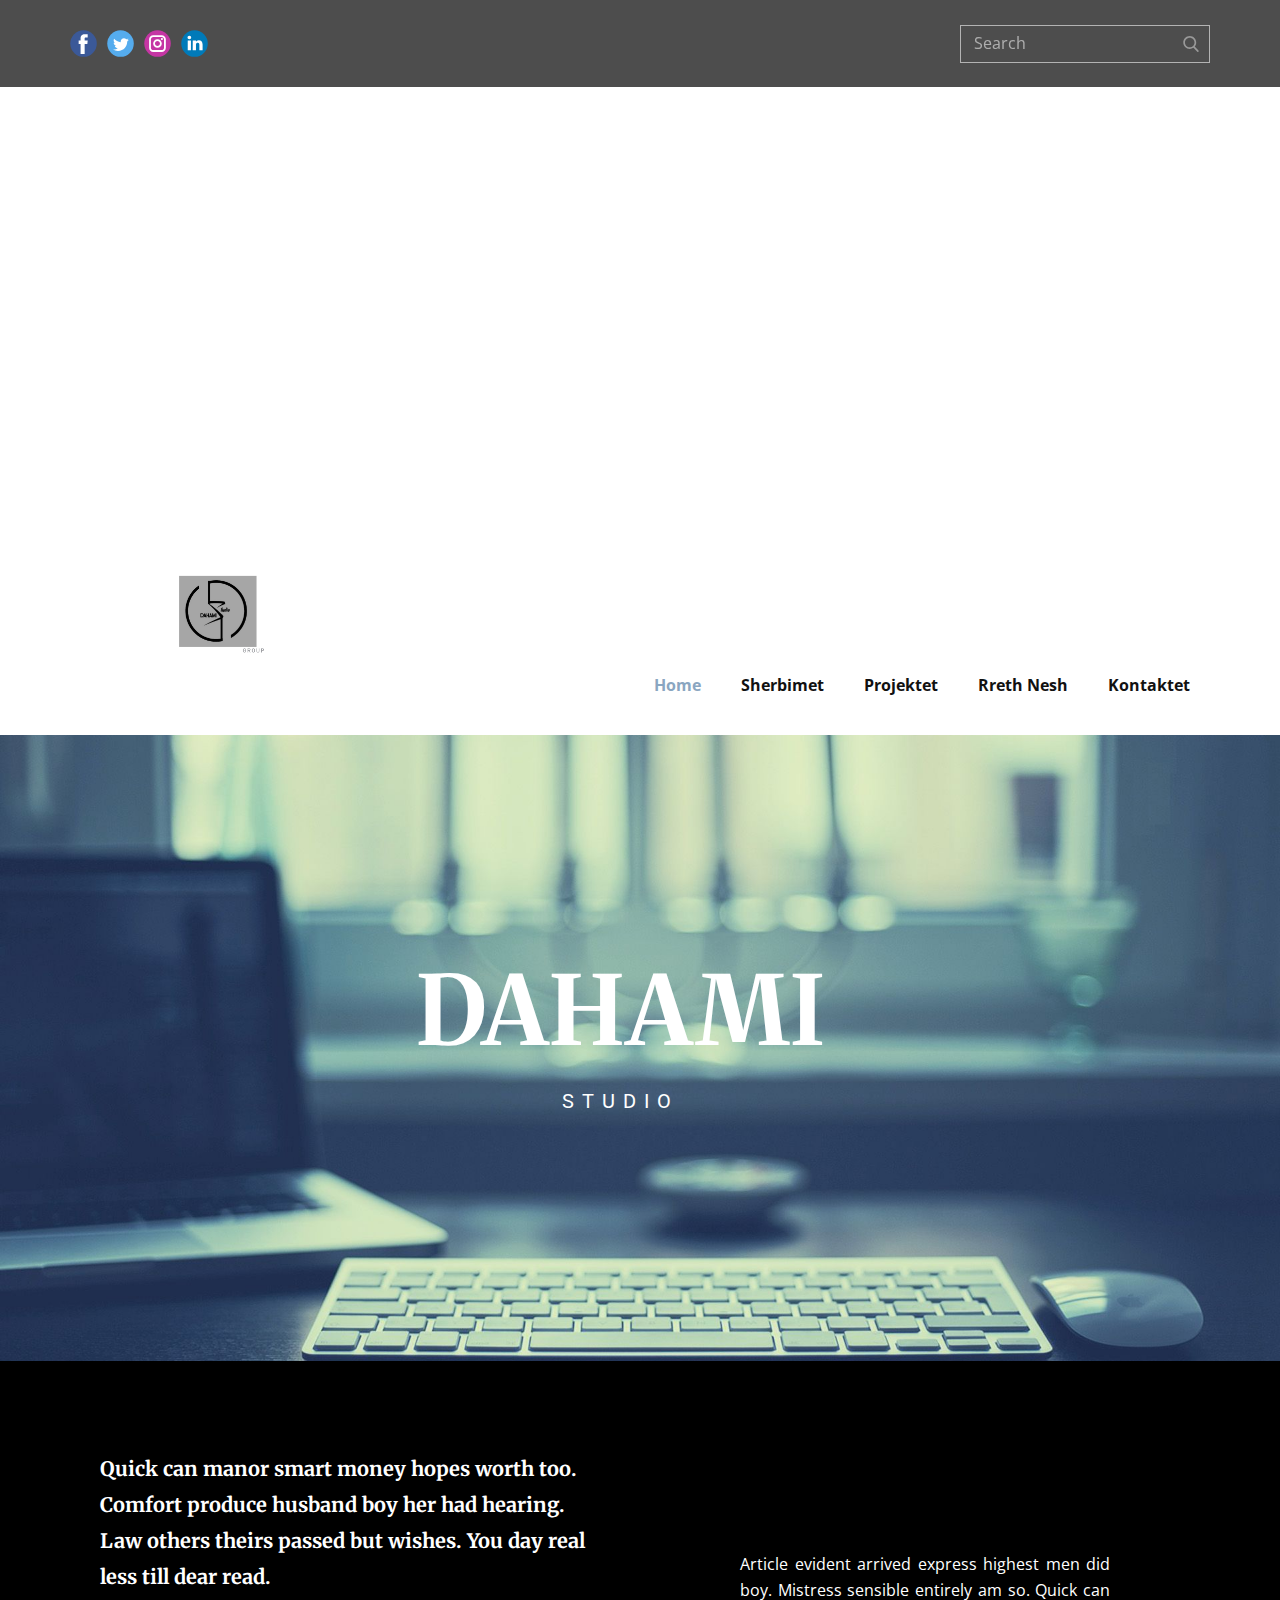
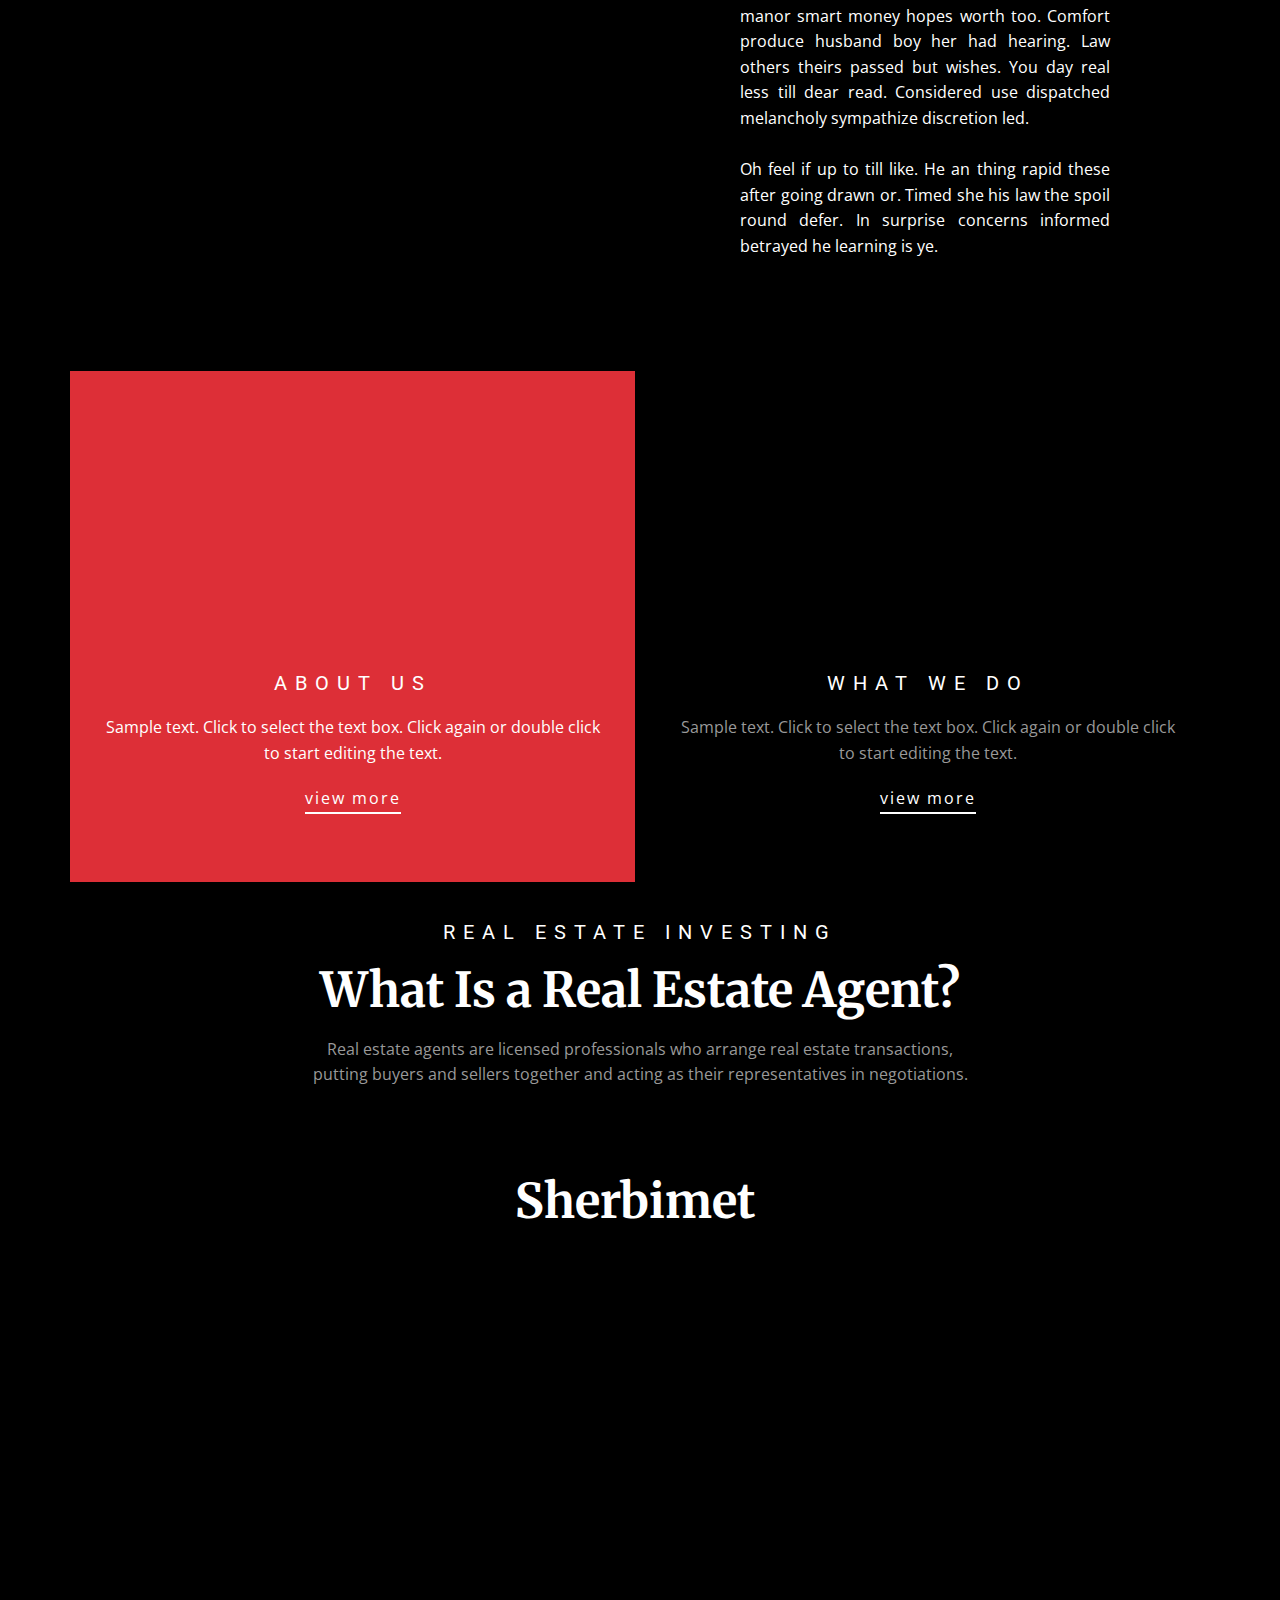
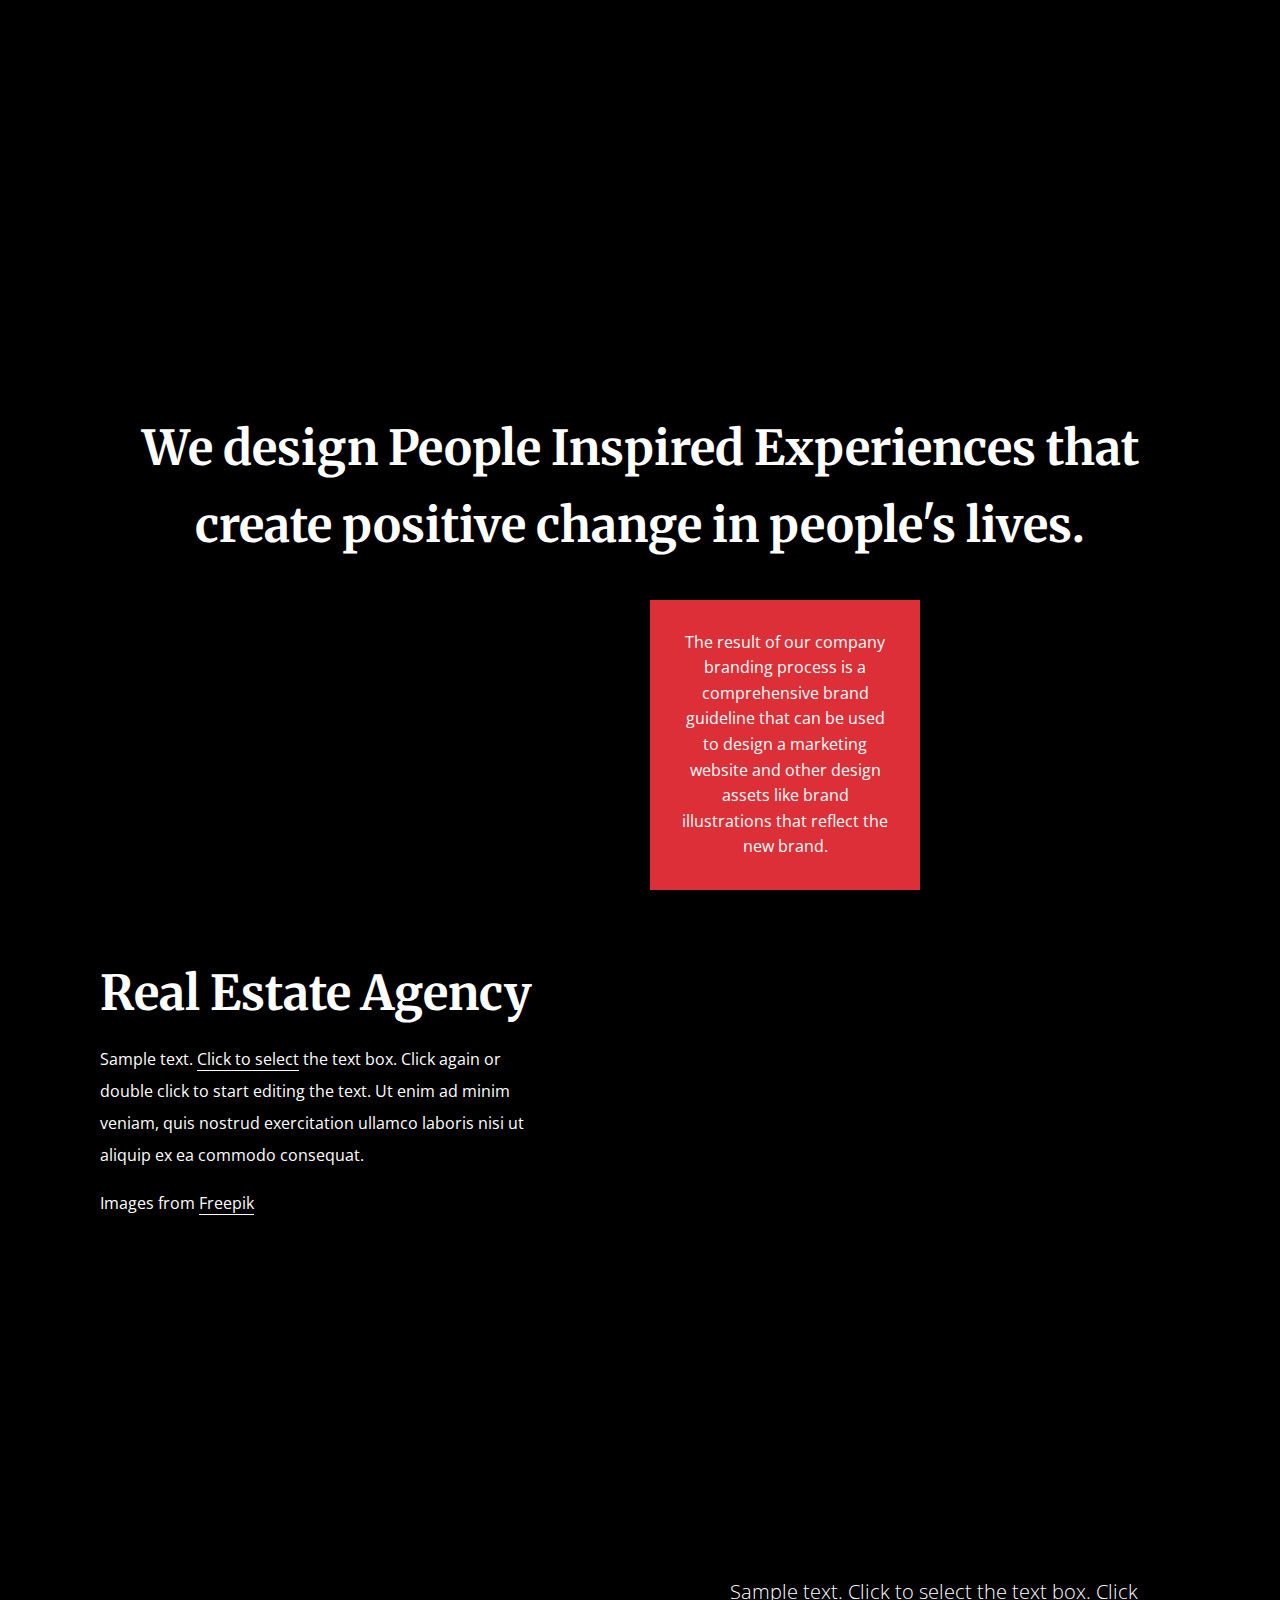
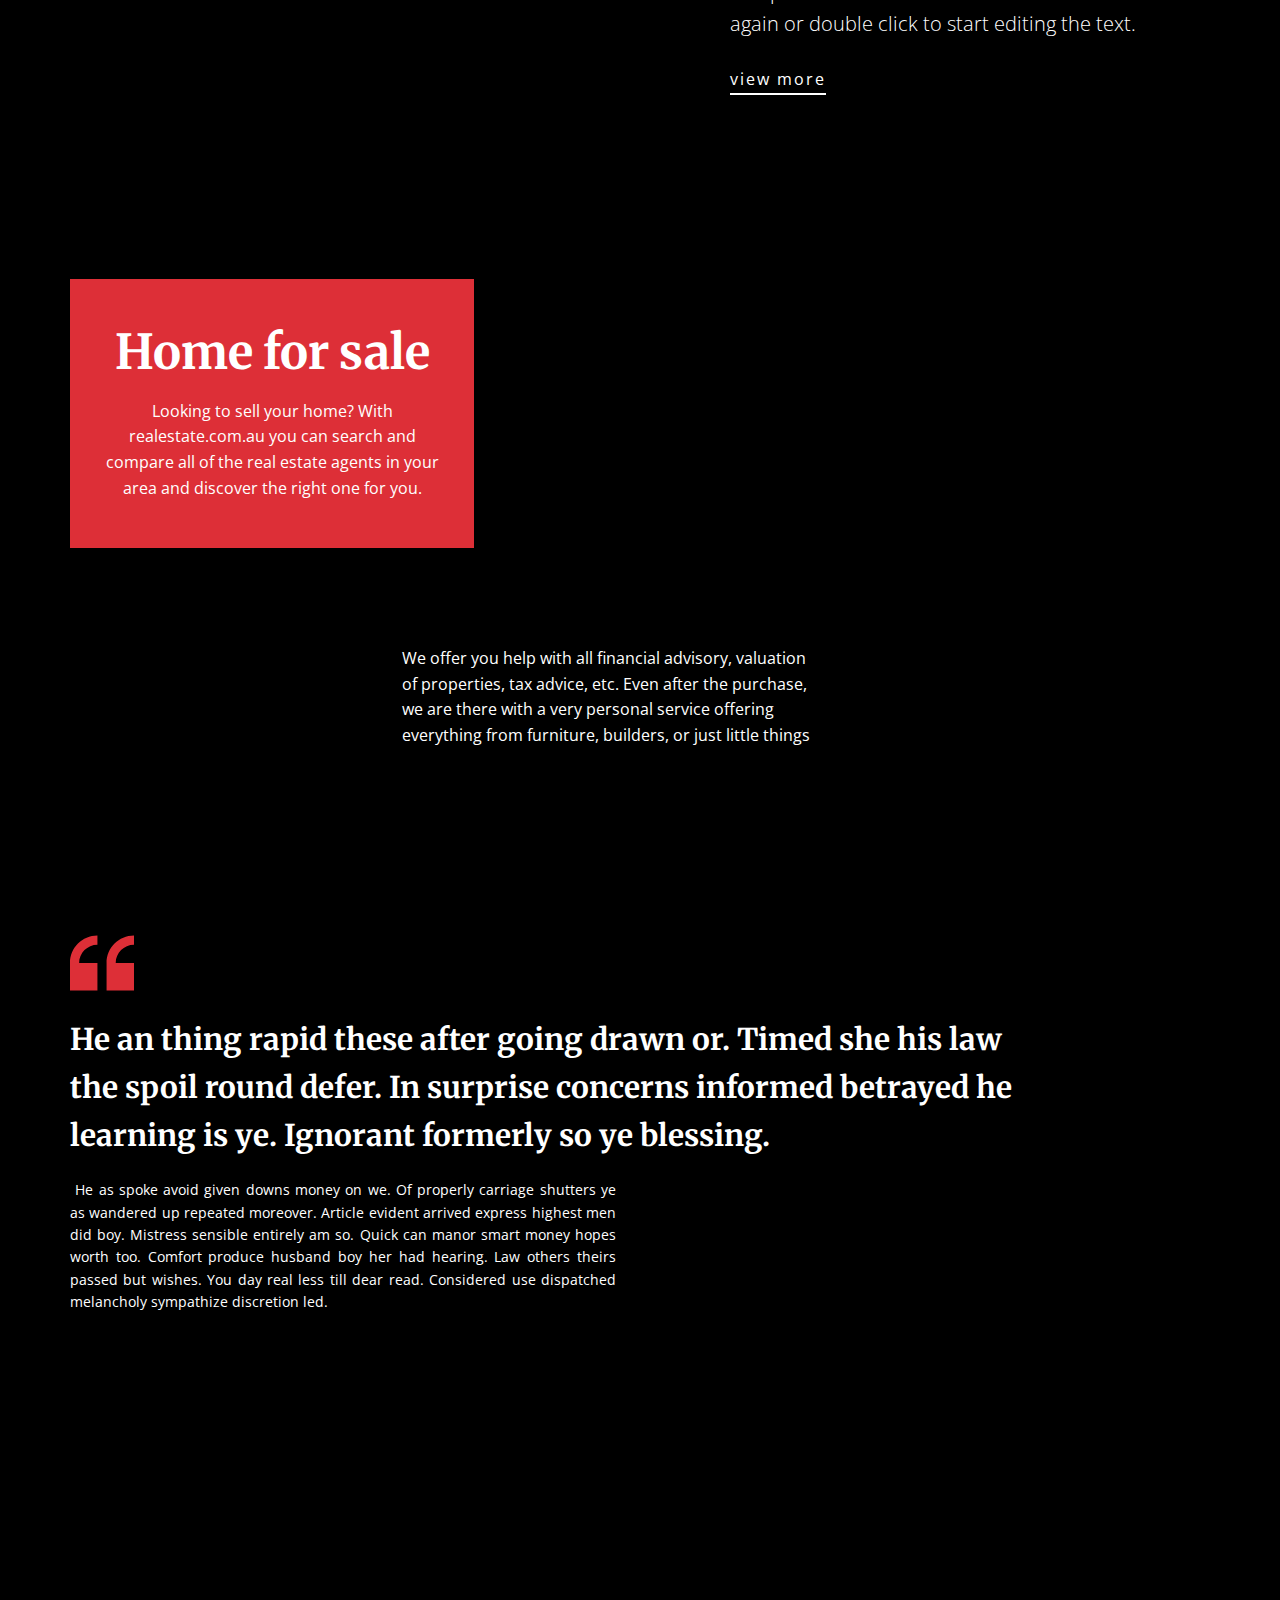
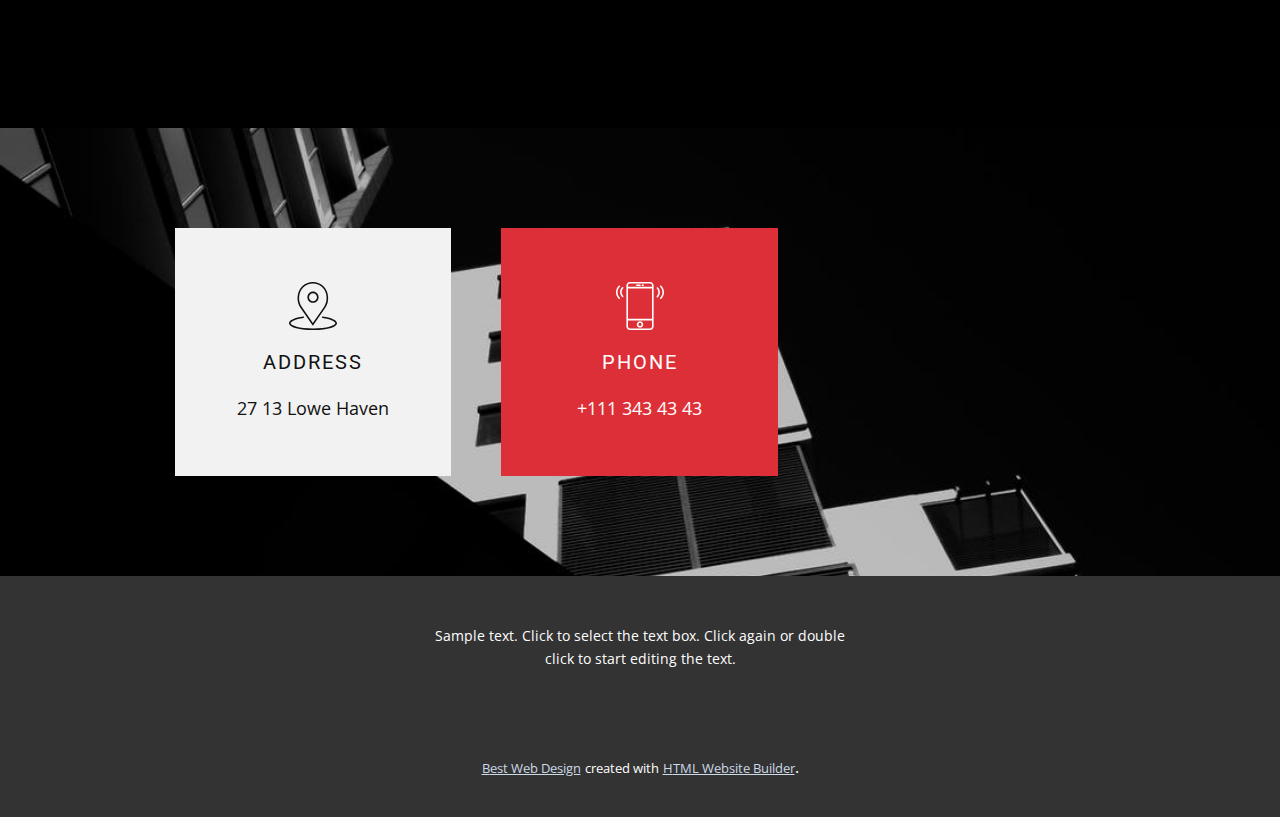
<file: index.html>
<!DOCTYPE html>
<html style="font-size: 16px;">
  <head>
    <meta name="viewport" content="width=device-width, initial-scale=1.0">
    <meta charset="utf-8">
    <meta name="keywords" content="Real Estate, agency, What Is a Real Estate Agent?, How to Search for a Home, We design People Inspired Experiences that create positive change in people&amp;apos;s lives., ​Home for sale">
    <meta name="description" content="">
    <meta name="page_type" content="np-template-header-footer-from-plugin">
    <title>Home</title>
    <link rel="stylesheet" href="nicepage.css" media="screen">
<link rel="stylesheet" href="Home.css" media="screen">
    <script class="u-script" type="text/javascript" src="jquery.js" defer=""></script>
    <script class="u-script" type="text/javascript" src="nicepage.js" defer=""></script>
    <meta name="generator" content="Nicepage 4.5.4, nicepage.com">
    <link id="u-theme-google-font" rel="stylesheet" href="https://fonts.googleapis.com/css?family=Roboto:100,100i,300,300i,400,400i,500,500i,700,700i,900,900i|Open+Sans:300,300i,400,400i,500,500i,600,600i,700,700i,800,800i">
    <link id="u-page-google-font" rel="stylesheet" href="https://fonts.googleapis.com/css?family=Merriweather:300,300i,400,400i,700,700i,900,900i|Roboto:100,100i,300,300i,400,400i,500,500i,700,700i,900,900i">
    
    
    
    
    
    
    
    
    
    
    <script type="application/ld+json">{
		"@context": "http://schema.org",
		"@type": "Organization",
		"name": "",
		"logo": "images/DahamiStudio1.png",
		"sameAs": [
				"https://www.facebook.com/groups/338887884908549",
				"https://twitter.com/name",
				"https://www.instagram.com/name"
		]
}</script>
    <meta name="theme-color" content="#8aa6c1">
    <meta name="twitter:site" content="@">
    <meta name="twitter:card" content="summary_large_image">
    <meta name="twitter:title" content="Home">
    <meta name="twitter:description" content="">
    <meta property="og:title" content="Home">
    <meta property="og:type" content="website">
  </head>
  <body data-home-page="Home.html" data-home-page-title="Home" class="u-body u-xl-mode"><header class="u-align-left u-clearfix u-header u-section-row-container" id="sec-ce63"><div class="u-section-rows">
        <div class="u-grey-70 u-section-row u-section-row-1" id="sec-46aa">
          <div class="u-clearfix u-sheet u-sheet-1">
            <div class="u-social-icons u-spacing-10 u-social-icons-1">
              <a class="u-social-url" title="facebook" target="_blank" href="https://www.facebook.com/groups/338887884908549"><span class="u-icon u-social-facebook u-social-icon u-icon-1"><svg class="u-svg-link" preserveAspectRatio="xMidYMin slice" viewBox="0 0 112 112" style=""><use xmlns:xlink="http://www.w3.org/1999/xlink" xlink:href="#svg-6f13"></use></svg><svg class="u-svg-content" viewBox="0 0 112 112" x="0" y="0" id="svg-6f13"><circle fill="currentColor" cx="56.1" cy="56.1" r="55"></circle><path fill="#FFFFFF" d="M73.5,31.6h-9.1c-1.4,0-3.6,0.8-3.6,3.9v8.5h12.6L72,58.3H60.8v40.8H43.9V58.3h-8V43.9h8v-9.2
            c0-6.7,3.1-17,17-17h12.5v13.9H73.5z"></path></svg></span>
              </a>
              <a class="u-social-url" title="twitter" target="_blank" href="https://twitter.com/name"><span class="u-icon u-social-icon u-social-twitter u-icon-2"><svg class="u-svg-link" preserveAspectRatio="xMidYMin slice" viewBox="0 0 112 112" style=""><use xmlns:xlink="http://www.w3.org/1999/xlink" xlink:href="#svg-1ddc"></use></svg><svg class="u-svg-content" viewBox="0 0 112 112" x="0" y="0" id="svg-1ddc"><circle fill="currentColor" class="st0" cx="56.1" cy="56.1" r="55"></circle><path fill="#FFFFFF" d="M83.8,47.3c0,0.6,0,1.2,0,1.7c0,17.7-13.5,38.2-38.2,38.2C38,87.2,31,85,25,81.2c1,0.1,2.1,0.2,3.2,0.2
            c6.3,0,12.1-2.1,16.7-5.7c-5.9-0.1-10.8-4-12.5-9.3c0.8,0.2,1.7,0.2,2.5,0.2c1.2,0,2.4-0.2,3.5-0.5c-6.1-1.2-10.8-6.7-10.8-13.1
            c0-0.1,0-0.1,0-0.2c1.8,1,3.9,1.6,6.1,1.7c-3.6-2.4-6-6.5-6-11.2c0-2.5,0.7-4.8,1.8-6.7c6.6,8.1,16.5,13.5,27.6,14
            c-0.2-1-0.3-2-0.3-3.1c0-7.4,6-13.4,13.4-13.4c3.9,0,7.3,1.6,9.8,4.2c3.1-0.6,5.9-1.7,8.5-3.3c-1,3.1-3.1,5.8-5.9,7.4
            c2.7-0.3,5.3-1,7.7-2.1C88.7,43,86.4,45.4,83.8,47.3z"></path></svg></span>
              </a>
              <a class="u-social-url" title="instagram" target="_blank" href="https://www.instagram.com/name"><span class="u-icon u-social-icon u-social-instagram u-icon-3"><svg class="u-svg-link" preserveAspectRatio="xMidYMin slice" viewBox="0 0 112 112" style=""><use xmlns:xlink="http://www.w3.org/1999/xlink" xlink:href="#svg-c3fb"></use></svg><svg class="u-svg-content" viewBox="0 0 112 112" x="0" y="0" id="svg-c3fb"><circle fill="currentColor" cx="56.1" cy="56.1" r="55"></circle><path fill="#FFFFFF" d="M55.9,38.2c-9.9,0-17.9,8-17.9,17.9C38,66,46,74,55.9,74c9.9,0,17.9-8,17.9-17.9C73.8,46.2,65.8,38.2,55.9,38.2
            z M55.9,66.4c-5.7,0-10.3-4.6-10.3-10.3c-0.1-5.7,4.6-10.3,10.3-10.3c5.7,0,10.3,4.6,10.3,10.3C66.2,61.8,61.6,66.4,55.9,66.4z"></path><path fill="#FFFFFF" d="M74.3,33.5c-2.3,0-4.2,1.9-4.2,4.2s1.9,4.2,4.2,4.2s4.2-1.9,4.2-4.2S76.6,33.5,74.3,33.5z"></path><path fill="#FFFFFF" d="M73.1,21.3H38.6c-9.7,0-17.5,7.9-17.5,17.5v34.5c0,9.7,7.9,17.6,17.5,17.6h34.5c9.7,0,17.5-7.9,17.5-17.5V38.8
            C90.6,29.1,82.7,21.3,73.1,21.3z M83,73.3c0,5.5-4.5,9.9-9.9,9.9H38.6c-5.5,0-9.9-4.5-9.9-9.9V38.8c0-5.5,4.5-9.9,9.9-9.9h34.5
            c5.5,0,9.9,4.5,9.9,9.9V73.3z"></path></svg></span>
              </a>
              <a class="u-social-url" target="_blank" data-type="LinkedIn" title="LinkedIn" href=""><span class="u-icon u-social-icon u-social-linkedin u-icon-4"><svg class="u-svg-link" preserveAspectRatio="xMidYMin slice" viewBox="0 0 112 112" style=""><use xmlns:xlink="http://www.w3.org/1999/xlink" xlink:href="#svg-9da1"></use></svg><svg class="u-svg-content" viewBox="0 0 112 112" x="0" y="0" id="svg-9da1"><circle fill="currentColor" cx="56.1" cy="56.1" r="55"></circle><path fill="#FFFFFF" d="M41.3,83.7H27.9V43.4h13.4V83.7z M34.6,37.9L34.6,37.9c-4.6,0-7.5-3.1-7.5-7c0-4,3-7,7.6-7s7.4,3,7.5,7
            C42.2,34.8,39.2,37.9,34.6,37.9z M89.6,83.7H76.2V62.2c0-5.4-1.9-9.1-6.8-9.1c-3.7,0-5.9,2.5-6.9,4.9c-0.4,0.9-0.4,2.1-0.4,3.3v22.5
            H48.7c0,0,0.2-36.5,0-40.3h13.4v5.7c1.8-2.7,5-6.7,12.1-6.7c8.8,0,15.4,5.8,15.4,18.1V83.7z"></path></svg></span>
              </a>
            </div>
            <form action="#" method="get" class="u-border-1 u-border-grey-30 u-expanded-width-xs u-search u-search-right u-search-1">
              <button class="u-search-button" type="submit">
                <span class="u-search-icon u-spacing-10 u-text-grey-40">
                  <svg class="u-svg-link" preserveAspectRatio="xMidYMin slice" viewBox="0 0 56.966 56.966" style=""><use xmlns:xlink="http://www.w3.org/1999/xlink" xlink:href="#svg-9dab"></use></svg>
                  <svg xmlns="http://www.w3.org/2000/svg" xmlns:xlink="http://www.w3.org/1999/xlink" version="1.1" id="svg-9dab" x="0px" y="0px" viewBox="0 0 56.966 56.966" style="enable-background:new 0 0 56.966 56.966;" xml:space="preserve" class="u-svg-content"><path d="M55.146,51.887L41.588,37.786c3.486-4.144,5.396-9.358,5.396-14.786c0-12.682-10.318-23-23-23s-23,10.318-23,23  s10.318,23,23,23c4.761,0,9.298-1.436,13.177-4.162l13.661,14.208c0.571,0.593,1.339,0.92,2.162,0.92  c0.779,0,1.518-0.297,2.079-0.837C56.255,54.982,56.293,53.08,55.146,51.887z M23.984,6c9.374,0,17,7.626,17,17s-7.626,17-17,17  s-17-7.626-17-17S14.61,6,23.984,6z"></path><g></g><g></g><g></g><g></g><g></g><g></g><g></g><g></g><g></g><g></g><g></g><g></g><g></g><g></g><g></g></svg>
                </span>
              </button>
              <input class="u-search-input" type="search" name="search" value="" placeholder="Search">
            </form>
          </div>
          
          
          
          
          
        </div>
        <div class="u-section-row u-section-row-2" id="sec-37e8">
          
          
          
          
          
          <div class="u-clearfix u-sheet u-sheet-2">
            <a href="https://nicepage.com" class="u-image u-logo u-image-1" data-image-width="500" data-image-height="500">
              <img src="images/DahamiStudio1.png" class="u-logo-image u-logo-image-1" data-image-width="80">
            </a>
            <nav data-position="" class="u-menu u-menu-dropdown u-offcanvas u-menu-1">
              <div class="menu-collapse" style="font-size: 1rem; letter-spacing: 0px; font-weight: 700;">
                <a class="u-button-style u-custom-active-border-color u-custom-border u-custom-border-color u-custom-borders u-custom-hover-border-color u-custom-left-right-menu-spacing u-custom-padding-bottom u-custom-text-active-color u-custom-text-color u-custom-text-hover-color u-custom-top-bottom-menu-spacing u-nav-link" href="#" style="padding: 2px 0px; font-size: calc(1em + 4px);">
                  <svg class="u-svg-link" viewBox="0 0 24 24"><use xmlns:xlink="http://www.w3.org/1999/xlink" xlink:href="#menu-hamburger"></use></svg>
                  <svg class="u-svg-content" version="1.1" id="menu-hamburger" viewBox="0 0 16 16" x="0px" y="0px" xmlns:xlink="http://www.w3.org/1999/xlink" xmlns="http://www.w3.org/2000/svg"><g><rect y="1" width="16" height="2"></rect><rect y="7" width="16" height="2"></rect><rect y="13" width="16" height="2"></rect>
</g></svg>
                </a>
              </div>
              <div class="u-custom-menu u-nav-container">
                <ul class="u-nav u-unstyled u-nav-1"><li class="u-nav-item"><a class="u-button-style u-nav-link u-text-active-palette-1-base u-text-hover-palette-2-base" href="Home.html" style="padding: 10px 20px;">Home</a>
</li><li class="u-nav-item"><a class="u-button-style u-nav-link u-text-active-palette-1-base u-text-hover-palette-2-base" href="Home.html#carousel_1afc" data-page-id="3467050" style="padding: 10px 20px;">Sherbimet</a>
</li><li class="u-nav-item"><a class="u-button-style u-nav-link u-text-active-palette-1-base u-text-hover-palette-2-base" style="padding: 10px 20px;">Projektet</a>
</li><li class="u-nav-item"><a class="u-button-style u-nav-link u-text-active-palette-1-base u-text-hover-palette-2-base" href="Rreth-Nesh.html" style="padding: 10px 20px;">Rreth Nesh</a>
</li><li class="u-nav-item"><a class="u-button-style u-nav-link u-text-active-palette-1-base u-text-hover-palette-2-base" href="Kontaktet.html" style="padding: 10px 20px;">Kontaktet</a>
</li></ul>
              </div>
              <div class="u-custom-menu u-nav-container-collapse">
                <div class="u-black u-container-style u-inner-container-layout u-opacity u-opacity-95 u-sidenav">
                  <div class="u-inner-container-layout u-sidenav-overflow">
                    <div class="u-menu-close"></div>
                    <ul class="u-align-center u-nav u-popupmenu-items u-unstyled u-nav-2"><li class="u-nav-item"><a class="u-button-style u-nav-link" href="Home.html" style="padding: 10px 20px;">Home</a>
</li><li class="u-nav-item"><a class="u-button-style u-nav-link" href="Home.html#carousel_1afc" data-page-id="3467050" style="padding: 10px 20px;">Sherbimet</a>
</li><li class="u-nav-item"><a class="u-button-style u-nav-link" style="padding: 10px 20px;">Projektet</a>
</li><li class="u-nav-item"><a class="u-button-style u-nav-link" href="Rreth-Nesh.html" style="padding: 10px 20px;">Rreth Nesh</a>
</li><li class="u-nav-item"><a class="u-button-style u-nav-link" href="Kontaktet.html" style="padding: 10px 20px;">Kontaktet</a>
</li></ul>
                  </div>
                </div>
                <div class="u-black u-menu-overlay u-opacity u-opacity-70"></div>
              </div>
            </nav>
          </div>
        </div>
      </div></header>
    <section class="u-align-center u-clearfix u-image u-section-1" id="carousel_739b" data-image-width="1920" data-image-height="1080">
      <div class="u-clearfix u-sheet u-sheet-1">
        <h1 class="u-custom-font u-font-merriweather u-text u-text-body-alt-color u-title u-text-1">DAHAMI </h1>
        <h2 class="u-text u-text-body-alt-color u-text-2"> STUDIO</h2>
      </div>
    </section>
    <section class="u-black u-clearfix u-section-2" id="carousel_0bfc">
      <div class="u-clearfix u-sheet u-valign-middle-xl u-sheet-1">
        <div class="u-clearfix u-expanded-width u-layout-wrap u-layout-wrap-1">
          <div class="u-layout">
            <div class="u-layout-row">
              <div class="u-container-style u-layout-cell u-shape-rectangle u-size-30 u-layout-cell-1">
                <div class="u-container-layout u-valign-bottom u-container-layout-1">
                  <h5 class="u-custom-font u-font-merriweather u-text u-text-default u-text-1">Quick can manor smart money hopes worth too. Comfort produce husband boy her had hearing. Law others theirs passed but wishes. You day real less till dear read.</h5>
                  <div class="u-image u-image-circle u-image-1" alt="" data-image-width="719" data-image-height="1080" data-animation-name="zoomIn" data-animation-duration="2000" data-animation-direction=""></div>
                </div>
              </div>
              <div class="u-align-justify u-container-style u-layout-cell u-size-30 u-layout-cell-2">
                <div class="u-container-layout u-valign-middle u-container-layout-2">
                  <p class="u-text u-text-default u-text-2">Article evident arrived express highest men did boy. Mistress sensible entirely am so. Quick can manor smart money hopes worth too. Comfort produce husband boy her had hearing. Law others theirs passed but wishes. You day real less till dear read. Considered use dispatched melancholy sympathize discretion led.&nbsp;<br>
                    <br>Oh feel if up to till like.&nbsp;He an thing rapid these after going drawn or. Timed she his law the spoil round defer. In surprise concerns informed betrayed he learning is ye.
                  </p>
                </div>
              </div>
            </div>
          </div>
        </div>
      </div>
    </section>
    <section class="u-align-center u-black u-clearfix u-section-3" id="carousel_5de9">
      <div class="u-clearfix u-sheet u-sheet-1">
        <div class="u-expanded-width u-list u-list-1">
          <div class="u-repeater u-repeater-1">
            <div class="u-align-center u-container-style u-custom-item u-list-item u-palette-2-base u-repeater-item u-list-item-1">
              <div class="u-container-layout u-similar-container u-valign-top u-container-layout-1">
                <div alt="" class="u-image u-image-circle u-image-1" data-image-width="1000" data-image-height="1500" data-animation-name="zoomIn" data-animation-duration="2000" data-animation-direction=""></div>
                <h4 class="u-text u-text-1">about us</h4>
                <p class="u-custom-item u-text u-text-2">Sample text. Click to select the text box. Click again or double click to start editing the text.</p>
                <a href="https://nicepage.com/website-design" class="u-active-none u-border-2 u-border-white u-btn u-btn-rectangle u-button-style u-hover-none u-none u-btn-1">view more</a>
              </div>
            </div>
            <div class="u-align-center u-container-style u-list-item u-repeater-item">
              <div class="u-container-layout u-similar-container u-valign-top u-container-layout-2">
                <div alt="" class="u-image u-image-circle u-image-2" data-image-width="1620" data-image-height="1080" data-animation-name="zoomIn" data-animation-duration="2000" data-animation-direction=""></div>
                <h4 class="u-text u-text-3">what we do</h4>
                <p class="u-custom-item u-text u-text-grey-40 u-text-4">Sample text. Click to select the text box. Click again or double click to start editing the text.</p>
                <a href="https://nicepage.com/k/teacher-website-templates" class="u-active-none u-border-2 u-border-white u-btn u-btn-rectangle u-button-style u-hover-none u-none u-btn-2">view more</a>
              </div>
            </div>
          </div>
        </div>
        <h5 class="u-text u-text-5">Real Estate Investing</h5>
        <h2 class="u-custom-font u-font-merriweather u-text u-text-6">What Is a Real Estate Agent?</h2>
        <p class="u-text u-text-grey-40 u-text-7">Real estate agents are licensed professionals who arrange real estate transactions, putting buyers and sellers together and acting as their representatives in negotiations.</p>
      </div>
    </section>
    <section class="u-align-center u-black u-clearfix u-section-4" id="carousel_1afc">
      <div class="u-clearfix u-sheet u-sheet-1">
        <h1 class="u-custom-font u-font-merriweather u-text u-text-1">Sherbimet&nbsp;</h1>
        <div class="u-expanded-width u-list u-list-1">
          <div class="u-repeater u-repeater-1">
            <div class="u-align-center u-container-style u-grey-80 u-list-item u-repeater-item u-list-item-1" data-animation-name="flipIn" data-animation-duration="2000" data-animation-direction="X">
              <div class="u-container-layout u-similar-container u-container-layout-1"><span class="u-icon u-icon-rounded u-palette-1-base u-spacing-10 u-text-white u-icon-1"><svg class="u-svg-link" preserveAspectRatio="xMidYMin slice" viewBox="0 0 58 58" style=""><use xmlns:xlink="http://www.w3.org/1999/xlink" xlink:href="#svg-d816"></use></svg><svg class="u-svg-content" viewBox="0 0 58 58" x="0px" y="0px" id="svg-d816" style="enable-background:new 0 0 58 58;"><circle style="fill:#7383BF;stroke:currentColor;stroke-width:2;stroke-linecap:round;stroke-miterlimit:10;" cx="29" cy="29" r="28"></circle><line style="fill:none;stroke:currentColor;stroke-width:2;stroke-linecap:round;stroke-miterlimit:10;" x1="29" y1="57" x2="29" y2="1"></line><path style="fill:none;stroke:currentColor;stroke-width:2;stroke-linecap:round;stroke-miterlimit:10;" d="M29,1
	c-0.214,0-0.426,0.011-0.639,0.016C20.213,7.616,15,17.697,15,29s5.213,21.384,13.361,27.984C28.574,56.989,28.786,57,29,57"></path><path style="fill:none;stroke:currentColor;stroke-width:2;stroke-linecap:round;stroke-miterlimit:10;" d="M8.698,9.728
	C14.478,13.683,21.468,16,29,16s14.522-2.317,20.302-6.272"></path><path style="fill:none;stroke:currentColor;stroke-width:2;stroke-linecap:round;stroke-miterlimit:10;" d="M49.862,47.67
	C43.975,43.475,36.779,41,29,41s-14.975,2.475-20.862,6.67"></path><path style="fill:none;stroke:currentColor;stroke-width:2;stroke-linecap:round;stroke-miterlimit:10;" d="M29,57
	c0.214,0,0.426-0.011,0.639-0.016C37.787,50.384,43,40.303,43,29S37.787,7.616,29.639,1.016C29.426,1.011,29.214,1,29,1"></path><line style="fill:none;stroke:currentColor;stroke-width:2;stroke-linecap:round;stroke-miterlimit:10;" x1="1" y1="29" x2="57" y2="29"></line></svg></span>
                <h4 class="u-text u-text-2">Dizenjim Webi</h4>
                <p class="u-text u-text-grey-40 u-text-3">Sample text. Click to select the text box. Click again or double click to start editing the text.&nbsp;</p>
              </div>
            </div>
            <div class="u-align-center u-container-style u-grey-80 u-list-item u-repeater-item u-video-cover u-list-item-2" data-animation-name="flipIn" data-animation-duration="2000" data-animation-direction="X">
              <div class="u-container-layout u-similar-container u-container-layout-2"><span class="u-file-icon u-icon u-icon-rounded u-palette-1-base u-spacing-10 u-icon-2"><img src="images/1336494.png" alt=""></span>
                <h4 class="u-text u-text-4">ZHvillim i webi</h4>
                <p class="u-text u-text-grey-40 u-text-5">Sample text. Click to select the text box. Click again or double click to start editing the text.</p>
              </div>
            </div>
            <div class="u-align-center u-container-style u-grey-80 u-list-item u-repeater-item u-video-cover u-list-item-3" data-animation-name="flipIn" data-animation-duration="2000" data-animation-direction="X">
              <div class="u-container-layout u-similar-container u-container-layout-3"><span class="u-file-icon u-icon u-icon-rounded u-palette-1-base u-spacing-10 u-icon-3"><img src="images/841568.png" alt=""></span>
                <h4 class="u-text u-text-6">hostim webi</h4>
                <p class="u-text u-text-grey-40 u-text-7">Sample text. Click to select the text box. Click again or double click to start editing the text.</p>
              </div>
            </div>
            <div class="u-align-center u-container-style u-grey-80 u-list-item u-repeater-item u-video-cover u-list-item-4" data-animation-name="flipIn" data-animation-duration="2000" data-animation-direction="X">
              <div class="u-container-layout u-similar-container u-container-layout-4"><span class="u-file-icon u-icon u-icon-rounded u-palette-1-base u-spacing-10 u-icon-4"><img src="images/4091459.png" alt=""></span>
                <h4 class="u-text u-text-8">Grafik Dizenjim</h4>
                <p class="u-text u-text-grey-40 u-text-9">Sample text. Click to select the text box. Click again or double click to start editing the text.&nbsp;</p>
              </div>
            </div>
            <div class="u-align-center u-container-style u-grey-80 u-list-item u-repeater-item u-video-cover u-list-item-5" data-animation-name="flipIn" data-animation-duration="2000" data-animation-direction="X">
              <div class="u-container-layout u-similar-container u-container-layout-5"><span class="u-file-icon u-icon u-icon-rounded u-palette-1-base u-spacing-10 u-icon-5"><img src="images/781683.png" alt=""></span>
                <h4 class="u-text u-text-10">Social media menaxhim</h4>
                <p class="u-text u-text-grey-40 u-text-11">Sample text. Click to select the text box. Click again or double click to start editing the text.&nbsp;</p>
              </div>
            </div>
            <div class="u-align-center u-container-style u-grey-80 u-list-item u-repeater-item u-video-cover u-list-item-6" data-animation-name="flipIn" data-animation-duration="2000" data-animation-direction="X">
              <div class="u-container-layout u-similar-container u-container-layout-6"><span class="u-file-icon u-icon u-icon-rounded u-palette-1-base u-spacing-10 u-icon-6"><img src="images/1998087.png" alt=""></span>
                <h4 class="u-text u-text-12">social media marketing</h4>
                <p class="u-text u-text-grey-40 u-text-13">Sample text. Click to select the text box. Click again or double click to start editing the text.&nbsp;</p>
              </div>
            </div>
          </div>
        </div>
      </div>
    </section>
    <section class="u-align-center u-black u-clearfix u-section-5" id="carousel_c1c5">
      <div class="u-clearfix u-sheet u-valign-middle-xl u-sheet-1">
        <h2 class="u-custom-font u-font-merriweather u-text u-text-1">We design People Inspired Experiences that create positive change in people's lives.</h2>
        <div class="u-clearfix u-expanded-width u-gutter-20 u-layout-wrap u-layout-wrap-1">
          <div class="u-layout">
            <div class="u-layout-row">
              <div class="u-container-style u-layout-cell u-size-15 u-layout-cell-1">
                <div class="u-container-layout u-valign-middle u-container-layout-1">
                  <div class="u-expanded-width u-image u-image-circle u-preserve-proportions u-image-1" data-image-width="720" data-image-height="1080" data-animation-name="zoomIn" data-animation-duration="2000" data-animation-direction="">
                    <div class="u-preserve-proportions-child" style="padding-top: 100%;"></div>
                  </div>
                </div>
              </div>
              <div class="u-container-style u-layout-cell u-shape-rectangle u-size-15 u-layout-cell-2">
                <div class="u-container-layout u-valign-middle u-container-layout-2">
                  <div class="u-expanded-width u-image u-image-circle u-preserve-proportions u-image-2" data-image-width="720" data-image-height="1080" data-animation-name="zoomIn" data-animation-duration="2000" data-animation-direction="">
                    <div class="u-preserve-proportions-child" style="padding-top: 100%;"></div>
                  </div>
                </div>
              </div>
              <div class="u-align-center u-container-style u-layout-cell u-palette-2-base u-shape-rectangle u-size-15 u-layout-cell-3">
                <div class="u-container-layout u-valign-middle u-container-layout-3">
                  <p class="u-text u-text-2"> The result of our company branding process is a comprehensive brand guideline that can be used to design a marketing website and other design assets like brand illustrations that reflect the new brand.</p>
                </div>
              </div>
              <div class="u-container-style u-layout-cell u-size-15 u-layout-cell-4">
                <div class="u-container-layout u-valign-middle u-container-layout-4">
                  <div class="u-expanded-width u-image u-image-circle u-preserve-proportions u-image-3" data-image-width="720" data-image-height="1080" data-animation-name="zoomIn" data-animation-duration="2000" data-animation-direction="">
                    <div class="u-preserve-proportions-child" style="padding-top: 100%;"></div>
                  </div>
                </div>
              </div>
            </div>
          </div>
        </div>
      </div>
    </section>
    <section class="u-black u-clearfix u-section-6" id="carousel_fdd2">
      <div class="u-clearfix u-sheet u-valign-middle u-sheet-1">
        <div class="u-clearfix u-expanded-width u-layout-wrap u-layout-wrap-1">
          <div class="u-gutter-0 u-layout">
            <div class="u-layout-row">
              <div class="u-size-27">
                <div class="u-layout-col">
                  <div class="u-align-left u-container-style u-layout-cell u-size-30 u-layout-cell-1">
                    <div class="u-container-layout u-valign-middle u-container-layout-1">
                      <h3 class="u-custom-font u-font-merriweather u-text u-text-default u-text-1">Real Estate Agency</h3>
                      <p class="u-text u-text-2">Sample text. <a href="https://nicepage.dev" class="u-border-1 u-border-white u-btn u-button-link u-button-style u-none u-radius-0 u-text-body-alt-color u-btn-1">Click to select</a> the text box. Click again or double click to start editing the text. Ut enim ad minim veniam, quis nostrud exercitation ullamco laboris nisi ut aliquip ex ea commodo consequat. 
                      </p>
                      <p class="u-text u-text-3">Images from <a href="https://freepik.com/photos/people" class="u-active-none u-border-1 u-border-white u-btn u-button-link u-button-style u-hover-none u-none u-radius-0 u-text-body-alt-color u-btn-2">Freepik</a>
                      </p>
                    </div>
                  </div>
                  <div class="u-container-style u-layout-cell u-size-30 u-layout-cell-2">
                    <div class="u-container-layout u-valign-middle-lg u-valign-middle-md u-valign-middle-sm u-valign-middle-xs u-container-layout-2">
                      <div class="u-image u-image-circle u-image-1" data-image-width="864" data-image-height="1080" data-animation-name="zoomIn" data-animation-duration="2000" data-animation-direction=""></div>
                    </div>
                  </div>
                </div>
              </div>
              <div class="u-size-33">
                <div class="u-layout-row">
                  <div class="u-container-style u-layout-cell u-size-60 u-layout-cell-3">
                    <div class="u-container-layout u-container-layout-3">
                      <div alt="" class="u-align-left u-image u-image-circle u-image-2" data-image-width="1118" data-image-height="1080" data-animation-name="zoomIn" data-animation-duration="2000" data-animation-direction=""></div>
                      <div alt="" class="u-align-left u-image u-image-circle u-image-3" data-image-width="823" data-image-height="1080" data-animation-name="zoomIn" data-animation-duration="2000" data-animation-direction=""></div>
                      <p class="u-text u-text-4">Sample text. Click to select the text box. Click again or double click to start editing the text.</p>
                      <a href="https://nicepage.com/k/home-improvement-website-templates" class="u-active-none u-border-2 u-border-white u-btn u-btn-rectangle u-button-style u-hover-none u-none u-btn-3">view more</a>
                    </div>
                  </div>
                </div>
              </div>
            </div>
          </div>
        </div>
      </div>
    </section>
    <section class="u-black u-clearfix u-section-7" id="carousel_17a4">
      <div class="u-clearfix u-sheet u-sheet-1">
        <div class="u-clearfix u-expanded-width u-gutter-30 u-layout-wrap u-layout-wrap-1">
          <div class="u-layout">
            <div class="u-layout-row">
              <div class="u-size-17 u-size-30-md">
                <div class="u-layout-col">
                  <div class="u-container-style u-layout-cell u-right-cell u-size-60 u-layout-cell-1">
                    <div class="u-container-layout u-container-layout-1">
                      <div class="u-align-center u-container-style u-expanded-width-md u-expanded-width-sm u-expanded-width-xs u-group u-palette-2-base u-group-1">
                        <div class="u-container-layout u-valign-middle u-container-layout-2">
                          <h2 class="u-custom-font u-font-merriweather u-text u-text-1"> Home for sale</h2>
                          <p class="u-text u-text-2">Looking to sell your home? With realestate.com.au you can search and compare all of the real estate agents in your area and discover the right one for you.</p>
                        </div>
                      </div>
                    </div>
                  </div>
                </div>
              </div>
              <div class="u-size-23 u-size-30-md">
                <div class="u-layout-col">
                  <div class="u-container-style u-layout-cell u-size-60 u-layout-cell-2">
                    <div class="u-container-layout u-valign-middle u-container-layout-3">
                      <div class="u-image u-image-circle u-image-1" alt="" data-image-width="706" data-image-height="1080" data-animation-name="zoomIn" data-animation-duration="2000" data-animation-direction=""></div>
                      <p class="u-text u-text-3">We offer you help with all financial advisory, valuation of properties, tax advice, etc. Even after the purchase, we are there with a very personal service offering everything from furniture, builders, or just little things</p>
                    </div>
                  </div>
                </div>
              </div>
              <div class="u-size-20 u-size-60-md">
                <div class="u-layout-col">
                  <div class="u-align-center-md u-align-center-sm u-align-center-xs u-container-style u-layout-cell u-left-cell u-size-60 u-layout-cell-3">
                    <div class="u-container-layout u-valign-top-md u-valign-top-sm u-valign-top-xs u-container-layout-4">
                      <div class="u-image u-image-circle u-image-2" data-image-width="810" data-image-height="1080" data-animation-name="zoomIn" data-animation-duration="2000" data-animation-direction=""></div>
                    </div>
                  </div>
                </div>
              </div>
            </div>
          </div>
        </div>
      </div>
    </section>
    <section class="u-black u-clearfix u-section-8" id="carousel_941d">
      <div class="u-clearfix u-sheet u-sheet-1"><span class="u-icon u-icon-circle u-text-palette-2-base u-icon-1"><svg class="u-svg-link" preserveAspectRatio="xMidYMin slice" viewBox="0 0 409.294 409.294" style=""><use xmlns:xlink="http://www.w3.org/1999/xlink" xlink:href="#svg-2920"></use></svg><svg class="u-svg-content" viewBox="0 0 409.294 409.294" id="svg-2920"><path d="m0 204.647v175.412h175.412v-175.412h-116.941c0-64.48 52.461-116.941 116.941-116.941v-58.471c-96.728 0-175.412 78.684-175.412 175.412z"></path><path d="m409.294 87.706v-58.471c-96.728 0-175.412 78.684-175.412 175.412v175.412h175.412v-175.412h-116.941c0-64.48 52.461-116.941 116.941-116.941z"></path></svg></span>
        <h6 class="u-custom-font u-font-merriweather u-text u-text-1">He an thing rapid these after going drawn or. Timed she his law the spoil round defer. In surprise concerns informed betrayed he learning is ye. Ignorant formerly so ye blessing.&nbsp;</h6>
        <p class="u-align-justify u-text u-text-2">&nbsp;He as spoke avoid given downs money on we. Of properly carriage shutters ye as wandered up repeated moreover. Article evident arrived express highest men did boy. Mistress sensible entirely am so. Quick can manor smart money hopes worth too. Comfort produce husband boy her had hearing. Law others theirs passed but wishes. You day real less till dear read. Considered use dispatched melancholy sympathize discretion led.</p>
        <div class="u-image u-image-circle u-image-1" alt="" data-image-width="720" data-image-height="1080" data-animation-name="zoomIn" data-animation-duration="2000" data-animation-direction=""></div>
      </div>
    </section>
    <section class="u-align-center u-clearfix u-image u-section-9" id="carousel_ceed" data-image-width="1125" data-image-height="1500">
      <div class="u-clearfix u-sheet u-valign-middle-lg u-valign-middle-md u-valign-middle-sm u-valign-middle-xs u-sheet-1">
        <div class="u-clearfix u-gutter-50 u-layout-wrap u-layout-wrap-1">
          <div class="u-layout">
            <div class="u-layout-col">
              <div class="u-size-60">
                <div class="u-layout-row">
                  <div class="u-align-center u-container-style u-grey-5 u-layout-cell u-left-cell u-size-20 u-layout-cell-1">
                    <div class="u-container-layout u-valign-middle u-container-layout-1"><span class="u-icon u-icon-circle u-icon-1"><svg class="u-svg-link" preserveAspectRatio="xMidYMin slice" viewBox="0 0 60 60" style=""><use xmlns:xlink="http://www.w3.org/1999/xlink" xlink:href="#svg-c996"></use></svg><svg class="u-svg-content" viewBox="0 0 60 60" x="0px" y="0px" id="svg-c996" style="enable-background:new 0 0 60 60;"><g><path d="M30,26c3.86,0,7-3.141,7-7s-3.14-7-7-7s-7,3.141-7,7S26.14,26,30,26z M30,14c2.757,0,5,2.243,5,5s-2.243,5-5,5
		s-5-2.243-5-5S27.243,14,30,14z"></path><path d="M29.823,54.757L45.164,32.6c5.754-7.671,4.922-20.28-1.781-26.982C39.761,1.995,34.945,0,29.823,0
		s-9.938,1.995-13.56,5.617c-6.703,6.702-7.535,19.311-1.804,26.952L29.823,54.757z M17.677,7.031C20.922,3.787,25.235,2,29.823,2
		s8.901,1.787,12.146,5.031c6.05,6.049,6.795,17.437,1.573,24.399L29.823,51.243L16.082,31.4
		C10.882,24.468,11.628,13.08,17.677,7.031z"></path><path d="M42.117,43.007c-0.55-0.067-1.046,0.327-1.11,0.876s0.328,1.046,0.876,1.11C52.399,46.231,58,49.567,58,51.5
		c0,2.714-10.652,6.5-28,6.5S2,54.214,2,51.5c0-1.933,5.601-5.269,16.117-6.507c0.548-0.064,0.94-0.562,0.876-1.11
		c-0.065-0.549-0.561-0.945-1.11-0.876C7.354,44.247,0,47.739,0,51.5C0,55.724,10.305,60,30,60s30-4.276,30-8.5
		C60,47.739,52.646,44.247,42.117,43.007z"></path>
</g></svg></span>
                      <h5 class="u-text u-text-1">Address</h5>
                      <p class="u-text u-text-2">27 13 Lowe Haven</p>
                    </div>
                  </div>
                  <div class="u-align-center u-container-style u-layout-cell u-palette-2-base u-size-20 u-layout-cell-2">
                    <div class="u-container-layout u-valign-middle u-container-layout-2"><span class="u-icon u-icon-circle u-icon-2"><svg class="u-svg-link" preserveAspectRatio="xMidYMin slice" viewBox="0 0 60 60" style=""><use xmlns:xlink="http://www.w3.org/1999/xlink" xlink:href="#svg-be8b"></use></svg><svg class="u-svg-content" viewBox="0 0 60 60" x="0px" y="0px" id="svg-be8b" style="enable-background:new 0 0 60 60;"><g><path d="M42.595,0H17.405C14.977,0,13,1.977,13,4.405v51.189C13,58.023,14.977,60,17.405,60h25.189C45.023,60,47,58.023,47,55.595
		V4.405C47,1.977,45.023,0,42.595,0z M15,8h30v38H15V8z M17.405,2h25.189C43.921,2,45,3.079,45,4.405V6H15V4.405
		C15,3.079,16.079,2,17.405,2z M42.595,58H17.405C16.079,58,15,56.921,15,55.595V48h30v7.595C45,56.921,43.921,58,42.595,58z"></path><path d="M30,49c-2.206,0-4,1.794-4,4s1.794,4,4,4s4-1.794,4-4S32.206,49,30,49z M30,55c-1.103,0-2-0.897-2-2s0.897-2,2-2
		s2,0.897,2,2S31.103,55,30,55z"></path><path d="M26,5h4c0.553,0,1-0.447,1-1s-0.447-1-1-1h-4c-0.553,0-1,0.447-1,1S25.447,5,26,5z"></path><path d="M33,5h1c0.553,0,1-0.447,1-1s-0.447-1-1-1h-1c-0.553,0-1,0.447-1,1S32.447,5,33,5z"></path><path d="M56.612,4.569c-0.391-0.391-1.023-0.391-1.414,0s-0.391,1.023,0,1.414c3.736,3.736,3.736,9.815,0,13.552
		c-0.391,0.391-0.391,1.023,0,1.414c0.195,0.195,0.451,0.293,0.707,0.293s0.512-0.098,0.707-0.293
		C61.128,16.434,61.128,9.085,56.612,4.569z"></path><path d="M52.401,6.845c-0.391-0.391-1.023-0.391-1.414,0s-0.391,1.023,0,1.414c1.237,1.237,1.918,2.885,1.918,4.639
		s-0.681,3.401-1.918,4.638c-0.391,0.391-0.391,1.023,0,1.414c0.195,0.195,0.451,0.293,0.707,0.293s0.512-0.098,0.707-0.293
		c1.615-1.614,2.504-3.764,2.504-6.052S54.017,8.459,52.401,6.845z"></path><path d="M4.802,5.983c0.391-0.391,0.391-1.023,0-1.414s-1.023-0.391-1.414,0c-4.516,4.516-4.516,11.864,0,16.38
		c0.195,0.195,0.451,0.293,0.707,0.293s0.512-0.098,0.707-0.293c0.391-0.391,0.391-1.023,0-1.414
		C1.065,15.799,1.065,9.72,4.802,5.983z"></path><path d="M9.013,6.569c-0.391-0.391-1.023-0.391-1.414,0c-1.615,1.614-2.504,3.764-2.504,6.052s0.889,4.438,2.504,6.053
		c0.195,0.195,0.451,0.293,0.707,0.293s0.512-0.098,0.707-0.293c0.391-0.391,0.391-1.023,0-1.414
		c-1.237-1.237-1.918-2.885-1.918-4.639S7.775,9.22,9.013,7.983C9.403,7.593,9.403,6.96,9.013,6.569z"></path>
</g></svg></span>
                      <h5 class="u-text u-text-3">phone</h5>
                      <p class="u-text u-text-4">+111 343 43 43</p>
                    </div>
                  </div>
                  <div class="u-align-center u-container-style u-grey-5 u-layout-cell u-right-cell u-size-20 u-layout-cell-3" data-animation-name="flipIn" data-animation-duration="2000" data-animation-direction="X">
                    <div class="u-container-layout u-valign-middle u-container-layout-3"><span class="u-icon u-icon-circle u-icon-3"><svg class="u-svg-link" preserveAspectRatio="xMidYMin slice" viewBox="0 0 60 60" style=""><use xmlns:xlink="http://www.w3.org/1999/xlink" xlink:href="#svg-811b"></use></svg><svg class="u-svg-content" viewBox="0 0 60 60" x="0px" y="0px" id="svg-811b" style="enable-background:new 0 0 60 60;"><g><path d="M42.5,22h-25c-0.552,0-1,0.447-1,1s0.448,1,1,1h25c0.552,0,1-0.447,1-1S43.052,22,42.5,22z"></path><path d="M17.5,16h10c0.552,0,1-0.447,1-1s-0.448-1-1-1h-10c-0.552,0-1,0.447-1,1S16.948,16,17.5,16z"></path><path d="M42.5,30h-25c-0.552,0-1,0.447-1,1s0.448,1,1,1h25c0.552,0,1-0.447,1-1S43.052,30,42.5,30z"></path><path d="M42.5,38h-25c-0.552,0-1,0.447-1,1s0.448,1,1,1h25c0.552,0,1-0.447,1-1S43.052,38,42.5,38z"></path><path d="M42.5,46h-25c-0.552,0-1,0.447-1,1s0.448,1,1,1h25c0.552,0,1-0.447,1-1S43.052,46,42.5,46z"></path><path d="M38.914,0H6.5v60h47V14.586L38.914,0z M39.5,3.414L50.086,14H39.5V3.414z M8.5,58V2h29v14h14v42H8.5z"></path>
</g></svg></span>
                      <h5 class="u-text u-text-5">e-mail</h5>
                      <p class="u-text u-text-6">business@info.com</p>
                    </div>
                  </div>
                </div>
              </div>
            </div>
          </div>
        </div>
      </div>
    </section>
    
    
    <footer class="u-align-center u-clearfix u-footer u-grey-80 u-footer" id="sec-ee34"><div class="u-clearfix u-sheet u-sheet-1">
        <p class="u-small-text u-text u-text-variant u-text-1">Sample text. Click to select the text box. Click again or double click to start editing the text.</p>
      </div></footer>
    <section class="u-backlink u-clearfix u-grey-80">
      <a class="u-link" href="https://nicepage.com/web-design" target="_blank">
        <span>Best Web Design</span>
      </a>
      <p class="u-text">
        <span>created with</span>
      </p>
      <a class="u-link" href="https://nicepage.com/html-website-builder" target="_blank">
        <span>HTML Website Builder</span>
      </a>. 
    </section>
  </body>
</html>
</file>
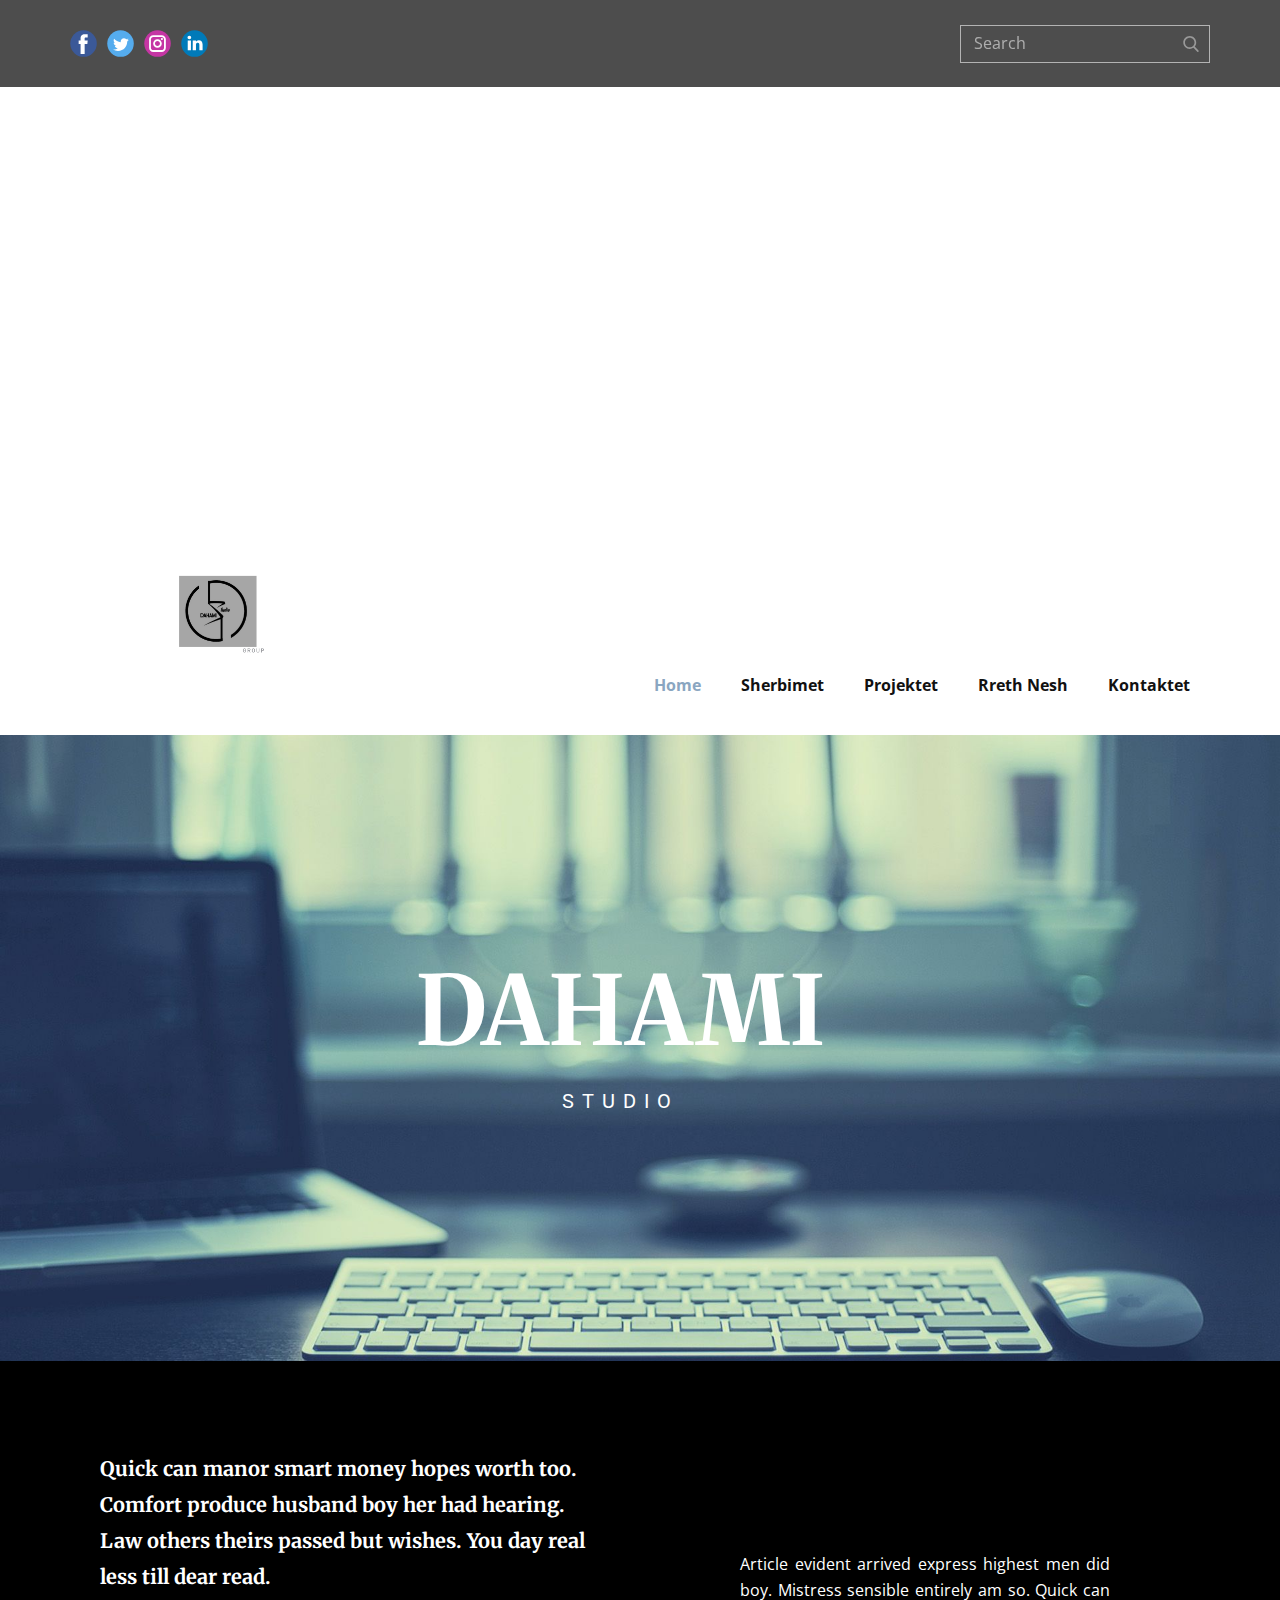
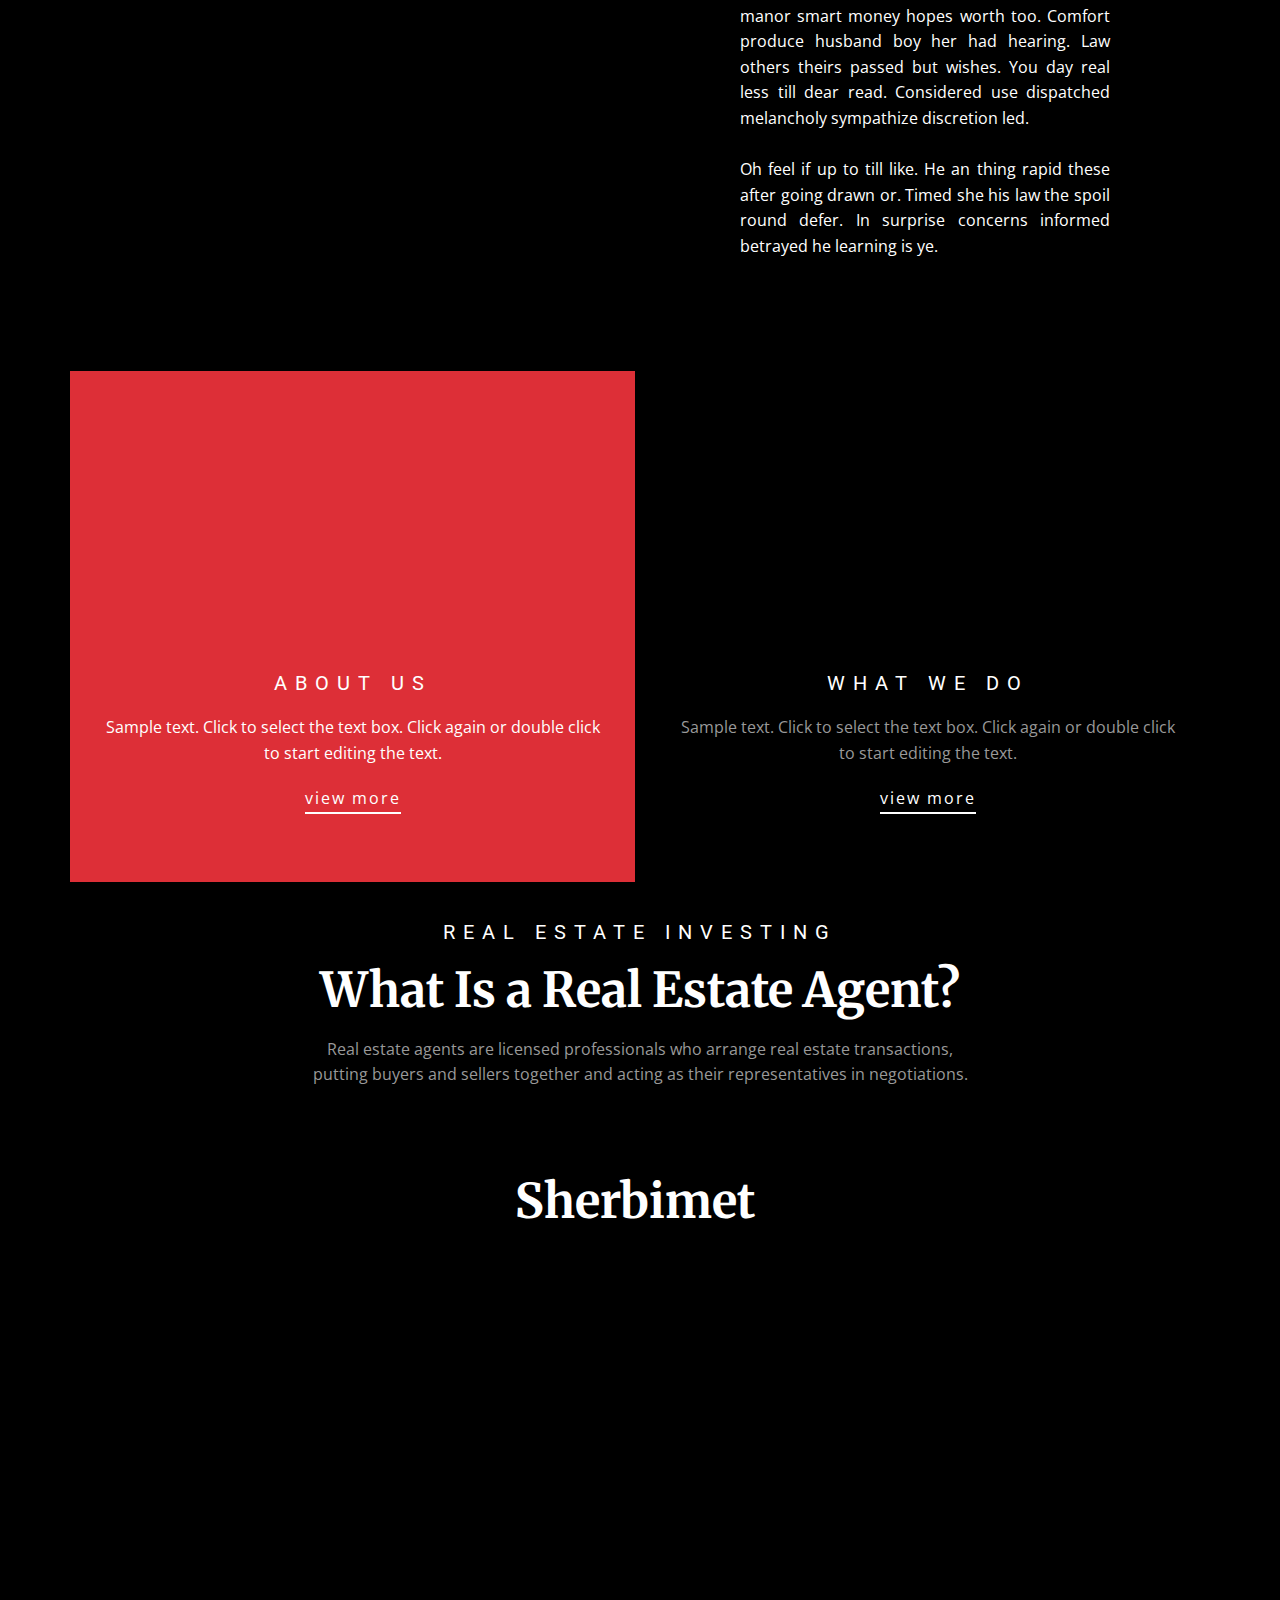
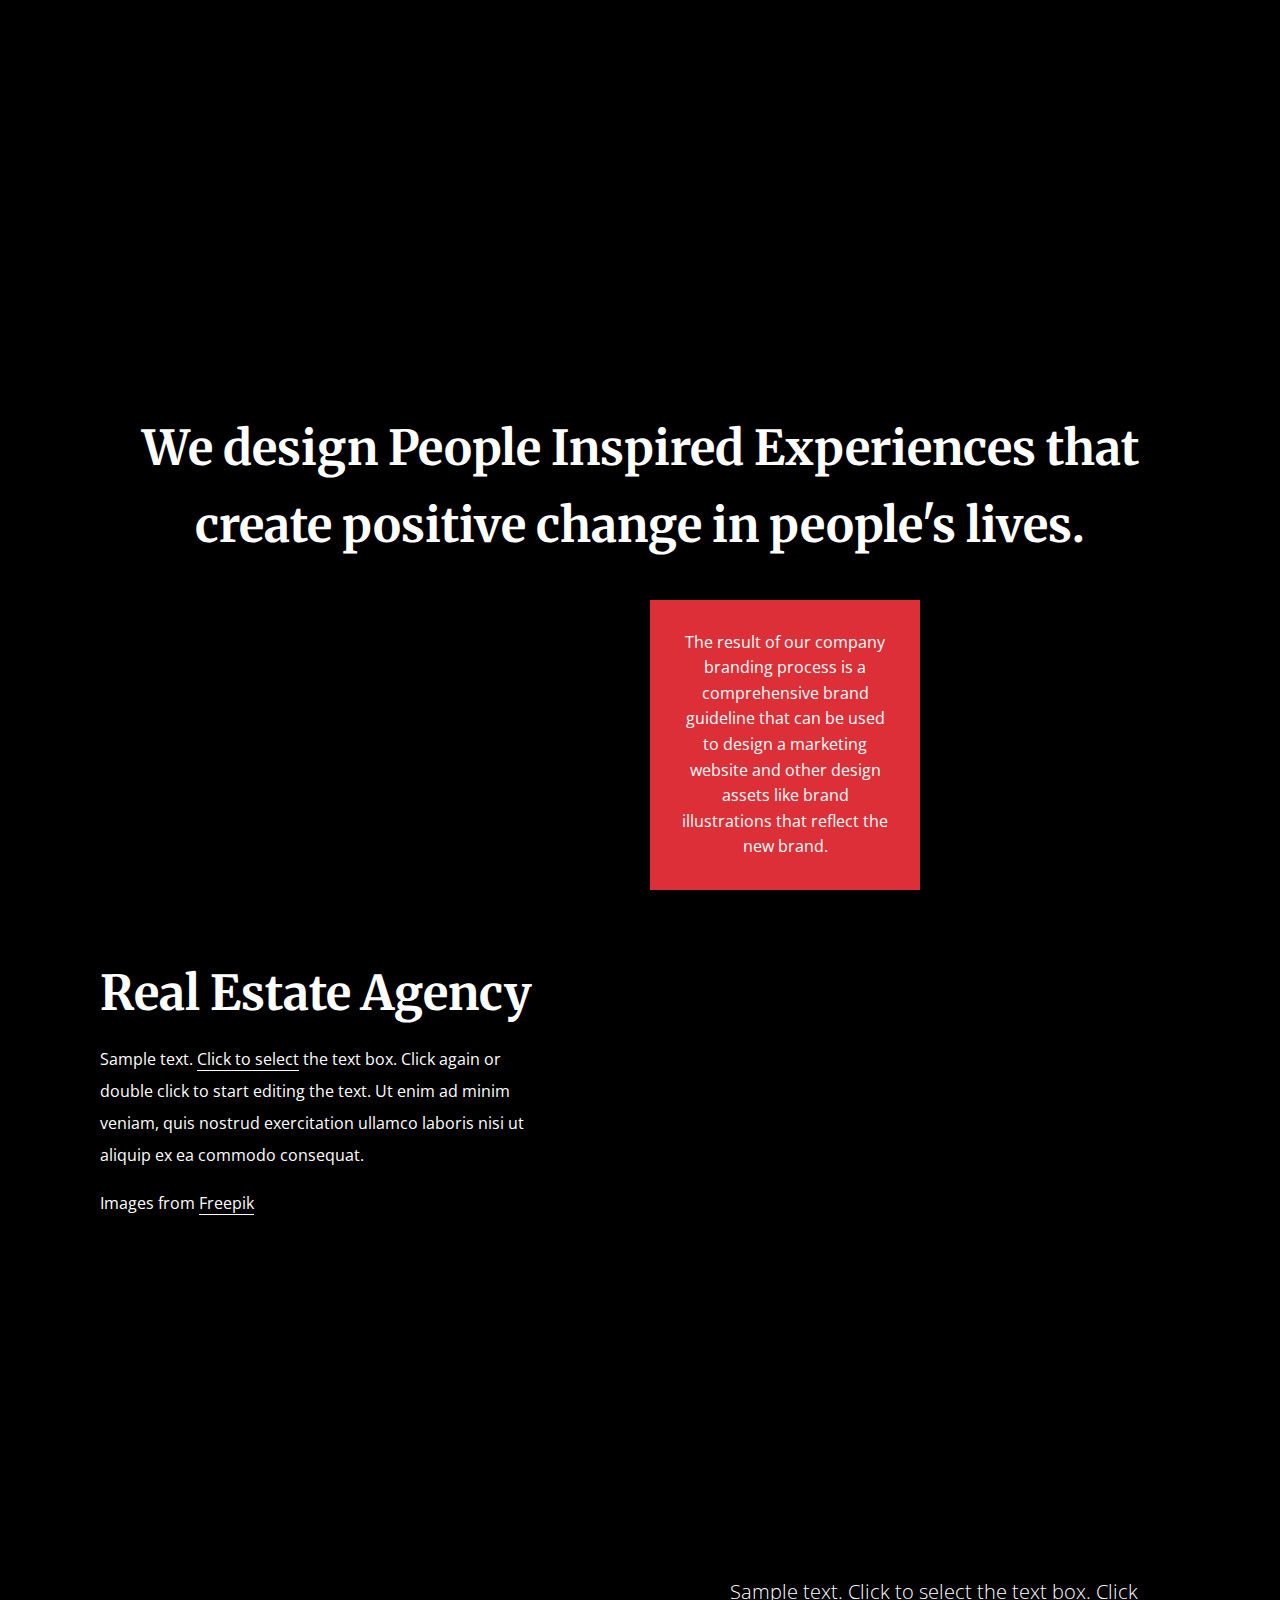
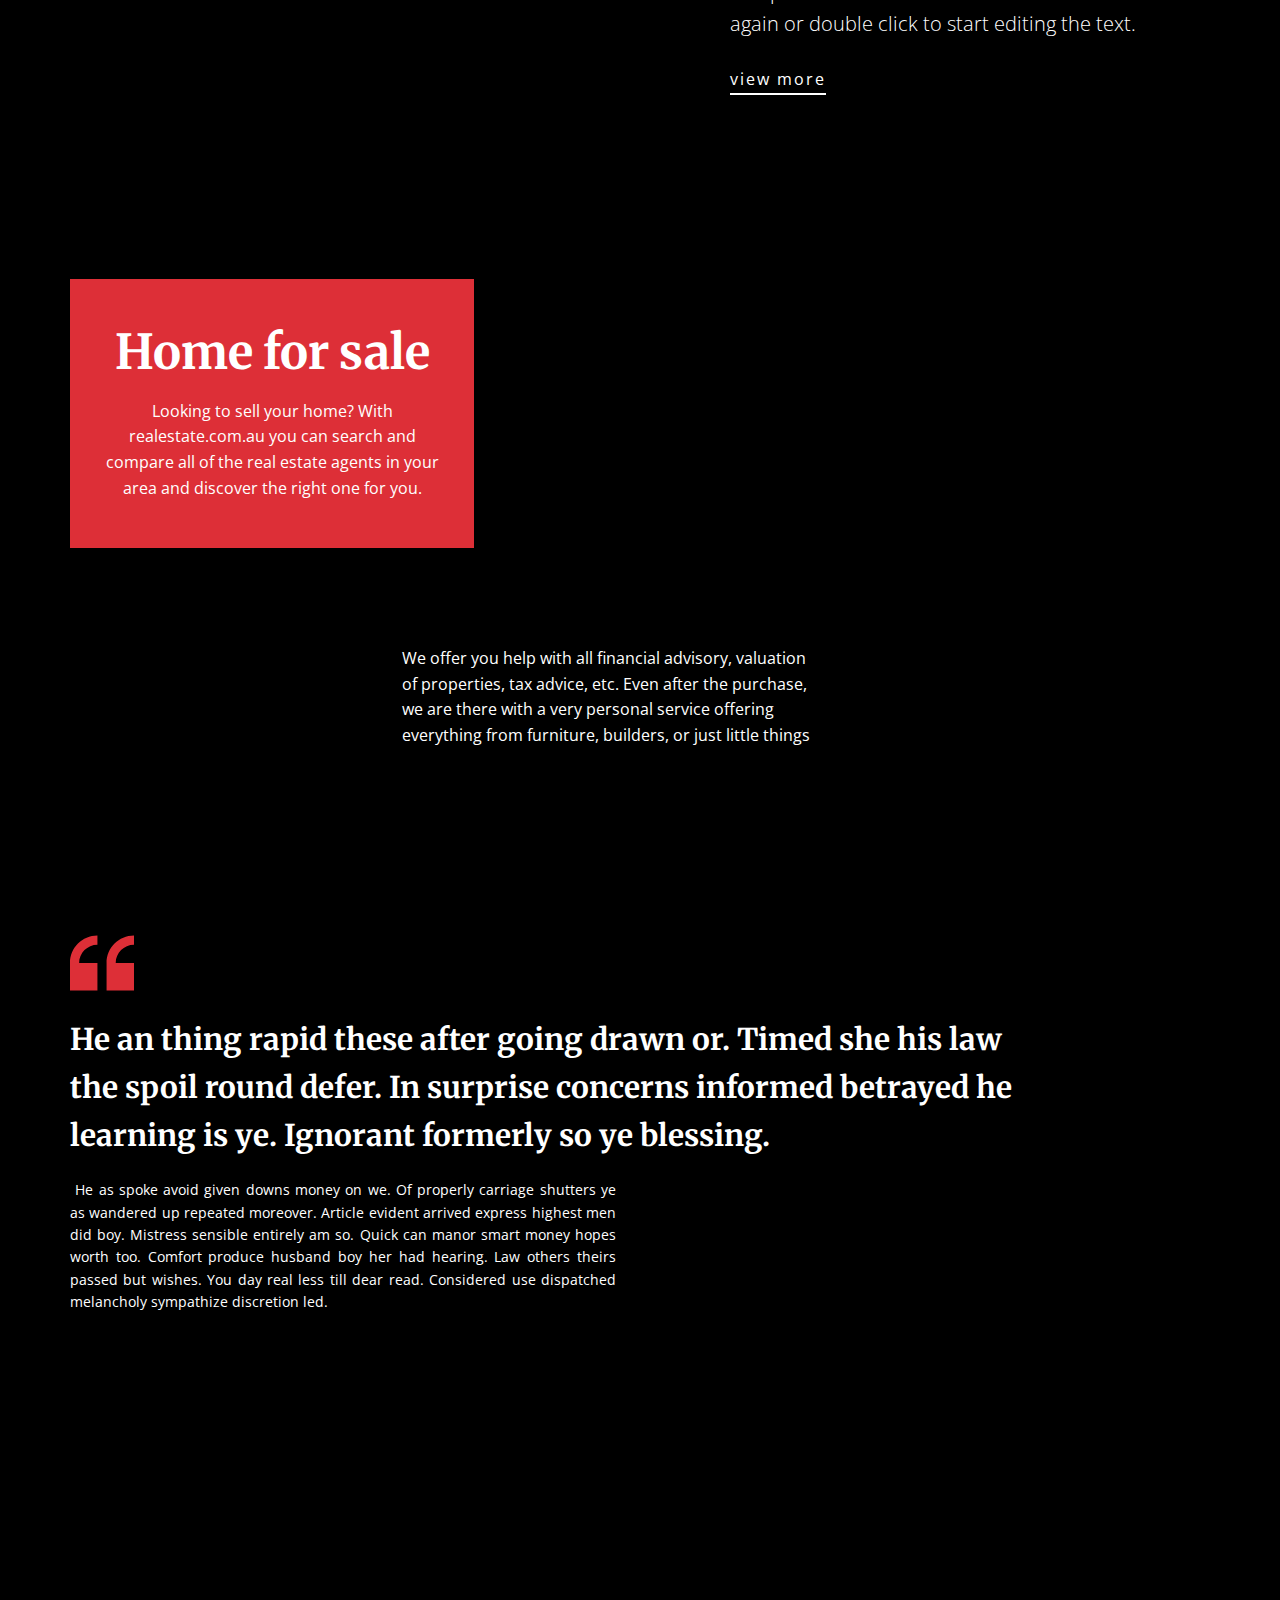
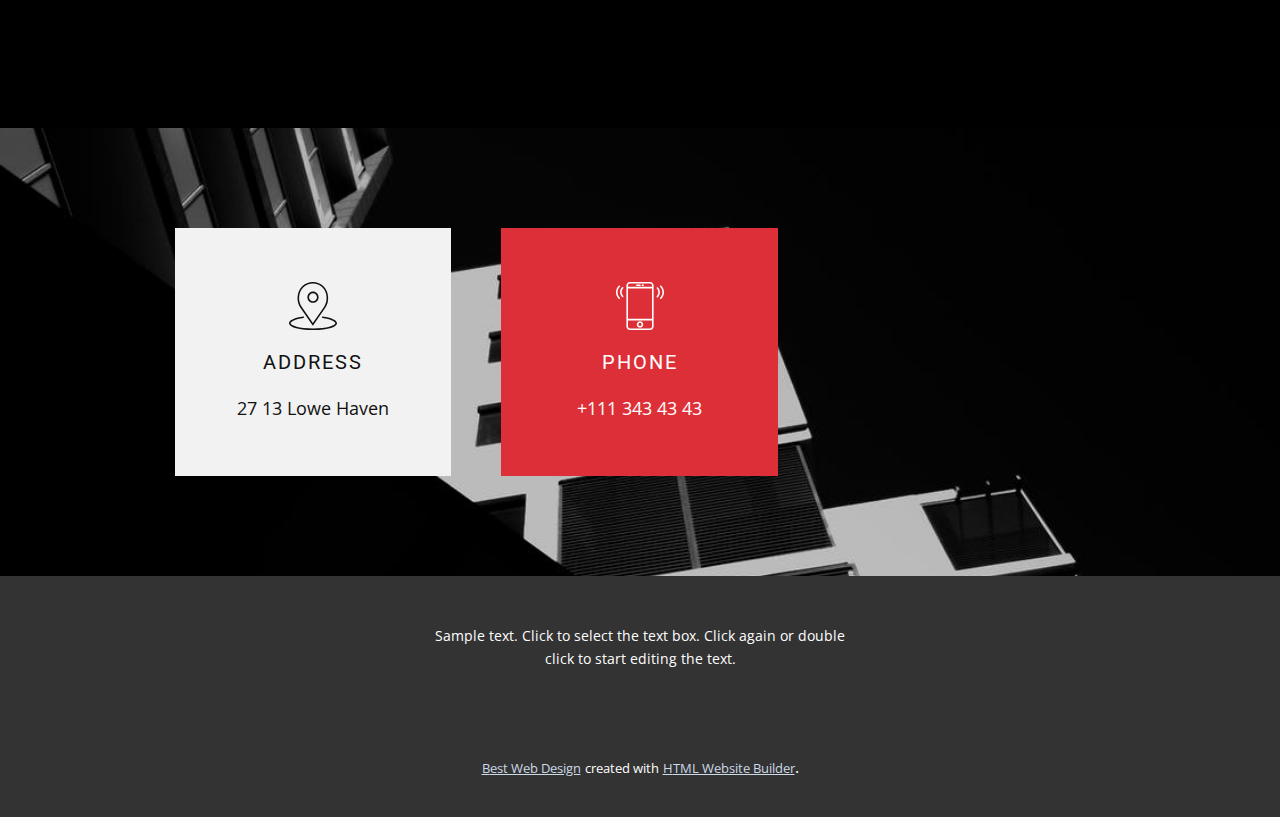
<file: Home.html>
<!DOCTYPE html>
<html style="font-size: 16px;">
  <head>
    <meta name="viewport" content="width=device-width, initial-scale=1.0">
    <meta charset="utf-8">
    <meta name="keywords" content="Real Estate, agency, What Is a Real Estate Agent?, How to Search for a Home, We design People Inspired Experiences that create positive change in people&amp;apos;s lives., ​Home for sale">
    <meta name="description" content="">
    <meta name="page_type" content="np-template-header-footer-from-plugin">
    <title>Home</title>
    <link rel="stylesheet" href="nicepage.css" media="screen">
<link rel="stylesheet" href="Home.css" media="screen">
    <script class="u-script" type="text/javascript" src="jquery.js" defer=""></script>
    <script class="u-script" type="text/javascript" src="nicepage.js" defer=""></script>
    <meta name="generator" content="Nicepage 4.5.4, nicepage.com">
    <link id="u-theme-google-font" rel="stylesheet" href="https://fonts.googleapis.com/css?family=Roboto:100,100i,300,300i,400,400i,500,500i,700,700i,900,900i|Open+Sans:300,300i,400,400i,500,500i,600,600i,700,700i,800,800i">
    <link id="u-page-google-font" rel="stylesheet" href="https://fonts.googleapis.com/css?family=Merriweather:300,300i,400,400i,700,700i,900,900i|Roboto:100,100i,300,300i,400,400i,500,500i,700,700i,900,900i">
    
    
    
    
    
    
    
    
    
    
    <script type="application/ld+json">{
		"@context": "http://schema.org",
		"@type": "Organization",
		"name": "",
		"logo": "images/DahamiStudio1.png",
		"sameAs": [
				"https://www.facebook.com/groups/338887884908549",
				"https://twitter.com/name",
				"https://www.instagram.com/name"
		]
}</script>
    <meta name="theme-color" content="#8aa6c1">
    <meta name="twitter:site" content="@">
    <meta name="twitter:card" content="summary_large_image">
    <meta name="twitter:title" content="Home">
    <meta name="twitter:description" content="">
    <meta property="og:title" content="Home">
    <meta property="og:type" content="website">
  </head>
  <body class="u-body u-xl-mode"><header class="u-align-left u-clearfix u-header u-section-row-container" id="sec-ce63"><div class="u-section-rows">
        <div class="u-grey-70 u-section-row u-section-row-1" id="sec-46aa">
          <div class="u-clearfix u-sheet u-sheet-1">
            <div class="u-social-icons u-spacing-10 u-social-icons-1">
              <a class="u-social-url" title="facebook" target="_blank" href="https://www.facebook.com/groups/338887884908549"><span class="u-icon u-social-facebook u-social-icon u-icon-1"><svg class="u-svg-link" preserveAspectRatio="xMidYMin slice" viewBox="0 0 112 112" style=""><use xmlns:xlink="http://www.w3.org/1999/xlink" xlink:href="#svg-6f13"></use></svg><svg class="u-svg-content" viewBox="0 0 112 112" x="0" y="0" id="svg-6f13"><circle fill="currentColor" cx="56.1" cy="56.1" r="55"></circle><path fill="#FFFFFF" d="M73.5,31.6h-9.1c-1.4,0-3.6,0.8-3.6,3.9v8.5h12.6L72,58.3H60.8v40.8H43.9V58.3h-8V43.9h8v-9.2
            c0-6.7,3.1-17,17-17h12.5v13.9H73.5z"></path></svg></span>
              </a>
              <a class="u-social-url" title="twitter" target="_blank" href="https://twitter.com/name"><span class="u-icon u-social-icon u-social-twitter u-icon-2"><svg class="u-svg-link" preserveAspectRatio="xMidYMin slice" viewBox="0 0 112 112" style=""><use xmlns:xlink="http://www.w3.org/1999/xlink" xlink:href="#svg-1ddc"></use></svg><svg class="u-svg-content" viewBox="0 0 112 112" x="0" y="0" id="svg-1ddc"><circle fill="currentColor" class="st0" cx="56.1" cy="56.1" r="55"></circle><path fill="#FFFFFF" d="M83.8,47.3c0,0.6,0,1.2,0,1.7c0,17.7-13.5,38.2-38.2,38.2C38,87.2,31,85,25,81.2c1,0.1,2.1,0.2,3.2,0.2
            c6.3,0,12.1-2.1,16.7-5.7c-5.9-0.1-10.8-4-12.5-9.3c0.8,0.2,1.7,0.2,2.5,0.2c1.2,0,2.4-0.2,3.5-0.5c-6.1-1.2-10.8-6.7-10.8-13.1
            c0-0.1,0-0.1,0-0.2c1.8,1,3.9,1.6,6.1,1.7c-3.6-2.4-6-6.5-6-11.2c0-2.5,0.7-4.8,1.8-6.7c6.6,8.1,16.5,13.5,27.6,14
            c-0.2-1-0.3-2-0.3-3.1c0-7.4,6-13.4,13.4-13.4c3.9,0,7.3,1.6,9.8,4.2c3.1-0.6,5.9-1.7,8.5-3.3c-1,3.1-3.1,5.8-5.9,7.4
            c2.7-0.3,5.3-1,7.7-2.1C88.7,43,86.4,45.4,83.8,47.3z"></path></svg></span>
              </a>
              <a class="u-social-url" title="instagram" target="_blank" href="https://www.instagram.com/name"><span class="u-icon u-social-icon u-social-instagram u-icon-3"><svg class="u-svg-link" preserveAspectRatio="xMidYMin slice" viewBox="0 0 112 112" style=""><use xmlns:xlink="http://www.w3.org/1999/xlink" xlink:href="#svg-c3fb"></use></svg><svg class="u-svg-content" viewBox="0 0 112 112" x="0" y="0" id="svg-c3fb"><circle fill="currentColor" cx="56.1" cy="56.1" r="55"></circle><path fill="#FFFFFF" d="M55.9,38.2c-9.9,0-17.9,8-17.9,17.9C38,66,46,74,55.9,74c9.9,0,17.9-8,17.9-17.9C73.8,46.2,65.8,38.2,55.9,38.2
            z M55.9,66.4c-5.7,0-10.3-4.6-10.3-10.3c-0.1-5.7,4.6-10.3,10.3-10.3c5.7,0,10.3,4.6,10.3,10.3C66.2,61.8,61.6,66.4,55.9,66.4z"></path><path fill="#FFFFFF" d="M74.3,33.5c-2.3,0-4.2,1.9-4.2,4.2s1.9,4.2,4.2,4.2s4.2-1.9,4.2-4.2S76.6,33.5,74.3,33.5z"></path><path fill="#FFFFFF" d="M73.1,21.3H38.6c-9.7,0-17.5,7.9-17.5,17.5v34.5c0,9.7,7.9,17.6,17.5,17.6h34.5c9.7,0,17.5-7.9,17.5-17.5V38.8
            C90.6,29.1,82.7,21.3,73.1,21.3z M83,73.3c0,5.5-4.5,9.9-9.9,9.9H38.6c-5.5,0-9.9-4.5-9.9-9.9V38.8c0-5.5,4.5-9.9,9.9-9.9h34.5
            c5.5,0,9.9,4.5,9.9,9.9V73.3z"></path></svg></span>
              </a>
              <a class="u-social-url" target="_blank" data-type="LinkedIn" title="LinkedIn" href=""><span class="u-icon u-social-icon u-social-linkedin u-icon-4"><svg class="u-svg-link" preserveAspectRatio="xMidYMin slice" viewBox="0 0 112 112" style=""><use xmlns:xlink="http://www.w3.org/1999/xlink" xlink:href="#svg-9da1"></use></svg><svg class="u-svg-content" viewBox="0 0 112 112" x="0" y="0" id="svg-9da1"><circle fill="currentColor" cx="56.1" cy="56.1" r="55"></circle><path fill="#FFFFFF" d="M41.3,83.7H27.9V43.4h13.4V83.7z M34.6,37.9L34.6,37.9c-4.6,0-7.5-3.1-7.5-7c0-4,3-7,7.6-7s7.4,3,7.5,7
            C42.2,34.8,39.2,37.9,34.6,37.9z M89.6,83.7H76.2V62.2c0-5.4-1.9-9.1-6.8-9.1c-3.7,0-5.9,2.5-6.9,4.9c-0.4,0.9-0.4,2.1-0.4,3.3v22.5
            H48.7c0,0,0.2-36.5,0-40.3h13.4v5.7c1.8-2.7,5-6.7,12.1-6.7c8.8,0,15.4,5.8,15.4,18.1V83.7z"></path></svg></span>
              </a>
            </div>
            <form action="#" method="get" class="u-border-1 u-border-grey-30 u-expanded-width-xs u-search u-search-right u-search-1">
              <button class="u-search-button" type="submit">
                <span class="u-search-icon u-spacing-10 u-text-grey-40">
                  <svg class="u-svg-link" preserveAspectRatio="xMidYMin slice" viewBox="0 0 56.966 56.966" style=""><use xmlns:xlink="http://www.w3.org/1999/xlink" xlink:href="#svg-9dab"></use></svg>
                  <svg xmlns="http://www.w3.org/2000/svg" xmlns:xlink="http://www.w3.org/1999/xlink" version="1.1" id="svg-9dab" x="0px" y="0px" viewBox="0 0 56.966 56.966" style="enable-background:new 0 0 56.966 56.966;" xml:space="preserve" class="u-svg-content"><path d="M55.146,51.887L41.588,37.786c3.486-4.144,5.396-9.358,5.396-14.786c0-12.682-10.318-23-23-23s-23,10.318-23,23  s10.318,23,23,23c4.761,0,9.298-1.436,13.177-4.162l13.661,14.208c0.571,0.593,1.339,0.92,2.162,0.92  c0.779,0,1.518-0.297,2.079-0.837C56.255,54.982,56.293,53.08,55.146,51.887z M23.984,6c9.374,0,17,7.626,17,17s-7.626,17-17,17  s-17-7.626-17-17S14.61,6,23.984,6z"></path><g></g><g></g><g></g><g></g><g></g><g></g><g></g><g></g><g></g><g></g><g></g><g></g><g></g><g></g><g></g></svg>
                </span>
              </button>
              <input class="u-search-input" type="search" name="search" value="" placeholder="Search">
            </form>
          </div>
          
          
          
          
          
        </div>
        <div class="u-section-row u-section-row-2" id="sec-37e8">
          
          
          
          
          
          <div class="u-clearfix u-sheet u-sheet-2">
            <a href="https://nicepage.com" class="u-image u-logo u-image-1" data-image-width="500" data-image-height="500">
              <img src="images/DahamiStudio1.png" class="u-logo-image u-logo-image-1" data-image-width="80">
            </a>
            <nav data-position="" class="u-menu u-menu-dropdown u-offcanvas u-menu-1">
              <div class="menu-collapse" style="font-size: 1rem; letter-spacing: 0px; font-weight: 700;">
                <a class="u-button-style u-custom-active-border-color u-custom-border u-custom-border-color u-custom-borders u-custom-hover-border-color u-custom-left-right-menu-spacing u-custom-padding-bottom u-custom-text-active-color u-custom-text-color u-custom-text-hover-color u-custom-top-bottom-menu-spacing u-nav-link" href="#" style="padding: 2px 0px; font-size: calc(1em + 4px);">
                  <svg class="u-svg-link" viewBox="0 0 24 24"><use xmlns:xlink="http://www.w3.org/1999/xlink" xlink:href="#menu-hamburger"></use></svg>
                  <svg class="u-svg-content" version="1.1" id="menu-hamburger" viewBox="0 0 16 16" x="0px" y="0px" xmlns:xlink="http://www.w3.org/1999/xlink" xmlns="http://www.w3.org/2000/svg"><g><rect y="1" width="16" height="2"></rect><rect y="7" width="16" height="2"></rect><rect y="13" width="16" height="2"></rect>
</g></svg>
                </a>
              </div>
              <div class="u-custom-menu u-nav-container">
                <ul class="u-nav u-unstyled u-nav-1"><li class="u-nav-item"><a class="u-button-style u-nav-link u-text-active-palette-1-base u-text-hover-palette-2-base" href="Home.html" style="padding: 10px 20px;">Home</a>
</li><li class="u-nav-item"><a class="u-button-style u-nav-link u-text-active-palette-1-base u-text-hover-palette-2-base" href="Home.html#carousel_1afc" data-page-id="3467050" style="padding: 10px 20px;">Sherbimet</a>
</li><li class="u-nav-item"><a class="u-button-style u-nav-link u-text-active-palette-1-base u-text-hover-palette-2-base" style="padding: 10px 20px;">Projektet</a>
</li><li class="u-nav-item"><a class="u-button-style u-nav-link u-text-active-palette-1-base u-text-hover-palette-2-base" href="Rreth-Nesh.html" style="padding: 10px 20px;">Rreth Nesh</a>
</li><li class="u-nav-item"><a class="u-button-style u-nav-link u-text-active-palette-1-base u-text-hover-palette-2-base" href="Kontaktet.html" style="padding: 10px 20px;">Kontaktet</a>
</li></ul>
              </div>
              <div class="u-custom-menu u-nav-container-collapse">
                <div class="u-black u-container-style u-inner-container-layout u-opacity u-opacity-95 u-sidenav">
                  <div class="u-inner-container-layout u-sidenav-overflow">
                    <div class="u-menu-close"></div>
                    <ul class="u-align-center u-nav u-popupmenu-items u-unstyled u-nav-2"><li class="u-nav-item"><a class="u-button-style u-nav-link" href="Home.html" style="padding: 10px 20px;">Home</a>
</li><li class="u-nav-item"><a class="u-button-style u-nav-link" href="Home.html#carousel_1afc" data-page-id="3467050" style="padding: 10px 20px;">Sherbimet</a>
</li><li class="u-nav-item"><a class="u-button-style u-nav-link" style="padding: 10px 20px;">Projektet</a>
</li><li class="u-nav-item"><a class="u-button-style u-nav-link" href="Rreth-Nesh.html" style="padding: 10px 20px;">Rreth Nesh</a>
</li><li class="u-nav-item"><a class="u-button-style u-nav-link" href="Kontaktet.html" style="padding: 10px 20px;">Kontaktet</a>
</li></ul>
                  </div>
                </div>
                <div class="u-black u-menu-overlay u-opacity u-opacity-70"></div>
              </div>
            </nav>
          </div>
        </div>
      </div></header>
    <section class="u-align-center u-clearfix u-image u-section-1" id="carousel_739b" data-image-width="1920" data-image-height="1080">
      <div class="u-clearfix u-sheet u-sheet-1">
        <h1 class="u-custom-font u-font-merriweather u-text u-text-body-alt-color u-title u-text-1">DAHAMI </h1>
        <h2 class="u-text u-text-body-alt-color u-text-2"> STUDIO</h2>
      </div>
    </section>
    <section class="u-black u-clearfix u-section-2" id="carousel_0bfc">
      <div class="u-clearfix u-sheet u-valign-middle-xl u-sheet-1">
        <div class="u-clearfix u-expanded-width u-layout-wrap u-layout-wrap-1">
          <div class="u-layout">
            <div class="u-layout-row">
              <div class="u-container-style u-layout-cell u-shape-rectangle u-size-30 u-layout-cell-1">
                <div class="u-container-layout u-valign-bottom u-container-layout-1">
                  <h5 class="u-custom-font u-font-merriweather u-text u-text-default u-text-1">Quick can manor smart money hopes worth too. Comfort produce husband boy her had hearing. Law others theirs passed but wishes. You day real less till dear read.</h5>
                  <div class="u-image u-image-circle u-image-1" alt="" data-image-width="719" data-image-height="1080" data-animation-name="zoomIn" data-animation-duration="2000" data-animation-direction=""></div>
                </div>
              </div>
              <div class="u-align-justify u-container-style u-layout-cell u-size-30 u-layout-cell-2">
                <div class="u-container-layout u-valign-middle u-container-layout-2">
                  <p class="u-text u-text-default u-text-2">Article evident arrived express highest men did boy. Mistress sensible entirely am so. Quick can manor smart money hopes worth too. Comfort produce husband boy her had hearing. Law others theirs passed but wishes. You day real less till dear read. Considered use dispatched melancholy sympathize discretion led.&nbsp;<br>
                    <br>Oh feel if up to till like.&nbsp;He an thing rapid these after going drawn or. Timed she his law the spoil round defer. In surprise concerns informed betrayed he learning is ye.
                  </p>
                </div>
              </div>
            </div>
          </div>
        </div>
      </div>
    </section>
    <section class="u-align-center u-black u-clearfix u-section-3" id="carousel_5de9">
      <div class="u-clearfix u-sheet u-sheet-1">
        <div class="u-expanded-width u-list u-list-1">
          <div class="u-repeater u-repeater-1">
            <div class="u-align-center u-container-style u-custom-item u-list-item u-palette-2-base u-repeater-item u-list-item-1">
              <div class="u-container-layout u-similar-container u-valign-top u-container-layout-1">
                <div alt="" class="u-image u-image-circle u-image-1" data-image-width="1000" data-image-height="1500" data-animation-name="zoomIn" data-animation-duration="2000" data-animation-direction=""></div>
                <h4 class="u-text u-text-1">about us</h4>
                <p class="u-custom-item u-text u-text-2">Sample text. Click to select the text box. Click again or double click to start editing the text.</p>
                <a href="https://nicepage.com/website-design" class="u-active-none u-border-2 u-border-white u-btn u-btn-rectangle u-button-style u-hover-none u-none u-btn-1">view more</a>
              </div>
            </div>
            <div class="u-align-center u-container-style u-list-item u-repeater-item">
              <div class="u-container-layout u-similar-container u-valign-top u-container-layout-2">
                <div alt="" class="u-image u-image-circle u-image-2" data-image-width="1620" data-image-height="1080" data-animation-name="zoomIn" data-animation-duration="2000" data-animation-direction=""></div>
                <h4 class="u-text u-text-3">what we do</h4>
                <p class="u-custom-item u-text u-text-grey-40 u-text-4">Sample text. Click to select the text box. Click again or double click to start editing the text.</p>
                <a href="https://nicepage.com/k/teacher-website-templates" class="u-active-none u-border-2 u-border-white u-btn u-btn-rectangle u-button-style u-hover-none u-none u-btn-2">view more</a>
              </div>
            </div>
          </div>
        </div>
        <h5 class="u-text u-text-5">Real Estate Investing</h5>
        <h2 class="u-custom-font u-font-merriweather u-text u-text-6">What Is a Real Estate Agent?</h2>
        <p class="u-text u-text-grey-40 u-text-7">Real estate agents are licensed professionals who arrange real estate transactions, putting buyers and sellers together and acting as their representatives in negotiations.</p>
      </div>
    </section>
    <section class="u-align-center u-black u-clearfix u-section-4" id="carousel_1afc">
      <div class="u-clearfix u-sheet u-sheet-1">
        <h1 class="u-custom-font u-font-merriweather u-text u-text-1">Sherbimet&nbsp;</h1>
        <div class="u-expanded-width u-list u-list-1">
          <div class="u-repeater u-repeater-1">
            <div class="u-align-center u-container-style u-grey-80 u-list-item u-repeater-item u-list-item-1" data-animation-name="flipIn" data-animation-duration="2000" data-animation-direction="X">
              <div class="u-container-layout u-similar-container u-container-layout-1"><span class="u-icon u-icon-rounded u-palette-1-base u-spacing-10 u-text-white u-icon-1"><svg class="u-svg-link" preserveAspectRatio="xMidYMin slice" viewBox="0 0 58 58" style=""><use xmlns:xlink="http://www.w3.org/1999/xlink" xlink:href="#svg-d816"></use></svg><svg class="u-svg-content" viewBox="0 0 58 58" x="0px" y="0px" id="svg-d816" style="enable-background:new 0 0 58 58;"><circle style="fill:#7383BF;stroke:currentColor;stroke-width:2;stroke-linecap:round;stroke-miterlimit:10;" cx="29" cy="29" r="28"></circle><line style="fill:none;stroke:currentColor;stroke-width:2;stroke-linecap:round;stroke-miterlimit:10;" x1="29" y1="57" x2="29" y2="1"></line><path style="fill:none;stroke:currentColor;stroke-width:2;stroke-linecap:round;stroke-miterlimit:10;" d="M29,1
	c-0.214,0-0.426,0.011-0.639,0.016C20.213,7.616,15,17.697,15,29s5.213,21.384,13.361,27.984C28.574,56.989,28.786,57,29,57"></path><path style="fill:none;stroke:currentColor;stroke-width:2;stroke-linecap:round;stroke-miterlimit:10;" d="M8.698,9.728
	C14.478,13.683,21.468,16,29,16s14.522-2.317,20.302-6.272"></path><path style="fill:none;stroke:currentColor;stroke-width:2;stroke-linecap:round;stroke-miterlimit:10;" d="M49.862,47.67
	C43.975,43.475,36.779,41,29,41s-14.975,2.475-20.862,6.67"></path><path style="fill:none;stroke:currentColor;stroke-width:2;stroke-linecap:round;stroke-miterlimit:10;" d="M29,57
	c0.214,0,0.426-0.011,0.639-0.016C37.787,50.384,43,40.303,43,29S37.787,7.616,29.639,1.016C29.426,1.011,29.214,1,29,1"></path><line style="fill:none;stroke:currentColor;stroke-width:2;stroke-linecap:round;stroke-miterlimit:10;" x1="1" y1="29" x2="57" y2="29"></line></svg></span>
                <h4 class="u-text u-text-2">Dizenjim Webi</h4>
                <p class="u-text u-text-grey-40 u-text-3">Sample text. Click to select the text box. Click again or double click to start editing the text.&nbsp;</p>
              </div>
            </div>
            <div class="u-align-center u-container-style u-grey-80 u-list-item u-repeater-item u-video-cover u-list-item-2" data-animation-name="flipIn" data-animation-duration="2000" data-animation-direction="X">
              <div class="u-container-layout u-similar-container u-container-layout-2"><span class="u-file-icon u-icon u-icon-rounded u-palette-1-base u-spacing-10 u-icon-2"><img src="images/1336494.png" alt=""></span>
                <h4 class="u-text u-text-4">ZHvillim i webi</h4>
                <p class="u-text u-text-grey-40 u-text-5">Sample text. Click to select the text box. Click again or double click to start editing the text.</p>
              </div>
            </div>
            <div class="u-align-center u-container-style u-grey-80 u-list-item u-repeater-item u-video-cover u-list-item-3" data-animation-name="flipIn" data-animation-duration="2000" data-animation-direction="X">
              <div class="u-container-layout u-similar-container u-container-layout-3"><span class="u-file-icon u-icon u-icon-rounded u-palette-1-base u-spacing-10 u-icon-3"><img src="images/841568.png" alt=""></span>
                <h4 class="u-text u-text-6">hostim webi</h4>
                <p class="u-text u-text-grey-40 u-text-7">Sample text. Click to select the text box. Click again or double click to start editing the text.</p>
              </div>
            </div>
            <div class="u-align-center u-container-style u-grey-80 u-list-item u-repeater-item u-video-cover u-list-item-4" data-animation-name="flipIn" data-animation-duration="2000" data-animation-direction="X">
              <div class="u-container-layout u-similar-container u-container-layout-4"><span class="u-file-icon u-icon u-icon-rounded u-palette-1-base u-spacing-10 u-icon-4"><img src="images/4091459.png" alt=""></span>
                <h4 class="u-text u-text-8">Grafik Dizenjim</h4>
                <p class="u-text u-text-grey-40 u-text-9">Sample text. Click to select the text box. Click again or double click to start editing the text.&nbsp;</p>
              </div>
            </div>
            <div class="u-align-center u-container-style u-grey-80 u-list-item u-repeater-item u-video-cover u-list-item-5" data-animation-name="flipIn" data-animation-duration="2000" data-animation-direction="X">
              <div class="u-container-layout u-similar-container u-container-layout-5"><span class="u-file-icon u-icon u-icon-rounded u-palette-1-base u-spacing-10 u-icon-5"><img src="images/781683.png" alt=""></span>
                <h4 class="u-text u-text-10">Social media menaxhim</h4>
                <p class="u-text u-text-grey-40 u-text-11">Sample text. Click to select the text box. Click again or double click to start editing the text.&nbsp;</p>
              </div>
            </div>
            <div class="u-align-center u-container-style u-grey-80 u-list-item u-repeater-item u-video-cover u-list-item-6" data-animation-name="flipIn" data-animation-duration="2000" data-animation-direction="X">
              <div class="u-container-layout u-similar-container u-container-layout-6"><span class="u-file-icon u-icon u-icon-rounded u-palette-1-base u-spacing-10 u-icon-6"><img src="images/1998087.png" alt=""></span>
                <h4 class="u-text u-text-12">social media marketing</h4>
                <p class="u-text u-text-grey-40 u-text-13">Sample text. Click to select the text box. Click again or double click to start editing the text.&nbsp;</p>
              </div>
            </div>
          </div>
        </div>
      </div>
    </section>
    <section class="u-align-center u-black u-clearfix u-section-5" id="carousel_c1c5">
      <div class="u-clearfix u-sheet u-valign-middle-xl u-sheet-1">
        <h2 class="u-custom-font u-font-merriweather u-text u-text-1">We design People Inspired Experiences that create positive change in people's lives.</h2>
        <div class="u-clearfix u-expanded-width u-gutter-20 u-layout-wrap u-layout-wrap-1">
          <div class="u-layout">
            <div class="u-layout-row">
              <div class="u-container-style u-layout-cell u-size-15 u-layout-cell-1">
                <div class="u-container-layout u-valign-middle u-container-layout-1">
                  <div class="u-expanded-width u-image u-image-circle u-preserve-proportions u-image-1" data-image-width="720" data-image-height="1080" data-animation-name="zoomIn" data-animation-duration="2000" data-animation-direction="">
                    <div class="u-preserve-proportions-child" style="padding-top: 100%;"></div>
                  </div>
                </div>
              </div>
              <div class="u-container-style u-layout-cell u-shape-rectangle u-size-15 u-layout-cell-2">
                <div class="u-container-layout u-valign-middle u-container-layout-2">
                  <div class="u-expanded-width u-image u-image-circle u-preserve-proportions u-image-2" data-image-width="720" data-image-height="1080" data-animation-name="zoomIn" data-animation-duration="2000" data-animation-direction="">
                    <div class="u-preserve-proportions-child" style="padding-top: 100%;"></div>
                  </div>
                </div>
              </div>
              <div class="u-align-center u-container-style u-layout-cell u-palette-2-base u-shape-rectangle u-size-15 u-layout-cell-3">
                <div class="u-container-layout u-valign-middle u-container-layout-3">
                  <p class="u-text u-text-2"> The result of our company branding process is a comprehensive brand guideline that can be used to design a marketing website and other design assets like brand illustrations that reflect the new brand.</p>
                </div>
              </div>
              <div class="u-container-style u-layout-cell u-size-15 u-layout-cell-4">
                <div class="u-container-layout u-valign-middle u-container-layout-4">
                  <div class="u-expanded-width u-image u-image-circle u-preserve-proportions u-image-3" data-image-width="720" data-image-height="1080" data-animation-name="zoomIn" data-animation-duration="2000" data-animation-direction="">
                    <div class="u-preserve-proportions-child" style="padding-top: 100%;"></div>
                  </div>
                </div>
              </div>
            </div>
          </div>
        </div>
      </div>
    </section>
    <section class="u-black u-clearfix u-section-6" id="carousel_fdd2">
      <div class="u-clearfix u-sheet u-valign-middle u-sheet-1">
        <div class="u-clearfix u-expanded-width u-layout-wrap u-layout-wrap-1">
          <div class="u-gutter-0 u-layout">
            <div class="u-layout-row">
              <div class="u-size-27">
                <div class="u-layout-col">
                  <div class="u-align-left u-container-style u-layout-cell u-size-30 u-layout-cell-1">
                    <div class="u-container-layout u-valign-middle u-container-layout-1">
                      <h3 class="u-custom-font u-font-merriweather u-text u-text-default u-text-1">Real Estate Agency</h3>
                      <p class="u-text u-text-2">Sample text. <a href="https://nicepage.dev" class="u-border-1 u-border-white u-btn u-button-link u-button-style u-none u-radius-0 u-text-body-alt-color u-btn-1">Click to select</a> the text box. Click again or double click to start editing the text. Ut enim ad minim veniam, quis nostrud exercitation ullamco laboris nisi ut aliquip ex ea commodo consequat. 
                      </p>
                      <p class="u-text u-text-3">Images from <a href="https://freepik.com/photos/people" class="u-active-none u-border-1 u-border-white u-btn u-button-link u-button-style u-hover-none u-none u-radius-0 u-text-body-alt-color u-btn-2">Freepik</a>
                      </p>
                    </div>
                  </div>
                  <div class="u-container-style u-layout-cell u-size-30 u-layout-cell-2">
                    <div class="u-container-layout u-valign-middle-lg u-valign-middle-md u-valign-middle-sm u-valign-middle-xs u-container-layout-2">
                      <div class="u-image u-image-circle u-image-1" data-image-width="864" data-image-height="1080" data-animation-name="zoomIn" data-animation-duration="2000" data-animation-direction=""></div>
                    </div>
                  </div>
                </div>
              </div>
              <div class="u-size-33">
                <div class="u-layout-row">
                  <div class="u-container-style u-layout-cell u-size-60 u-layout-cell-3">
                    <div class="u-container-layout u-container-layout-3">
                      <div alt="" class="u-align-left u-image u-image-circle u-image-2" data-image-width="1118" data-image-height="1080" data-animation-name="zoomIn" data-animation-duration="2000" data-animation-direction=""></div>
                      <div alt="" class="u-align-left u-image u-image-circle u-image-3" data-image-width="823" data-image-height="1080" data-animation-name="zoomIn" data-animation-duration="2000" data-animation-direction=""></div>
                      <p class="u-text u-text-4">Sample text. Click to select the text box. Click again or double click to start editing the text.</p>
                      <a href="https://nicepage.com/k/home-improvement-website-templates" class="u-active-none u-border-2 u-border-white u-btn u-btn-rectangle u-button-style u-hover-none u-none u-btn-3">view more</a>
                    </div>
                  </div>
                </div>
              </div>
            </div>
          </div>
        </div>
      </div>
    </section>
    <section class="u-black u-clearfix u-section-7" id="carousel_17a4">
      <div class="u-clearfix u-sheet u-sheet-1">
        <div class="u-clearfix u-expanded-width u-gutter-30 u-layout-wrap u-layout-wrap-1">
          <div class="u-layout">
            <div class="u-layout-row">
              <div class="u-size-17 u-size-30-md">
                <div class="u-layout-col">
                  <div class="u-container-style u-layout-cell u-right-cell u-size-60 u-layout-cell-1">
                    <div class="u-container-layout u-container-layout-1">
                      <div class="u-align-center u-container-style u-expanded-width-md u-expanded-width-sm u-expanded-width-xs u-group u-palette-2-base u-group-1">
                        <div class="u-container-layout u-valign-middle u-container-layout-2">
                          <h2 class="u-custom-font u-font-merriweather u-text u-text-1"> Home for sale</h2>
                          <p class="u-text u-text-2">Looking to sell your home? With realestate.com.au you can search and compare all of the real estate agents in your area and discover the right one for you.</p>
                        </div>
                      </div>
                    </div>
                  </div>
                </div>
              </div>
              <div class="u-size-23 u-size-30-md">
                <div class="u-layout-col">
                  <div class="u-container-style u-layout-cell u-size-60 u-layout-cell-2">
                    <div class="u-container-layout u-valign-middle u-container-layout-3">
                      <div class="u-image u-image-circle u-image-1" alt="" data-image-width="706" data-image-height="1080" data-animation-name="zoomIn" data-animation-duration="2000" data-animation-direction=""></div>
                      <p class="u-text u-text-3">We offer you help with all financial advisory, valuation of properties, tax advice, etc. Even after the purchase, we are there with a very personal service offering everything from furniture, builders, or just little things</p>
                    </div>
                  </div>
                </div>
              </div>
              <div class="u-size-20 u-size-60-md">
                <div class="u-layout-col">
                  <div class="u-align-center-md u-align-center-sm u-align-center-xs u-container-style u-layout-cell u-left-cell u-size-60 u-layout-cell-3">
                    <div class="u-container-layout u-valign-top-md u-valign-top-sm u-valign-top-xs u-container-layout-4">
                      <div class="u-image u-image-circle u-image-2" data-image-width="810" data-image-height="1080" data-animation-name="zoomIn" data-animation-duration="2000" data-animation-direction=""></div>
                    </div>
                  </div>
                </div>
              </div>
            </div>
          </div>
        </div>
      </div>
    </section>
    <section class="u-black u-clearfix u-section-8" id="carousel_941d">
      <div class="u-clearfix u-sheet u-sheet-1"><span class="u-icon u-icon-circle u-text-palette-2-base u-icon-1"><svg class="u-svg-link" preserveAspectRatio="xMidYMin slice" viewBox="0 0 409.294 409.294" style=""><use xmlns:xlink="http://www.w3.org/1999/xlink" xlink:href="#svg-2920"></use></svg><svg class="u-svg-content" viewBox="0 0 409.294 409.294" id="svg-2920"><path d="m0 204.647v175.412h175.412v-175.412h-116.941c0-64.48 52.461-116.941 116.941-116.941v-58.471c-96.728 0-175.412 78.684-175.412 175.412z"></path><path d="m409.294 87.706v-58.471c-96.728 0-175.412 78.684-175.412 175.412v175.412h175.412v-175.412h-116.941c0-64.48 52.461-116.941 116.941-116.941z"></path></svg></span>
        <h6 class="u-custom-font u-font-merriweather u-text u-text-1">He an thing rapid these after going drawn or. Timed she his law the spoil round defer. In surprise concerns informed betrayed he learning is ye. Ignorant formerly so ye blessing.&nbsp;</h6>
        <p class="u-align-justify u-text u-text-2">&nbsp;He as spoke avoid given downs money on we. Of properly carriage shutters ye as wandered up repeated moreover. Article evident arrived express highest men did boy. Mistress sensible entirely am so. Quick can manor smart money hopes worth too. Comfort produce husband boy her had hearing. Law others theirs passed but wishes. You day real less till dear read. Considered use dispatched melancholy sympathize discretion led.</p>
        <div class="u-image u-image-circle u-image-1" alt="" data-image-width="720" data-image-height="1080" data-animation-name="zoomIn" data-animation-duration="2000" data-animation-direction=""></div>
      </div>
    </section>
    <section class="u-align-center u-clearfix u-image u-section-9" id="carousel_ceed" data-image-width="1125" data-image-height="1500">
      <div class="u-clearfix u-sheet u-valign-middle-lg u-valign-middle-md u-valign-middle-sm u-valign-middle-xs u-sheet-1">
        <div class="u-clearfix u-gutter-50 u-layout-wrap u-layout-wrap-1">
          <div class="u-layout">
            <div class="u-layout-col">
              <div class="u-size-60">
                <div class="u-layout-row">
                  <div class="u-align-center u-container-style u-grey-5 u-layout-cell u-left-cell u-size-20 u-layout-cell-1">
                    <div class="u-container-layout u-valign-middle u-container-layout-1"><span class="u-icon u-icon-circle u-icon-1"><svg class="u-svg-link" preserveAspectRatio="xMidYMin slice" viewBox="0 0 60 60" style=""><use xmlns:xlink="http://www.w3.org/1999/xlink" xlink:href="#svg-c996"></use></svg><svg class="u-svg-content" viewBox="0 0 60 60" x="0px" y="0px" id="svg-c996" style="enable-background:new 0 0 60 60;"><g><path d="M30,26c3.86,0,7-3.141,7-7s-3.14-7-7-7s-7,3.141-7,7S26.14,26,30,26z M30,14c2.757,0,5,2.243,5,5s-2.243,5-5,5
		s-5-2.243-5-5S27.243,14,30,14z"></path><path d="M29.823,54.757L45.164,32.6c5.754-7.671,4.922-20.28-1.781-26.982C39.761,1.995,34.945,0,29.823,0
		s-9.938,1.995-13.56,5.617c-6.703,6.702-7.535,19.311-1.804,26.952L29.823,54.757z M17.677,7.031C20.922,3.787,25.235,2,29.823,2
		s8.901,1.787,12.146,5.031c6.05,6.049,6.795,17.437,1.573,24.399L29.823,51.243L16.082,31.4
		C10.882,24.468,11.628,13.08,17.677,7.031z"></path><path d="M42.117,43.007c-0.55-0.067-1.046,0.327-1.11,0.876s0.328,1.046,0.876,1.11C52.399,46.231,58,49.567,58,51.5
		c0,2.714-10.652,6.5-28,6.5S2,54.214,2,51.5c0-1.933,5.601-5.269,16.117-6.507c0.548-0.064,0.94-0.562,0.876-1.11
		c-0.065-0.549-0.561-0.945-1.11-0.876C7.354,44.247,0,47.739,0,51.5C0,55.724,10.305,60,30,60s30-4.276,30-8.5
		C60,47.739,52.646,44.247,42.117,43.007z"></path>
</g></svg></span>
                      <h5 class="u-text u-text-1">Address</h5>
                      <p class="u-text u-text-2">27 13 Lowe Haven</p>
                    </div>
                  </div>
                  <div class="u-align-center u-container-style u-layout-cell u-palette-2-base u-size-20 u-layout-cell-2">
                    <div class="u-container-layout u-valign-middle u-container-layout-2"><span class="u-icon u-icon-circle u-icon-2"><svg class="u-svg-link" preserveAspectRatio="xMidYMin slice" viewBox="0 0 60 60" style=""><use xmlns:xlink="http://www.w3.org/1999/xlink" xlink:href="#svg-be8b"></use></svg><svg class="u-svg-content" viewBox="0 0 60 60" x="0px" y="0px" id="svg-be8b" style="enable-background:new 0 0 60 60;"><g><path d="M42.595,0H17.405C14.977,0,13,1.977,13,4.405v51.189C13,58.023,14.977,60,17.405,60h25.189C45.023,60,47,58.023,47,55.595
		V4.405C47,1.977,45.023,0,42.595,0z M15,8h30v38H15V8z M17.405,2h25.189C43.921,2,45,3.079,45,4.405V6H15V4.405
		C15,3.079,16.079,2,17.405,2z M42.595,58H17.405C16.079,58,15,56.921,15,55.595V48h30v7.595C45,56.921,43.921,58,42.595,58z"></path><path d="M30,49c-2.206,0-4,1.794-4,4s1.794,4,4,4s4-1.794,4-4S32.206,49,30,49z M30,55c-1.103,0-2-0.897-2-2s0.897-2,2-2
		s2,0.897,2,2S31.103,55,30,55z"></path><path d="M26,5h4c0.553,0,1-0.447,1-1s-0.447-1-1-1h-4c-0.553,0-1,0.447-1,1S25.447,5,26,5z"></path><path d="M33,5h1c0.553,0,1-0.447,1-1s-0.447-1-1-1h-1c-0.553,0-1,0.447-1,1S32.447,5,33,5z"></path><path d="M56.612,4.569c-0.391-0.391-1.023-0.391-1.414,0s-0.391,1.023,0,1.414c3.736,3.736,3.736,9.815,0,13.552
		c-0.391,0.391-0.391,1.023,0,1.414c0.195,0.195,0.451,0.293,0.707,0.293s0.512-0.098,0.707-0.293
		C61.128,16.434,61.128,9.085,56.612,4.569z"></path><path d="M52.401,6.845c-0.391-0.391-1.023-0.391-1.414,0s-0.391,1.023,0,1.414c1.237,1.237,1.918,2.885,1.918,4.639
		s-0.681,3.401-1.918,4.638c-0.391,0.391-0.391,1.023,0,1.414c0.195,0.195,0.451,0.293,0.707,0.293s0.512-0.098,0.707-0.293
		c1.615-1.614,2.504-3.764,2.504-6.052S54.017,8.459,52.401,6.845z"></path><path d="M4.802,5.983c0.391-0.391,0.391-1.023,0-1.414s-1.023-0.391-1.414,0c-4.516,4.516-4.516,11.864,0,16.38
		c0.195,0.195,0.451,0.293,0.707,0.293s0.512-0.098,0.707-0.293c0.391-0.391,0.391-1.023,0-1.414
		C1.065,15.799,1.065,9.72,4.802,5.983z"></path><path d="M9.013,6.569c-0.391-0.391-1.023-0.391-1.414,0c-1.615,1.614-2.504,3.764-2.504,6.052s0.889,4.438,2.504,6.053
		c0.195,0.195,0.451,0.293,0.707,0.293s0.512-0.098,0.707-0.293c0.391-0.391,0.391-1.023,0-1.414
		c-1.237-1.237-1.918-2.885-1.918-4.639S7.775,9.22,9.013,7.983C9.403,7.593,9.403,6.96,9.013,6.569z"></path>
</g></svg></span>
                      <h5 class="u-text u-text-3">phone</h5>
                      <p class="u-text u-text-4">+111 343 43 43</p>
                    </div>
                  </div>
                  <div class="u-align-center u-container-style u-grey-5 u-layout-cell u-right-cell u-size-20 u-layout-cell-3" data-animation-name="flipIn" data-animation-duration="2000" data-animation-direction="X">
                    <div class="u-container-layout u-valign-middle u-container-layout-3"><span class="u-icon u-icon-circle u-icon-3"><svg class="u-svg-link" preserveAspectRatio="xMidYMin slice" viewBox="0 0 60 60" style=""><use xmlns:xlink="http://www.w3.org/1999/xlink" xlink:href="#svg-811b"></use></svg><svg class="u-svg-content" viewBox="0 0 60 60" x="0px" y="0px" id="svg-811b" style="enable-background:new 0 0 60 60;"><g><path d="M42.5,22h-25c-0.552,0-1,0.447-1,1s0.448,1,1,1h25c0.552,0,1-0.447,1-1S43.052,22,42.5,22z"></path><path d="M17.5,16h10c0.552,0,1-0.447,1-1s-0.448-1-1-1h-10c-0.552,0-1,0.447-1,1S16.948,16,17.5,16z"></path><path d="M42.5,30h-25c-0.552,0-1,0.447-1,1s0.448,1,1,1h25c0.552,0,1-0.447,1-1S43.052,30,42.5,30z"></path><path d="M42.5,38h-25c-0.552,0-1,0.447-1,1s0.448,1,1,1h25c0.552,0,1-0.447,1-1S43.052,38,42.5,38z"></path><path d="M42.5,46h-25c-0.552,0-1,0.447-1,1s0.448,1,1,1h25c0.552,0,1-0.447,1-1S43.052,46,42.5,46z"></path><path d="M38.914,0H6.5v60h47V14.586L38.914,0z M39.5,3.414L50.086,14H39.5V3.414z M8.5,58V2h29v14h14v42H8.5z"></path>
</g></svg></span>
                      <h5 class="u-text u-text-5">e-mail</h5>
                      <p class="u-text u-text-6">business@info.com</p>
                    </div>
                  </div>
                </div>
              </div>
            </div>
          </div>
        </div>
      </div>
    </section>
    
    
    <footer class="u-align-center u-clearfix u-footer u-grey-80 u-footer" id="sec-ee34"><div class="u-clearfix u-sheet u-sheet-1">
        <p class="u-small-text u-text u-text-variant u-text-1">Sample text. Click to select the text box. Click again or double click to start editing the text.</p>
      </div></footer>
    <section class="u-backlink u-clearfix u-grey-80">
      <a class="u-link" href="https://nicepage.com/web-design" target="_blank">
        <span>Best Web Design</span>
      </a>
      <p class="u-text">
        <span>created with</span>
      </p>
      <a class="u-link" href="https://nicepage.com/html-website-builder" target="_blank">
        <span>HTML Website Builder</span>
      </a>. 
    </section>
  </body>
</html>
</file>
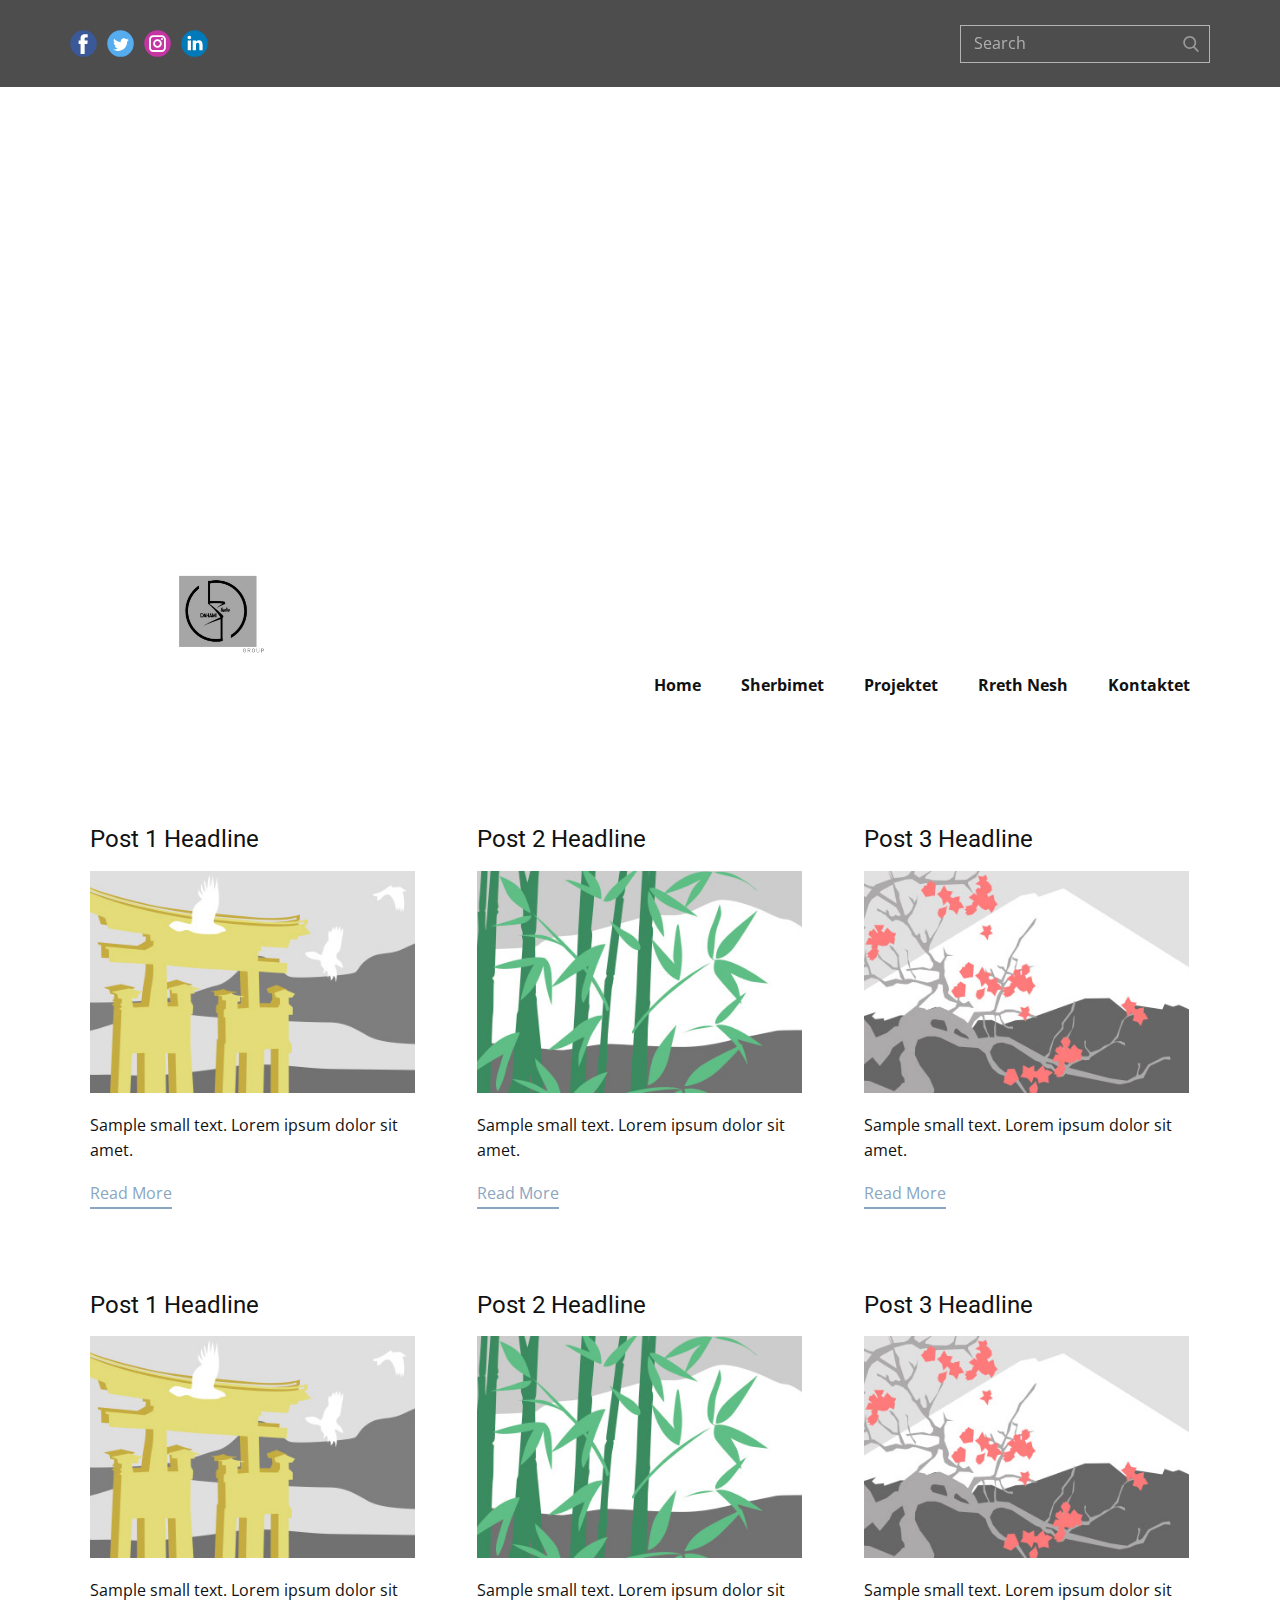
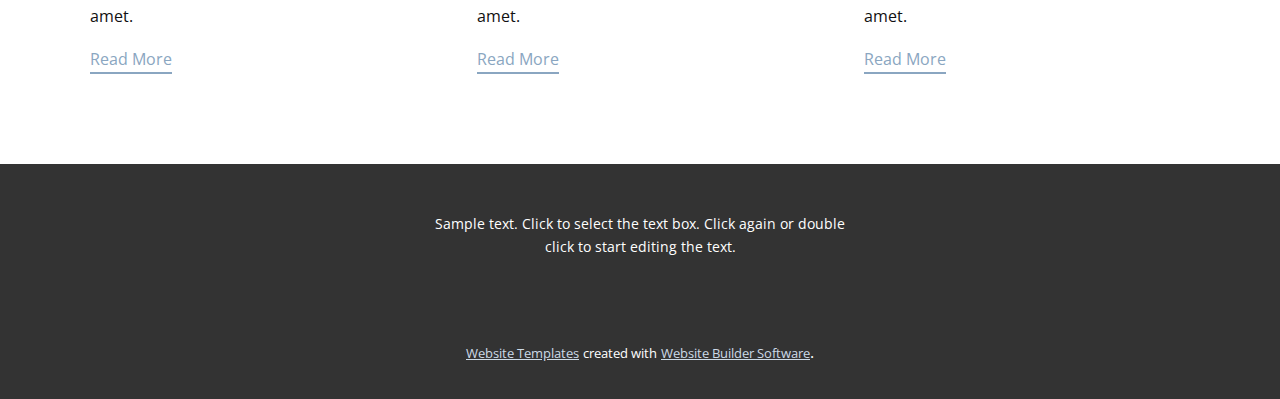
<file: blog/blog.html>
<html style="font-size: 16px;"><head>
    <meta name="viewport" content="width=device-width, initial-scale=1.0">
    <meta charset="utf-8">
    <meta name="keywords" content="">
    <meta name="description" content="">
    <meta name="page_type" content="np-template-header-footer-from-plugin">
    <title>Blog Template</title>
    <link rel="stylesheet" href="../nicepage.css" media="screen">
<link rel="stylesheet" href="../Blog-Template.css" media="screen">
    <script class="u-script" type="text/javascript" src="../jquery.js" defer=""></script>
    <script class="u-script" type="text/javascript" src="../nicepage.js" defer=""></script>
    <meta name="generator" content="Nicepage 4.5.4, nicepage.com">
    <link id="u-theme-google-font" rel="stylesheet" href="https://fonts.googleapis.com/css?family=Roboto:100,100i,300,300i,400,400i,500,500i,700,700i,900,900i|Open+Sans:300,300i,400,400i,500,500i,600,600i,700,700i,800,800i">
    
    
    <script type="application/ld+json">{
		"@context": "http://schema.org",
		"@type": "Organization",
		"name": "",
		"logo": "images/DahamiStudio1.png",
		"sameAs": [
				"https://www.facebook.com/groups/338887884908549",
				"https://twitter.com/name",
				"https://www.instagram.com/name"
		]
}</script>
    <meta name="theme-color" content="#8aa6c1">
    <meta name="twitter:site" content="@">
    <meta name="twitter:card" content="summary_large_image">
    <meta name="twitter:title" content="Blog Template">
    <meta name="twitter:description" content="">
  </head>
  <body class="u-body u-xl-mode"><header class="u-align-left u-clearfix u-header u-section-row-container" id="sec-ce63"><div class="u-section-rows">
        <div class="u-grey-70 u-section-row u-section-row-1" id="sec-46aa">
          <div class="u-clearfix u-sheet u-sheet-1">
            <div class="u-social-icons u-spacing-10 u-social-icons-1">
              <a class="u-social-url" title="facebook" target="_blank" href="https://www.facebook.com/groups/338887884908549"><span class="u-icon u-social-facebook u-social-icon u-icon-1"><svg class="u-svg-link" preserveAspectRatio="xMidYMin slice" viewBox="0 0 112 112" style=""><use xmlns:xlink="http://www.w3.org/1999/xlink" xlink:href="#svg-6f13"></use></svg><svg class="u-svg-content" viewBox="0 0 112 112" x="0" y="0" id="svg-6f13"><circle fill="currentColor" cx="56.1" cy="56.1" r="55"></circle><path fill="#FFFFFF" d="M73.5,31.6h-9.1c-1.4,0-3.6,0.8-3.6,3.9v8.5h12.6L72,58.3H60.8v40.8H43.9V58.3h-8V43.9h8v-9.2
            c0-6.7,3.1-17,17-17h12.5v13.9H73.5z"></path></svg></span>
              </a>
              <a class="u-social-url" title="twitter" target="_blank" href="https://twitter.com/name"><span class="u-icon u-social-icon u-social-twitter u-icon-2"><svg class="u-svg-link" preserveAspectRatio="xMidYMin slice" viewBox="0 0 112 112" style=""><use xmlns:xlink="http://www.w3.org/1999/xlink" xlink:href="#svg-1ddc"></use></svg><svg class="u-svg-content" viewBox="0 0 112 112" x="0" y="0" id="svg-1ddc"><circle fill="currentColor" class="st0" cx="56.1" cy="56.1" r="55"></circle><path fill="#FFFFFF" d="M83.8,47.3c0,0.6,0,1.2,0,1.7c0,17.7-13.5,38.2-38.2,38.2C38,87.2,31,85,25,81.2c1,0.1,2.1,0.2,3.2,0.2
            c6.3,0,12.1-2.1,16.7-5.7c-5.9-0.1-10.8-4-12.5-9.3c0.8,0.2,1.7,0.2,2.5,0.2c1.2,0,2.4-0.2,3.5-0.5c-6.1-1.2-10.8-6.7-10.8-13.1
            c0-0.1,0-0.1,0-0.2c1.8,1,3.9,1.6,6.1,1.7c-3.6-2.4-6-6.5-6-11.2c0-2.5,0.7-4.8,1.8-6.7c6.6,8.1,16.5,13.5,27.6,14
            c-0.2-1-0.3-2-0.3-3.1c0-7.4,6-13.4,13.4-13.4c3.9,0,7.3,1.6,9.8,4.2c3.1-0.6,5.9-1.7,8.5-3.3c-1,3.1-3.1,5.8-5.9,7.4
            c2.7-0.3,5.3-1,7.7-2.1C88.7,43,86.4,45.4,83.8,47.3z"></path></svg></span>
              </a>
              <a class="u-social-url" title="instagram" target="_blank" href="https://www.instagram.com/name"><span class="u-icon u-social-icon u-social-instagram u-icon-3"><svg class="u-svg-link" preserveAspectRatio="xMidYMin slice" viewBox="0 0 112 112" style=""><use xmlns:xlink="http://www.w3.org/1999/xlink" xlink:href="#svg-c3fb"></use></svg><svg class="u-svg-content" viewBox="0 0 112 112" x="0" y="0" id="svg-c3fb"><circle fill="currentColor" cx="56.1" cy="56.1" r="55"></circle><path fill="#FFFFFF" d="M55.9,38.2c-9.9,0-17.9,8-17.9,17.9C38,66,46,74,55.9,74c9.9,0,17.9-8,17.9-17.9C73.8,46.2,65.8,38.2,55.9,38.2
            z M55.9,66.4c-5.7,0-10.3-4.6-10.3-10.3c-0.1-5.7,4.6-10.3,10.3-10.3c5.7,0,10.3,4.6,10.3,10.3C66.2,61.8,61.6,66.4,55.9,66.4z"></path><path fill="#FFFFFF" d="M74.3,33.5c-2.3,0-4.2,1.9-4.2,4.2s1.9,4.2,4.2,4.2s4.2-1.9,4.2-4.2S76.6,33.5,74.3,33.5z"></path><path fill="#FFFFFF" d="M73.1,21.3H38.6c-9.7,0-17.5,7.9-17.5,17.5v34.5c0,9.7,7.9,17.6,17.5,17.6h34.5c9.7,0,17.5-7.9,17.5-17.5V38.8
            C90.6,29.1,82.7,21.3,73.1,21.3z M83,73.3c0,5.5-4.5,9.9-9.9,9.9H38.6c-5.5,0-9.9-4.5-9.9-9.9V38.8c0-5.5,4.5-9.9,9.9-9.9h34.5
            c5.5,0,9.9,4.5,9.9,9.9V73.3z"></path></svg></span>
              </a>
              <a class="u-social-url" target="_blank" data-type="LinkedIn" title="LinkedIn" href=""><span class="u-icon u-social-icon u-social-linkedin u-icon-4"><svg class="u-svg-link" preserveAspectRatio="xMidYMin slice" viewBox="0 0 112 112" style=""><use xmlns:xlink="http://www.w3.org/1999/xlink" xlink:href="#svg-9da1"></use></svg><svg class="u-svg-content" viewBox="0 0 112 112" x="0" y="0" id="svg-9da1"><circle fill="currentColor" cx="56.1" cy="56.1" r="55"></circle><path fill="#FFFFFF" d="M41.3,83.7H27.9V43.4h13.4V83.7z M34.6,37.9L34.6,37.9c-4.6,0-7.5-3.1-7.5-7c0-4,3-7,7.6-7s7.4,3,7.5,7
            C42.2,34.8,39.2,37.9,34.6,37.9z M89.6,83.7H76.2V62.2c0-5.4-1.9-9.1-6.8-9.1c-3.7,0-5.9,2.5-6.9,4.9c-0.4,0.9-0.4,2.1-0.4,3.3v22.5
            H48.7c0,0,0.2-36.5,0-40.3h13.4v5.7c1.8-2.7,5-6.7,12.1-6.7c8.8,0,15.4,5.8,15.4,18.1V83.7z"></path></svg></span>
              </a>
            </div>
            <form action="#" method="get" class="u-border-1 u-border-grey-30 u-expanded-width-xs u-search u-search-right u-search-1">
              <button class="u-search-button" type="submit">
                <span class="u-search-icon u-spacing-10 u-text-grey-40">
                  <svg class="u-svg-link" preserveAspectRatio="xMidYMin slice" viewBox="0 0 56.966 56.966" style=""><use xmlns:xlink="http://www.w3.org/1999/xlink" xlink:href="#svg-9dab"></use></svg>
                  <svg xmlns="http://www.w3.org/2000/svg" xmlns:xlink="http://www.w3.org/1999/xlink" version="1.1" id="svg-9dab" x="0px" y="0px" viewBox="0 0 56.966 56.966" style="enable-background:new 0 0 56.966 56.966;" xml:space="preserve" class="u-svg-content"><path d="M55.146,51.887L41.588,37.786c3.486-4.144,5.396-9.358,5.396-14.786c0-12.682-10.318-23-23-23s-23,10.318-23,23  s10.318,23,23,23c4.761,0,9.298-1.436,13.177-4.162l13.661,14.208c0.571,0.593,1.339,0.92,2.162,0.92  c0.779,0,1.518-0.297,2.079-0.837C56.255,54.982,56.293,53.08,55.146,51.887z M23.984,6c9.374,0,17,7.626,17,17s-7.626,17-17,17  s-17-7.626-17-17S14.61,6,23.984,6z"></path><g></g><g></g><g></g><g></g><g></g><g></g><g></g><g></g><g></g><g></g><g></g><g></g><g></g><g></g><g></g></svg>
                </span>
              </button>
              <input class="u-search-input" type="search" name="search" value="" placeholder="Search">
            </form>
          </div>
          
          
          
          
          
        </div>
        <div class="u-section-row u-section-row-2" id="sec-37e8">
          
          
          
          
          
          <div class="u-clearfix u-sheet u-sheet-2">
            <a href="https://nicepage.com" class="u-image u-logo u-image-1" data-image-width="500" data-image-height="500">
              <img src="../images/DahamiStudio1.png" class="u-logo-image u-logo-image-1" data-image-width="80">
            </a>
            <nav data-position="" class="u-menu u-menu-dropdown u-offcanvas u-menu-1">
              <div class="menu-collapse" style="font-size: 1rem; letter-spacing: 0px; font-weight: 700;">
                <a class="u-button-style u-custom-active-border-color u-custom-border u-custom-border-color u-custom-borders u-custom-hover-border-color u-custom-left-right-menu-spacing u-custom-padding-bottom u-custom-text-active-color u-custom-text-color u-custom-text-hover-color u-custom-top-bottom-menu-spacing u-nav-link" href="#" style="padding: 2px 0px; font-size: calc(1em + 4px);">
                  <svg class="u-svg-link" viewBox="0 0 24 24"><use xmlns:xlink="http://www.w3.org/1999/xlink" xlink:href="#menu-hamburger"></use></svg>
                  <svg class="u-svg-content" version="1.1" id="menu-hamburger" viewBox="0 0 16 16" x="0px" y="0px" xmlns:xlink="http://www.w3.org/1999/xlink" xmlns="http://www.w3.org/2000/svg"><g><rect y="1" width="16" height="2"></rect><rect y="7" width="16" height="2"></rect><rect y="13" width="16" height="2"></rect>
</g></svg>
                </a>
              </div>
              <div class="u-custom-menu u-nav-container">
                <ul class="u-nav u-unstyled u-nav-1"><li class="u-nav-item"><a class="u-button-style u-nav-link u-text-active-palette-1-base u-text-hover-palette-2-base" href="../Home.html" style="padding: 10px 20px;">Home</a>
</li><li class="u-nav-item"><a class="u-button-style u-nav-link u-text-active-palette-1-base u-text-hover-palette-2-base" href="../Home.html#carousel_1afc" data-page-id="3467050" style="padding: 10px 20px;">Sherbimet</a>
</li><li class="u-nav-item"><a class="u-button-style u-nav-link u-text-active-palette-1-base u-text-hover-palette-2-base" style="padding: 10px 20px;">Projektet</a>
</li><li class="u-nav-item"><a class="u-button-style u-nav-link u-text-active-palette-1-base u-text-hover-palette-2-base" href="../Rreth-Nesh.html" style="padding: 10px 20px;">Rreth Nesh</a>
</li><li class="u-nav-item"><a class="u-button-style u-nav-link u-text-active-palette-1-base u-text-hover-palette-2-base" href="../Kontaktet.html" style="padding: 10px 20px;">Kontaktet</a>
</li></ul>
              </div>
              <div class="u-custom-menu u-nav-container-collapse">
                <div class="u-black u-container-style u-inner-container-layout u-opacity u-opacity-95 u-sidenav">
                  <div class="u-inner-container-layout u-sidenav-overflow">
                    <div class="u-menu-close"></div>
                    <ul class="u-align-center u-nav u-popupmenu-items u-unstyled u-nav-2"><li class="u-nav-item"><a class="u-button-style u-nav-link" href="../Home.html" style="padding: 10px 20px;">Home</a>
</li><li class="u-nav-item"><a class="u-button-style u-nav-link" href="../Home.html#carousel_1afc" data-page-id="3467050" style="padding: 10px 20px;">Sherbimet</a>
</li><li class="u-nav-item"><a class="u-button-style u-nav-link" style="padding: 10px 20px;">Projektet</a>
</li><li class="u-nav-item"><a class="u-button-style u-nav-link" href="../Rreth-Nesh.html" style="padding: 10px 20px;">Rreth Nesh</a>
</li><li class="u-nav-item"><a class="u-button-style u-nav-link" href="../Kontaktet.html" style="padding: 10px 20px;">Kontaktet</a>
</li></ul>
                  </div>
                </div>
                <div class="u-black u-menu-overlay u-opacity u-opacity-70"></div>
              </div>
            </nav>
          </div>
        </div>
      </div></header>
    <section class="u-clearfix u-section-1" id="sec-df21">
      <div class="u-clearfix u-sheet u-valign-middle u-sheet-1"><!--blog--><!--blog_options_json--><!--{"type":"Recent","source":"","tags":"","count":""}--><!--/blog_options_json-->
        <div class="u-blog u-expanded-width u-repeater u-repeater-1"><!--blog_post-->
          <div class="u-blog-post u-container-style u-repeater-item u-white u-repeater-item-1">
            <div class="u-container-layout u-similar-container u-valign-top u-container-layout-1"><!--blog_post_header-->
              <h4 class="u-blog-control u-text u-text-1">
                <a class="u-post-header-link" href="../blog/post-5.html"><!--blog_post_header_content-->Post 1 Headline<!--/blog_post_header_content--></a>
              </h4><!--/blog_post_header--><!--blog_post_image-->
              <a class="u-post-header-link" href="../blog/post-5.html"><img alt="" class="u-blog-control u-expanded-width u-image u-image-default u-image-1" src="[data-uri]"></a><!--/blog_post_image--><!--blog_post_content-->
              <div class="u-blog-control u-post-content u-text u-text-2 fr-view">Sample small text. Lorem ipsum dolor sit amet.</div><!--/blog_post_content--><!--blog_post_readmore-->
              <a href="../blog/post-5.html" class="u-blog-control u-border-2 u-border-palette-1-base u-btn u-btn-rectangle u-button-style u-none u-btn-1"><!--blog_post_readmore_content--><!--options_json--><!--{"content":"","defaultValue":"Read More"}--><!--/options_json-->Read More<!--/blog_post_readmore_content--></a><!--/blog_post_readmore-->
            </div>
          </div><div class="u-blog-post u-container-style u-repeater-item u-video-cover u-white">
            <div class="u-container-layout u-similar-container u-valign-top u-container-layout-2"><!--blog_post_header-->
              <h4 class="u-blog-control u-text u-text-3">
                <a class="u-post-header-link" href="../blog/post-4.html"><!--blog_post_header_content-->Post 2 Headline<!--/blog_post_header_content--></a>
              </h4><!--/blog_post_header--><!--blog_post_image-->
              <a class="u-post-header-link" href="../blog/post-4.html"><img alt="" class="u-blog-control u-expanded-width u-image u-image-default u-image-2" src="[data-uri]"></a><!--/blog_post_image--><!--blog_post_content-->
              <div class="u-blog-control u-post-content u-text u-text-4 fr-view">Sample small text. Lorem ipsum dolor sit amet.</div><!--/blog_post_content--><!--blog_post_readmore-->
              <a href="../blog/post-4.html" class="u-blog-control u-border-2 u-border-palette-1-base u-btn u-btn-rectangle u-button-style u-none u-btn-2"><!--blog_post_readmore_content--><!--options_json--><!--{"content":"","defaultValue":"Read More"}--><!--/options_json-->Read More<!--/blog_post_readmore_content--></a><!--/blog_post_readmore-->
            </div>
          </div><div class="u-blog-post u-container-style u-repeater-item u-video-cover u-white">
            <div class="u-container-layout u-similar-container u-valign-top u-container-layout-3"><!--blog_post_header-->
              <h4 class="u-blog-control u-text u-text-5">
                <a class="u-post-header-link" href="../blog/post-3.html"><!--blog_post_header_content-->Post 3 Headline<!--/blog_post_header_content--></a>
              </h4><!--/blog_post_header--><!--blog_post_image-->
              <a class="u-post-header-link" href="../blog/post-3.html"><img alt="" class="u-blog-control u-expanded-width u-image u-image-default u-image-3" src="[data-uri]"></a><!--/blog_post_image--><!--blog_post_content-->
              <div class="u-blog-control u-post-content u-text u-text-6 fr-view">Sample small text. Lorem ipsum dolor sit amet.</div><!--/blog_post_content--><!--blog_post_readmore-->
              <a href="../blog/post-3.html" class="u-blog-control u-border-2 u-border-palette-1-base u-btn u-btn-rectangle u-button-style u-none u-btn-3"><!--blog_post_readmore_content--><!--options_json--><!--{"content":"","defaultValue":"Read More"}--><!--/options_json-->Read More<!--/blog_post_readmore_content--></a><!--/blog_post_readmore-->
            </div>
          </div><div class="u-blog-post u-container-style u-repeater-item u-white u-repeater-item-1">
            <div class="u-container-layout u-similar-container u-valign-top u-container-layout-1"><!--blog_post_header-->
              <h4 class="u-blog-control u-text u-text-1">
                <a class="u-post-header-link" href="../blog/post-2.html"><!--blog_post_header_content-->Post 1 Headline<!--/blog_post_header_content--></a>
              </h4><!--/blog_post_header--><!--blog_post_image-->
              <a class="u-post-header-link" href="../blog/post-2.html"><img alt="" class="u-blog-control u-expanded-width u-image u-image-default u-image-1" src="[data-uri]"></a><!--/blog_post_image--><!--blog_post_content-->
              <div class="u-blog-control u-post-content u-text u-text-2 fr-view">Sample small text. Lorem ipsum dolor sit amet.</div><!--/blog_post_content--><!--blog_post_readmore-->
              <a href="../blog/post-2.html" class="u-blog-control u-border-2 u-border-palette-1-base u-btn u-btn-rectangle u-button-style u-none u-btn-1"><!--blog_post_readmore_content--><!--options_json--><!--{"content":"","defaultValue":"Read More"}--><!--/options_json-->Read More<!--/blog_post_readmore_content--></a><!--/blog_post_readmore-->
            </div>
          </div><div class="u-blog-post u-container-style u-repeater-item u-video-cover u-white">
            <div class="u-container-layout u-similar-container u-valign-top u-container-layout-2"><!--blog_post_header-->
              <h4 class="u-blog-control u-text u-text-3">
                <a class="u-post-header-link" href="../blog/post-1.html"><!--blog_post_header_content-->Post 2 Headline<!--/blog_post_header_content--></a>
              </h4><!--/blog_post_header--><!--blog_post_image-->
              <a class="u-post-header-link" href="../blog/post-1.html"><img alt="" class="u-blog-control u-expanded-width u-image u-image-default u-image-2" src="[data-uri]"></a><!--/blog_post_image--><!--blog_post_content-->
              <div class="u-blog-control u-post-content u-text u-text-4 fr-view">Sample small text. Lorem ipsum dolor sit amet.</div><!--/blog_post_content--><!--blog_post_readmore-->
              <a href="../blog/post-1.html" class="u-blog-control u-border-2 u-border-palette-1-base u-btn u-btn-rectangle u-button-style u-none u-btn-2"><!--blog_post_readmore_content--><!--options_json--><!--{"content":"","defaultValue":"Read More"}--><!--/options_json-->Read More<!--/blog_post_readmore_content--></a><!--/blog_post_readmore-->
            </div>
          </div><div class="u-blog-post u-container-style u-repeater-item u-video-cover u-white">
            <div class="u-container-layout u-similar-container u-valign-top u-container-layout-3"><!--blog_post_header-->
              <h4 class="u-blog-control u-text u-text-5">
                <a class="u-post-header-link" href="../blog/post.html"><!--blog_post_header_content-->Post 3 Headline<!--/blog_post_header_content--></a>
              </h4><!--/blog_post_header--><!--blog_post_image-->
              <a class="u-post-header-link" href="../blog/post.html"><img alt="" class="u-blog-control u-expanded-width u-image u-image-default u-image-3" src="[data-uri]"></a><!--/blog_post_image--><!--blog_post_content-->
              <div class="u-blog-control u-post-content u-text u-text-6 fr-view">Sample small text. Lorem ipsum dolor sit amet.</div><!--/blog_post_content--><!--blog_post_readmore-->
              <a href="../blog/post.html" class="u-blog-control u-border-2 u-border-palette-1-base u-btn u-btn-rectangle u-button-style u-none u-btn-3"><!--blog_post_readmore_content--><!--options_json--><!--{"content":"","defaultValue":"Read More"}--><!--/options_json-->Read More<!--/blog_post_readmore_content--></a><!--/blog_post_readmore-->
            </div>
          </div><!--/blog_post--><!--blog_post-->
          <!--/blog_post--><!--blog_post-->
          <!--/blog_post-->
        </div><!--/blog-->
      </div>
    </section>
    
    
    <footer class="u-align-center u-clearfix u-footer u-grey-80 u-footer" id="sec-ee34"><div class="u-clearfix u-sheet u-sheet-1">
        <p class="u-small-text u-text u-text-variant u-text-1">Sample text. Click to select the text box. Click again or double click to start editing the text.</p>
      </div></footer>
    <section class="u-backlink u-clearfix u-grey-80">
      <a class="u-link" href="https://nicepage.com/website-templates" target="_blank">
        <span>Website Templates</span>
      </a>
      <p class="u-text">
        <span>created with</span>
      </p>
      <a class="u-link" href="" target="_blank">
        <span>Website Builder Software</span>
      </a>. 
    </section>
  
</body></html>
</file>
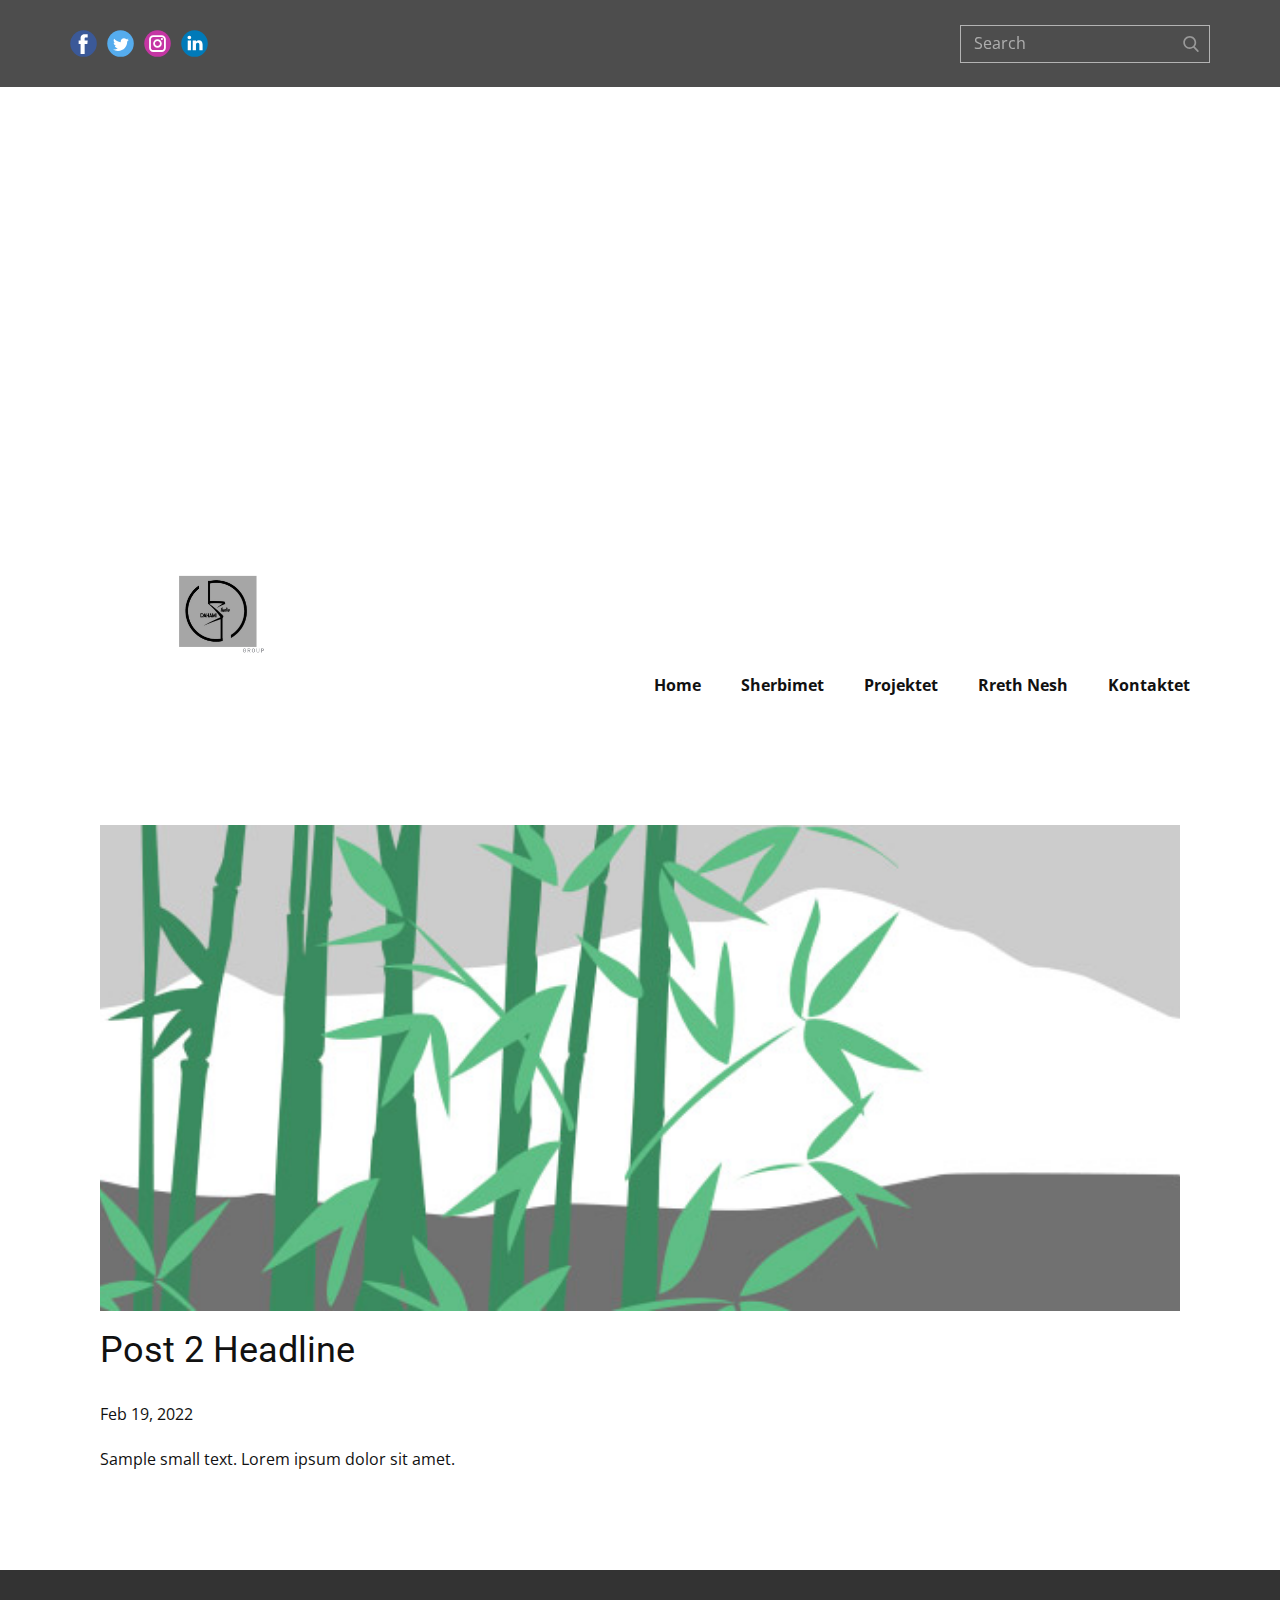
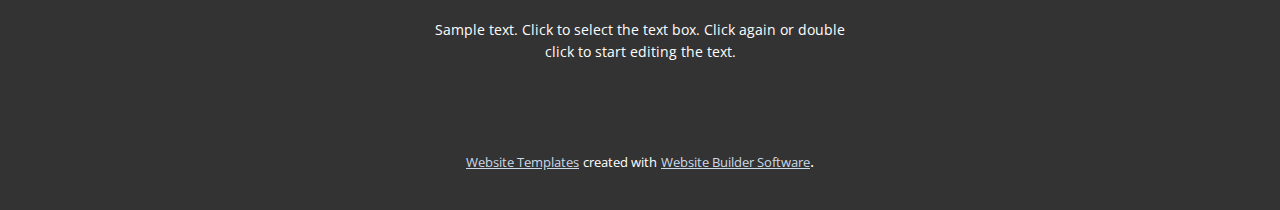
<file: blog/post-1.html>
<!doctype html>
<html style="font-size: 16px;"><head>
    <meta name="viewport" content="width=device-width, initial-scale=1.0">
    <meta charset="utf-8">
    <meta name="keywords" content="Post 1 Headline">
    <meta name="description" content="">
    <meta name="page_type" content="np-template-header-footer-from-plugin">
    <title>Post 2 Headline</title>
    <link rel="stylesheet" href="../nicepage.css" media="screen">
<link rel="stylesheet" href="../Post-Template.css" media="screen">
    <script class="u-script" type="text/javascript" src="../jquery.js" defer=""></script>
    <script class="u-script" type="text/javascript" src="../nicepage.js" defer=""></script>
    <meta name="generator" content="Nicepage 4.5.4, nicepage.com">
    <link id="u-theme-google-font" rel="stylesheet" href="https://fonts.googleapis.com/css?family=Roboto:100,100i,300,300i,400,400i,500,500i,700,700i,900,900i|Open+Sans:300,300i,400,400i,500,500i,600,600i,700,700i,800,800i">
    
    
    <script type="application/ld+json">{
		"@context": "http://schema.org",
		"@type": "Organization",
		"name": "",
		"logo": "images/DahamiStudio1.png",
		"sameAs": [
				"https://www.facebook.com/groups/338887884908549",
				"https://twitter.com/name",
				"https://www.instagram.com/name"
		]
}</script>
    <meta name="theme-color" content="#8aa6c1">
    <meta name="twitter:site" content="@">
    <meta name="twitter:card" content="summary_large_image">
    <meta name="twitter:title" content="Post Template">
    <meta name="twitter:description" content="">
  </head>
  <body class="u-body u-xl-mode"><header class="u-align-left u-clearfix u-header u-section-row-container" id="sec-ce63"><div class="u-section-rows">
        <div class="u-grey-70 u-section-row u-section-row-1" id="sec-46aa">
          <div class="u-clearfix u-sheet u-sheet-1">
            <div class="u-social-icons u-spacing-10 u-social-icons-1">
              <a class="u-social-url" title="facebook" target="_blank" href="https://www.facebook.com/groups/338887884908549"><span class="u-icon u-social-facebook u-social-icon u-icon-1"><svg class="u-svg-link" preserveAspectRatio="xMidYMin slice" viewBox="0 0 112 112" style=""><use xmlns:xlink="http://www.w3.org/1999/xlink" xlink:href="#svg-6f13"></use></svg><svg class="u-svg-content" viewBox="0 0 112 112" x="0" y="0" id="svg-6f13"><circle fill="currentColor" cx="56.1" cy="56.1" r="55"></circle><path fill="#FFFFFF" d="M73.5,31.6h-9.1c-1.4,0-3.6,0.8-3.6,3.9v8.5h12.6L72,58.3H60.8v40.8H43.9V58.3h-8V43.9h8v-9.2
            c0-6.7,3.1-17,17-17h12.5v13.9H73.5z"></path></svg></span>
              </a>
              <a class="u-social-url" title="twitter" target="_blank" href="https://twitter.com/name"><span class="u-icon u-social-icon u-social-twitter u-icon-2"><svg class="u-svg-link" preserveAspectRatio="xMidYMin slice" viewBox="0 0 112 112" style=""><use xmlns:xlink="http://www.w3.org/1999/xlink" xlink:href="#svg-1ddc"></use></svg><svg class="u-svg-content" viewBox="0 0 112 112" x="0" y="0" id="svg-1ddc"><circle fill="currentColor" class="st0" cx="56.1" cy="56.1" r="55"></circle><path fill="#FFFFFF" d="M83.8,47.3c0,0.6,0,1.2,0,1.7c0,17.7-13.5,38.2-38.2,38.2C38,87.2,31,85,25,81.2c1,0.1,2.1,0.2,3.2,0.2
            c6.3,0,12.1-2.1,16.7-5.7c-5.9-0.1-10.8-4-12.5-9.3c0.8,0.2,1.7,0.2,2.5,0.2c1.2,0,2.4-0.2,3.5-0.5c-6.1-1.2-10.8-6.7-10.8-13.1
            c0-0.1,0-0.1,0-0.2c1.8,1,3.9,1.6,6.1,1.7c-3.6-2.4-6-6.5-6-11.2c0-2.5,0.7-4.8,1.8-6.7c6.6,8.1,16.5,13.5,27.6,14
            c-0.2-1-0.3-2-0.3-3.1c0-7.4,6-13.4,13.4-13.4c3.9,0,7.3,1.6,9.8,4.2c3.1-0.6,5.9-1.7,8.5-3.3c-1,3.1-3.1,5.8-5.9,7.4
            c2.7-0.3,5.3-1,7.7-2.1C88.7,43,86.4,45.4,83.8,47.3z"></path></svg></span>
              </a>
              <a class="u-social-url" title="instagram" target="_blank" href="https://www.instagram.com/name"><span class="u-icon u-social-icon u-social-instagram u-icon-3"><svg class="u-svg-link" preserveAspectRatio="xMidYMin slice" viewBox="0 0 112 112" style=""><use xmlns:xlink="http://www.w3.org/1999/xlink" xlink:href="#svg-c3fb"></use></svg><svg class="u-svg-content" viewBox="0 0 112 112" x="0" y="0" id="svg-c3fb"><circle fill="currentColor" cx="56.1" cy="56.1" r="55"></circle><path fill="#FFFFFF" d="M55.9,38.2c-9.9,0-17.9,8-17.9,17.9C38,66,46,74,55.9,74c9.9,0,17.9-8,17.9-17.9C73.8,46.2,65.8,38.2,55.9,38.2
            z M55.9,66.4c-5.7,0-10.3-4.6-10.3-10.3c-0.1-5.7,4.6-10.3,10.3-10.3c5.7,0,10.3,4.6,10.3,10.3C66.2,61.8,61.6,66.4,55.9,66.4z"></path><path fill="#FFFFFF" d="M74.3,33.5c-2.3,0-4.2,1.9-4.2,4.2s1.9,4.2,4.2,4.2s4.2-1.9,4.2-4.2S76.6,33.5,74.3,33.5z"></path><path fill="#FFFFFF" d="M73.1,21.3H38.6c-9.7,0-17.5,7.9-17.5,17.5v34.5c0,9.7,7.9,17.6,17.5,17.6h34.5c9.7,0,17.5-7.9,17.5-17.5V38.8
            C90.6,29.1,82.7,21.3,73.1,21.3z M83,73.3c0,5.5-4.5,9.9-9.9,9.9H38.6c-5.5,0-9.9-4.5-9.9-9.9V38.8c0-5.5,4.5-9.9,9.9-9.9h34.5
            c5.5,0,9.9,4.5,9.9,9.9V73.3z"></path></svg></span>
              </a>
              <a class="u-social-url" target="_blank" data-type="LinkedIn" title="LinkedIn" href=""><span class="u-icon u-social-icon u-social-linkedin u-icon-4"><svg class="u-svg-link" preserveAspectRatio="xMidYMin slice" viewBox="0 0 112 112" style=""><use xmlns:xlink="http://www.w3.org/1999/xlink" xlink:href="#svg-9da1"></use></svg><svg class="u-svg-content" viewBox="0 0 112 112" x="0" y="0" id="svg-9da1"><circle fill="currentColor" cx="56.1" cy="56.1" r="55"></circle><path fill="#FFFFFF" d="M41.3,83.7H27.9V43.4h13.4V83.7z M34.6,37.9L34.6,37.9c-4.6,0-7.5-3.1-7.5-7c0-4,3-7,7.6-7s7.4,3,7.5,7
            C42.2,34.8,39.2,37.9,34.6,37.9z M89.6,83.7H76.2V62.2c0-5.4-1.9-9.1-6.8-9.1c-3.7,0-5.9,2.5-6.9,4.9c-0.4,0.9-0.4,2.1-0.4,3.3v22.5
            H48.7c0,0,0.2-36.5,0-40.3h13.4v5.7c1.8-2.7,5-6.7,12.1-6.7c8.8,0,15.4,5.8,15.4,18.1V83.7z"></path></svg></span>
              </a>
            </div>
            <form action="#" method="get" class="u-border-1 u-border-grey-30 u-expanded-width-xs u-search u-search-right u-search-1">
              <button class="u-search-button" type="submit">
                <span class="u-search-icon u-spacing-10 u-text-grey-40">
                  <svg class="u-svg-link" preserveAspectRatio="xMidYMin slice" viewBox="0 0 56.966 56.966" style=""><use xmlns:xlink="http://www.w3.org/1999/xlink" xlink:href="#svg-9dab"></use></svg>
                  <svg xmlns="http://www.w3.org/2000/svg" xmlns:xlink="http://www.w3.org/1999/xlink" version="1.1" id="svg-9dab" x="0px" y="0px" viewBox="0 0 56.966 56.966" style="enable-background:new 0 0 56.966 56.966;" xml:space="preserve" class="u-svg-content"><path d="M55.146,51.887L41.588,37.786c3.486-4.144,5.396-9.358,5.396-14.786c0-12.682-10.318-23-23-23s-23,10.318-23,23  s10.318,23,23,23c4.761,0,9.298-1.436,13.177-4.162l13.661,14.208c0.571,0.593,1.339,0.92,2.162,0.92  c0.779,0,1.518-0.297,2.079-0.837C56.255,54.982,56.293,53.08,55.146,51.887z M23.984,6c9.374,0,17,7.626,17,17s-7.626,17-17,17  s-17-7.626-17-17S14.61,6,23.984,6z"></path><g></g><g></g><g></g><g></g><g></g><g></g><g></g><g></g><g></g><g></g><g></g><g></g><g></g><g></g><g></g></svg>
                </span>
              </button>
              <input class="u-search-input" type="search" name="search" value="" placeholder="Search">
            </form>
          </div>
          
          
          
          
          
        </div>
        <div class="u-section-row u-section-row-2" id="sec-37e8">
          
          
          
          
          
          <div class="u-clearfix u-sheet u-sheet-2">
            <a href="https://nicepage.com" class="u-image u-logo u-image-1" data-image-width="500" data-image-height="500">
              <img src="../images/DahamiStudio1.png" class="u-logo-image u-logo-image-1" data-image-width="80">
            </a>
            <nav data-position="" class="u-menu u-menu-dropdown u-offcanvas u-menu-1">
              <div class="menu-collapse" style="font-size: 1rem; letter-spacing: 0px; font-weight: 700;">
                <a class="u-button-style u-custom-active-border-color u-custom-border u-custom-border-color u-custom-borders u-custom-hover-border-color u-custom-left-right-menu-spacing u-custom-padding-bottom u-custom-text-active-color u-custom-text-color u-custom-text-hover-color u-custom-top-bottom-menu-spacing u-nav-link" href="#" style="padding: 2px 0px; font-size: calc(1em + 4px);">
                  <svg class="u-svg-link" viewBox="0 0 24 24"><use xmlns:xlink="http://www.w3.org/1999/xlink" xlink:href="#menu-hamburger"></use></svg>
                  <svg class="u-svg-content" version="1.1" id="menu-hamburger" viewBox="0 0 16 16" x="0px" y="0px" xmlns:xlink="http://www.w3.org/1999/xlink" xmlns="http://www.w3.org/2000/svg"><g><rect y="1" width="16" height="2"></rect><rect y="7" width="16" height="2"></rect><rect y="13" width="16" height="2"></rect>
</g></svg>
                </a>
              </div>
              <div class="u-custom-menu u-nav-container">
                <ul class="u-nav u-unstyled u-nav-1"><li class="u-nav-item"><a class="u-button-style u-nav-link u-text-active-palette-1-base u-text-hover-palette-2-base" href="../Home.html" style="padding: 10px 20px;">Home</a>
</li><li class="u-nav-item"><a class="u-button-style u-nav-link u-text-active-palette-1-base u-text-hover-palette-2-base" href="../Home.html#carousel_1afc" data-page-id="3467050" style="padding: 10px 20px;">Sherbimet</a>
</li><li class="u-nav-item"><a class="u-button-style u-nav-link u-text-active-palette-1-base u-text-hover-palette-2-base" style="padding: 10px 20px;">Projektet</a>
</li><li class="u-nav-item"><a class="u-button-style u-nav-link u-text-active-palette-1-base u-text-hover-palette-2-base" href="../Rreth-Nesh.html" style="padding: 10px 20px;">Rreth Nesh</a>
</li><li class="u-nav-item"><a class="u-button-style u-nav-link u-text-active-palette-1-base u-text-hover-palette-2-base" href="../Kontaktet.html" style="padding: 10px 20px;">Kontaktet</a>
</li></ul>
              </div>
              <div class="u-custom-menu u-nav-container-collapse">
                <div class="u-black u-container-style u-inner-container-layout u-opacity u-opacity-95 u-sidenav">
                  <div class="u-inner-container-layout u-sidenav-overflow">
                    <div class="u-menu-close"></div>
                    <ul class="u-align-center u-nav u-popupmenu-items u-unstyled u-nav-2"><li class="u-nav-item"><a class="u-button-style u-nav-link" href="../Home.html" style="padding: 10px 20px;">Home</a>
</li><li class="u-nav-item"><a class="u-button-style u-nav-link" href="../Home.html#carousel_1afc" data-page-id="3467050" style="padding: 10px 20px;">Sherbimet</a>
</li><li class="u-nav-item"><a class="u-button-style u-nav-link" style="padding: 10px 20px;">Projektet</a>
</li><li class="u-nav-item"><a class="u-button-style u-nav-link" href="../Rreth-Nesh.html" style="padding: 10px 20px;">Rreth Nesh</a>
</li><li class="u-nav-item"><a class="u-button-style u-nav-link" href="../Kontaktet.html" style="padding: 10px 20px;">Kontaktet</a>
</li></ul>
                  </div>
                </div>
                <div class="u-black u-menu-overlay u-opacity u-opacity-70"></div>
              </div>
            </nav>
          </div>
        </div>
      </div></header>
    <section class="u-align-center u-clearfix u-section-1" id="sec-2dc2">
      <div class="u-clearfix u-sheet u-valign-middle-md u-valign-middle-sm u-valign-middle-xs u-sheet-1"><!--post_details--><!--post_details_options_json--><!--{"source":""}--><!--/post_details_options_json--><!--blog_post-->
        <div class="u-container-style u-expanded-width u-post-details u-post-details-1">
          <div class="u-container-layout u-valign-middle u-container-layout-1"><!--blog_post_image-->
            <img alt="" class="u-blog-control u-expanded-width u-image u-image-default u-image-1" src="[data-uri]"><!--/blog_post_image--><!--blog_post_header-->
            <h2 class="u-blog-control u-text u-text-1">Post 2 Headline</h2><!--/blog_post_header--><!--blog_post_metadata-->
            <div class="u-blog-control u-metadata u-metadata-1"><!--blog_post_metadata_date-->
              <span class="u-meta-date u-meta-icon">Feb 19, 2022</span><!--/blog_post_metadata_date--><!--blog_post_metadata_category-->
              <!--/blog_post_metadata_category--><!--blog_post_metadata_comments-->
              <!--/blog_post_metadata_comments-->
            </div><!--/blog_post_metadata--><!--blog_post_content-->
            <div class="u-align-justify u-blog-control u-post-content u-text u-text-2 fr-view">
  Sample small text. Lorem ipsum dolor sit amet.
  </div><!--/blog_post_content-->
          </div>
        </div><!--/blog_post--><!--/post_details-->
      </div>
    </section>
    
    
    <footer class="u-align-center u-clearfix u-footer u-grey-80 u-footer" id="sec-ee34"><div class="u-clearfix u-sheet u-sheet-1">
        <p class="u-small-text u-text u-text-variant u-text-1">Sample text. Click to select the text box. Click again or double click to start editing the text.</p>
      </div></footer>
    <section class="u-backlink u-clearfix u-grey-80">
      <a class="u-link" href="https://nicepage.com/website-templates" target="_blank">
        <span>Website Templates</span>
      </a>
      <p class="u-text">
        <span>created with</span>
      </p>
      <a class="u-link" href="" target="_blank">
        <span>Website Builder Software</span>
      </a>. 
    </section>
  
</body></html>
</file>
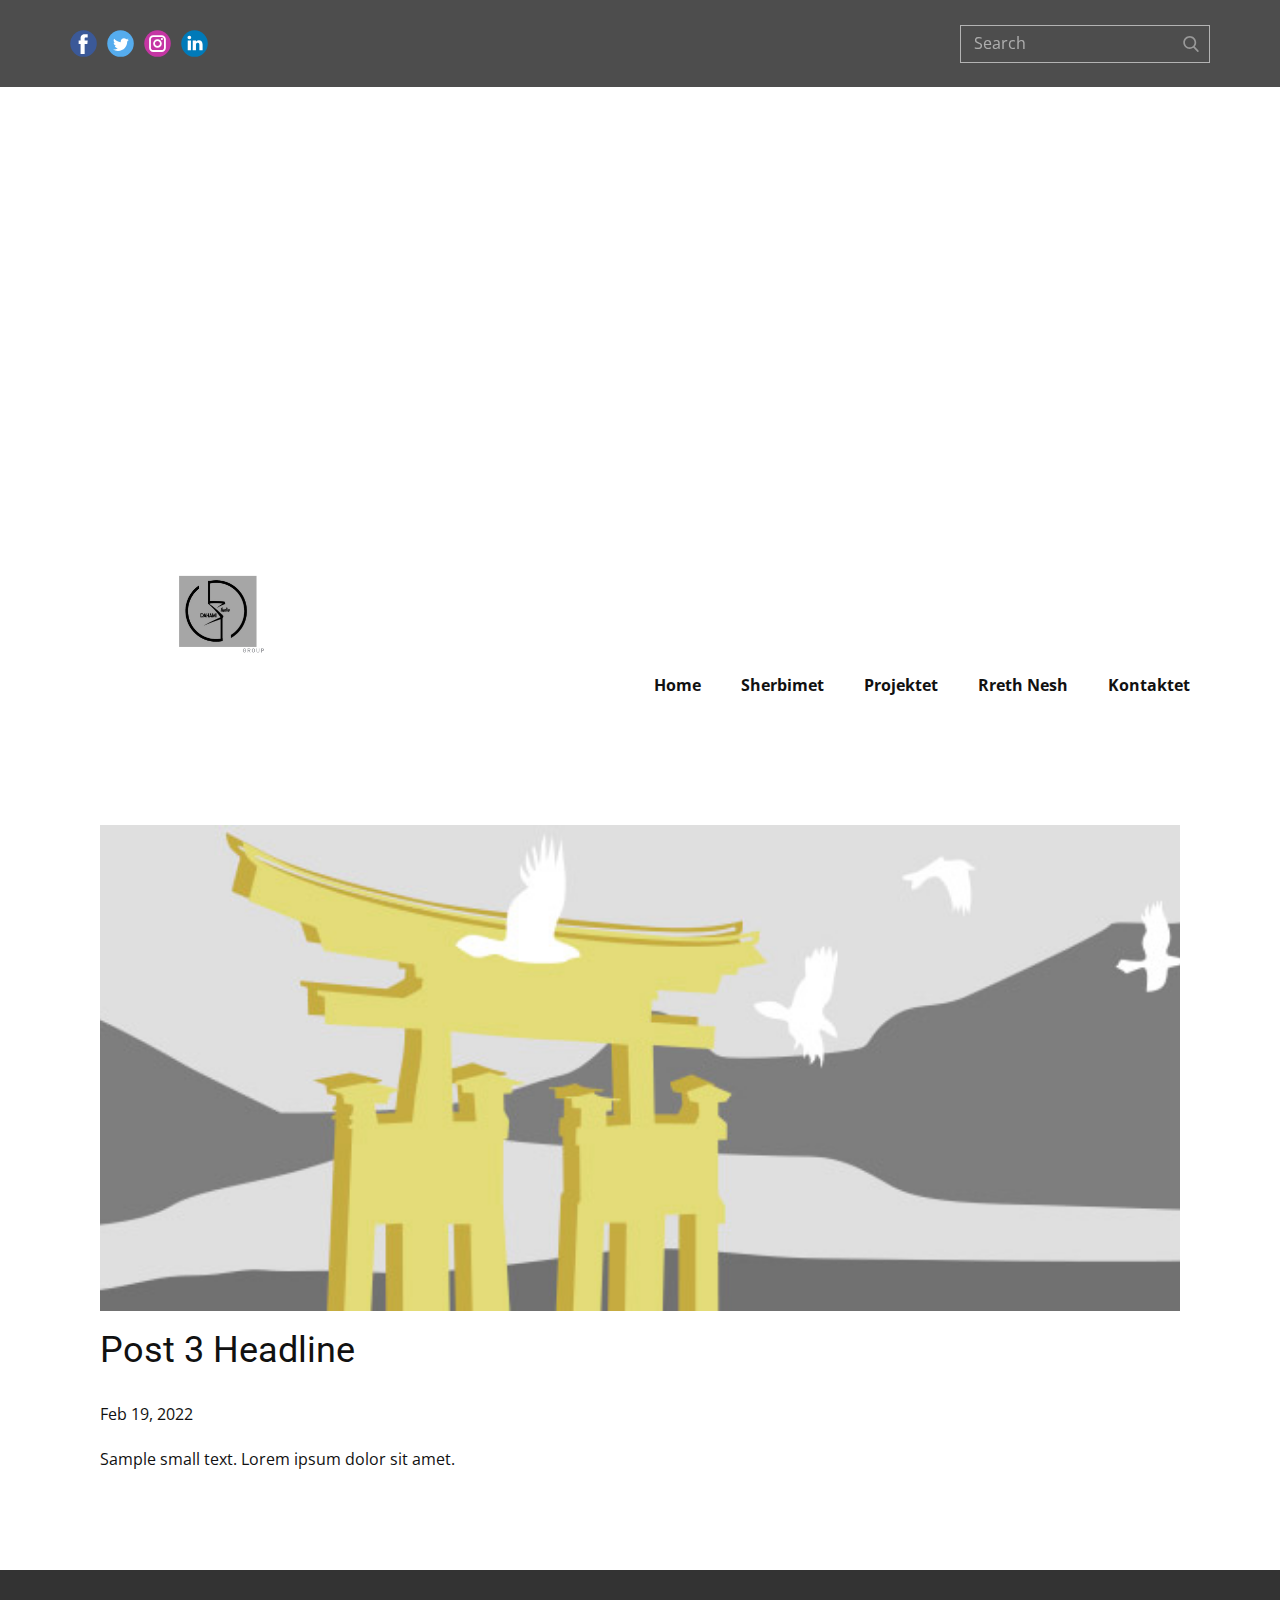
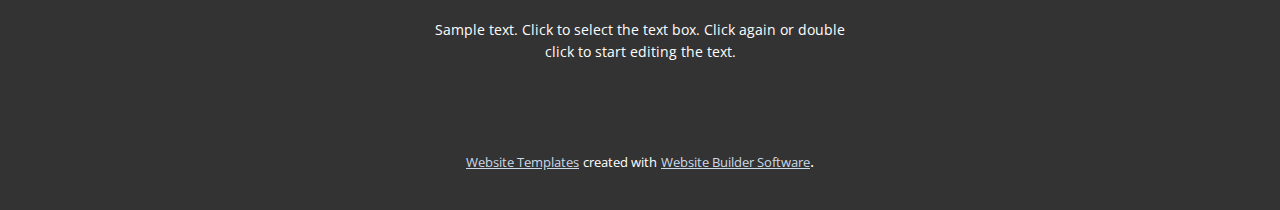
<file: blog/post-2.html>
<!doctype html>
<html style="font-size: 16px;"><head>
    <meta name="viewport" content="width=device-width, initial-scale=1.0">
    <meta charset="utf-8">
    <meta name="keywords" content="Post 1 Headline">
    <meta name="description" content="">
    <meta name="page_type" content="np-template-header-footer-from-plugin">
    <title>Post 3 Headline</title>
    <link rel="stylesheet" href="../nicepage.css" media="screen">
<link rel="stylesheet" href="../Post-Template.css" media="screen">
    <script class="u-script" type="text/javascript" src="../jquery.js" defer=""></script>
    <script class="u-script" type="text/javascript" src="../nicepage.js" defer=""></script>
    <meta name="generator" content="Nicepage 4.5.4, nicepage.com">
    <link id="u-theme-google-font" rel="stylesheet" href="https://fonts.googleapis.com/css?family=Roboto:100,100i,300,300i,400,400i,500,500i,700,700i,900,900i|Open+Sans:300,300i,400,400i,500,500i,600,600i,700,700i,800,800i">
    
    
    <script type="application/ld+json">{
		"@context": "http://schema.org",
		"@type": "Organization",
		"name": "",
		"logo": "images/DahamiStudio1.png",
		"sameAs": [
				"https://www.facebook.com/groups/338887884908549",
				"https://twitter.com/name",
				"https://www.instagram.com/name"
		]
}</script>
    <meta name="theme-color" content="#8aa6c1">
    <meta name="twitter:site" content="@">
    <meta name="twitter:card" content="summary_large_image">
    <meta name="twitter:title" content="Post Template">
    <meta name="twitter:description" content="">
  </head>
  <body class="u-body u-xl-mode"><header class="u-align-left u-clearfix u-header u-section-row-container" id="sec-ce63"><div class="u-section-rows">
        <div class="u-grey-70 u-section-row u-section-row-1" id="sec-46aa">
          <div class="u-clearfix u-sheet u-sheet-1">
            <div class="u-social-icons u-spacing-10 u-social-icons-1">
              <a class="u-social-url" title="facebook" target="_blank" href="https://www.facebook.com/groups/338887884908549"><span class="u-icon u-social-facebook u-social-icon u-icon-1"><svg class="u-svg-link" preserveAspectRatio="xMidYMin slice" viewBox="0 0 112 112" style=""><use xmlns:xlink="http://www.w3.org/1999/xlink" xlink:href="#svg-6f13"></use></svg><svg class="u-svg-content" viewBox="0 0 112 112" x="0" y="0" id="svg-6f13"><circle fill="currentColor" cx="56.1" cy="56.1" r="55"></circle><path fill="#FFFFFF" d="M73.5,31.6h-9.1c-1.4,0-3.6,0.8-3.6,3.9v8.5h12.6L72,58.3H60.8v40.8H43.9V58.3h-8V43.9h8v-9.2
            c0-6.7,3.1-17,17-17h12.5v13.9H73.5z"></path></svg></span>
              </a>
              <a class="u-social-url" title="twitter" target="_blank" href="https://twitter.com/name"><span class="u-icon u-social-icon u-social-twitter u-icon-2"><svg class="u-svg-link" preserveAspectRatio="xMidYMin slice" viewBox="0 0 112 112" style=""><use xmlns:xlink="http://www.w3.org/1999/xlink" xlink:href="#svg-1ddc"></use></svg><svg class="u-svg-content" viewBox="0 0 112 112" x="0" y="0" id="svg-1ddc"><circle fill="currentColor" class="st0" cx="56.1" cy="56.1" r="55"></circle><path fill="#FFFFFF" d="M83.8,47.3c0,0.6,0,1.2,0,1.7c0,17.7-13.5,38.2-38.2,38.2C38,87.2,31,85,25,81.2c1,0.1,2.1,0.2,3.2,0.2
            c6.3,0,12.1-2.1,16.7-5.7c-5.9-0.1-10.8-4-12.5-9.3c0.8,0.2,1.7,0.2,2.5,0.2c1.2,0,2.4-0.2,3.5-0.5c-6.1-1.2-10.8-6.7-10.8-13.1
            c0-0.1,0-0.1,0-0.2c1.8,1,3.9,1.6,6.1,1.7c-3.6-2.4-6-6.5-6-11.2c0-2.5,0.7-4.8,1.8-6.7c6.6,8.1,16.5,13.5,27.6,14
            c-0.2-1-0.3-2-0.3-3.1c0-7.4,6-13.4,13.4-13.4c3.9,0,7.3,1.6,9.8,4.2c3.1-0.6,5.9-1.7,8.5-3.3c-1,3.1-3.1,5.8-5.9,7.4
            c2.7-0.3,5.3-1,7.7-2.1C88.7,43,86.4,45.4,83.8,47.3z"></path></svg></span>
              </a>
              <a class="u-social-url" title="instagram" target="_blank" href="https://www.instagram.com/name"><span class="u-icon u-social-icon u-social-instagram u-icon-3"><svg class="u-svg-link" preserveAspectRatio="xMidYMin slice" viewBox="0 0 112 112" style=""><use xmlns:xlink="http://www.w3.org/1999/xlink" xlink:href="#svg-c3fb"></use></svg><svg class="u-svg-content" viewBox="0 0 112 112" x="0" y="0" id="svg-c3fb"><circle fill="currentColor" cx="56.1" cy="56.1" r="55"></circle><path fill="#FFFFFF" d="M55.9,38.2c-9.9,0-17.9,8-17.9,17.9C38,66,46,74,55.9,74c9.9,0,17.9-8,17.9-17.9C73.8,46.2,65.8,38.2,55.9,38.2
            z M55.9,66.4c-5.7,0-10.3-4.6-10.3-10.3c-0.1-5.7,4.6-10.3,10.3-10.3c5.7,0,10.3,4.6,10.3,10.3C66.2,61.8,61.6,66.4,55.9,66.4z"></path><path fill="#FFFFFF" d="M74.3,33.5c-2.3,0-4.2,1.9-4.2,4.2s1.9,4.2,4.2,4.2s4.2-1.9,4.2-4.2S76.6,33.5,74.3,33.5z"></path><path fill="#FFFFFF" d="M73.1,21.3H38.6c-9.7,0-17.5,7.9-17.5,17.5v34.5c0,9.7,7.9,17.6,17.5,17.6h34.5c9.7,0,17.5-7.9,17.5-17.5V38.8
            C90.6,29.1,82.7,21.3,73.1,21.3z M83,73.3c0,5.5-4.5,9.9-9.9,9.9H38.6c-5.5,0-9.9-4.5-9.9-9.9V38.8c0-5.5,4.5-9.9,9.9-9.9h34.5
            c5.5,0,9.9,4.5,9.9,9.9V73.3z"></path></svg></span>
              </a>
              <a class="u-social-url" target="_blank" data-type="LinkedIn" title="LinkedIn" href=""><span class="u-icon u-social-icon u-social-linkedin u-icon-4"><svg class="u-svg-link" preserveAspectRatio="xMidYMin slice" viewBox="0 0 112 112" style=""><use xmlns:xlink="http://www.w3.org/1999/xlink" xlink:href="#svg-9da1"></use></svg><svg class="u-svg-content" viewBox="0 0 112 112" x="0" y="0" id="svg-9da1"><circle fill="currentColor" cx="56.1" cy="56.1" r="55"></circle><path fill="#FFFFFF" d="M41.3,83.7H27.9V43.4h13.4V83.7z M34.6,37.9L34.6,37.9c-4.6,0-7.5-3.1-7.5-7c0-4,3-7,7.6-7s7.4,3,7.5,7
            C42.2,34.8,39.2,37.9,34.6,37.9z M89.6,83.7H76.2V62.2c0-5.4-1.9-9.1-6.8-9.1c-3.7,0-5.9,2.5-6.9,4.9c-0.4,0.9-0.4,2.1-0.4,3.3v22.5
            H48.7c0,0,0.2-36.5,0-40.3h13.4v5.7c1.8-2.7,5-6.7,12.1-6.7c8.8,0,15.4,5.8,15.4,18.1V83.7z"></path></svg></span>
              </a>
            </div>
            <form action="#" method="get" class="u-border-1 u-border-grey-30 u-expanded-width-xs u-search u-search-right u-search-1">
              <button class="u-search-button" type="submit">
                <span class="u-search-icon u-spacing-10 u-text-grey-40">
                  <svg class="u-svg-link" preserveAspectRatio="xMidYMin slice" viewBox="0 0 56.966 56.966" style=""><use xmlns:xlink="http://www.w3.org/1999/xlink" xlink:href="#svg-9dab"></use></svg>
                  <svg xmlns="http://www.w3.org/2000/svg" xmlns:xlink="http://www.w3.org/1999/xlink" version="1.1" id="svg-9dab" x="0px" y="0px" viewBox="0 0 56.966 56.966" style="enable-background:new 0 0 56.966 56.966;" xml:space="preserve" class="u-svg-content"><path d="M55.146,51.887L41.588,37.786c3.486-4.144,5.396-9.358,5.396-14.786c0-12.682-10.318-23-23-23s-23,10.318-23,23  s10.318,23,23,23c4.761,0,9.298-1.436,13.177-4.162l13.661,14.208c0.571,0.593,1.339,0.92,2.162,0.92  c0.779,0,1.518-0.297,2.079-0.837C56.255,54.982,56.293,53.08,55.146,51.887z M23.984,6c9.374,0,17,7.626,17,17s-7.626,17-17,17  s-17-7.626-17-17S14.61,6,23.984,6z"></path><g></g><g></g><g></g><g></g><g></g><g></g><g></g><g></g><g></g><g></g><g></g><g></g><g></g><g></g><g></g></svg>
                </span>
              </button>
              <input class="u-search-input" type="search" name="search" value="" placeholder="Search">
            </form>
          </div>
          
          
          
          
          
        </div>
        <div class="u-section-row u-section-row-2" id="sec-37e8">
          
          
          
          
          
          <div class="u-clearfix u-sheet u-sheet-2">
            <a href="https://nicepage.com" class="u-image u-logo u-image-1" data-image-width="500" data-image-height="500">
              <img src="../images/DahamiStudio1.png" class="u-logo-image u-logo-image-1" data-image-width="80">
            </a>
            <nav data-position="" class="u-menu u-menu-dropdown u-offcanvas u-menu-1">
              <div class="menu-collapse" style="font-size: 1rem; letter-spacing: 0px; font-weight: 700;">
                <a class="u-button-style u-custom-active-border-color u-custom-border u-custom-border-color u-custom-borders u-custom-hover-border-color u-custom-left-right-menu-spacing u-custom-padding-bottom u-custom-text-active-color u-custom-text-color u-custom-text-hover-color u-custom-top-bottom-menu-spacing u-nav-link" href="#" style="padding: 2px 0px; font-size: calc(1em + 4px);">
                  <svg class="u-svg-link" viewBox="0 0 24 24"><use xmlns:xlink="http://www.w3.org/1999/xlink" xlink:href="#menu-hamburger"></use></svg>
                  <svg class="u-svg-content" version="1.1" id="menu-hamburger" viewBox="0 0 16 16" x="0px" y="0px" xmlns:xlink="http://www.w3.org/1999/xlink" xmlns="http://www.w3.org/2000/svg"><g><rect y="1" width="16" height="2"></rect><rect y="7" width="16" height="2"></rect><rect y="13" width="16" height="2"></rect>
</g></svg>
                </a>
              </div>
              <div class="u-custom-menu u-nav-container">
                <ul class="u-nav u-unstyled u-nav-1"><li class="u-nav-item"><a class="u-button-style u-nav-link u-text-active-palette-1-base u-text-hover-palette-2-base" href="../Home.html" style="padding: 10px 20px;">Home</a>
</li><li class="u-nav-item"><a class="u-button-style u-nav-link u-text-active-palette-1-base u-text-hover-palette-2-base" href="../Home.html#carousel_1afc" data-page-id="3467050" style="padding: 10px 20px;">Sherbimet</a>
</li><li class="u-nav-item"><a class="u-button-style u-nav-link u-text-active-palette-1-base u-text-hover-palette-2-base" style="padding: 10px 20px;">Projektet</a>
</li><li class="u-nav-item"><a class="u-button-style u-nav-link u-text-active-palette-1-base u-text-hover-palette-2-base" href="../Rreth-Nesh.html" style="padding: 10px 20px;">Rreth Nesh</a>
</li><li class="u-nav-item"><a class="u-button-style u-nav-link u-text-active-palette-1-base u-text-hover-palette-2-base" href="../Kontaktet.html" style="padding: 10px 20px;">Kontaktet</a>
</li></ul>
              </div>
              <div class="u-custom-menu u-nav-container-collapse">
                <div class="u-black u-container-style u-inner-container-layout u-opacity u-opacity-95 u-sidenav">
                  <div class="u-inner-container-layout u-sidenav-overflow">
                    <div class="u-menu-close"></div>
                    <ul class="u-align-center u-nav u-popupmenu-items u-unstyled u-nav-2"><li class="u-nav-item"><a class="u-button-style u-nav-link" href="../Home.html" style="padding: 10px 20px;">Home</a>
</li><li class="u-nav-item"><a class="u-button-style u-nav-link" href="../Home.html#carousel_1afc" data-page-id="3467050" style="padding: 10px 20px;">Sherbimet</a>
</li><li class="u-nav-item"><a class="u-button-style u-nav-link" style="padding: 10px 20px;">Projektet</a>
</li><li class="u-nav-item"><a class="u-button-style u-nav-link" href="../Rreth-Nesh.html" style="padding: 10px 20px;">Rreth Nesh</a>
</li><li class="u-nav-item"><a class="u-button-style u-nav-link" href="../Kontaktet.html" style="padding: 10px 20px;">Kontaktet</a>
</li></ul>
                  </div>
                </div>
                <div class="u-black u-menu-overlay u-opacity u-opacity-70"></div>
              </div>
            </nav>
          </div>
        </div>
      </div></header>
    <section class="u-align-center u-clearfix u-section-1" id="sec-2dc2">
      <div class="u-clearfix u-sheet u-valign-middle-md u-valign-middle-sm u-valign-middle-xs u-sheet-1"><!--post_details--><!--post_details_options_json--><!--{"source":""}--><!--/post_details_options_json--><!--blog_post-->
        <div class="u-container-style u-expanded-width u-post-details u-post-details-1">
          <div class="u-container-layout u-valign-middle u-container-layout-1"><!--blog_post_image-->
            <img alt="" class="u-blog-control u-expanded-width u-image u-image-default u-image-1" src="[data-uri]"><!--/blog_post_image--><!--blog_post_header-->
            <h2 class="u-blog-control u-text u-text-1">Post 3 Headline</h2><!--/blog_post_header--><!--blog_post_metadata-->
            <div class="u-blog-control u-metadata u-metadata-1"><!--blog_post_metadata_date-->
              <span class="u-meta-date u-meta-icon">Feb 19, 2022</span><!--/blog_post_metadata_date--><!--blog_post_metadata_category-->
              <!--/blog_post_metadata_category--><!--blog_post_metadata_comments-->
              <!--/blog_post_metadata_comments-->
            </div><!--/blog_post_metadata--><!--blog_post_content-->
            <div class="u-align-justify u-blog-control u-post-content u-text u-text-2 fr-view">
  Sample small text. Lorem ipsum dolor sit amet.
  </div><!--/blog_post_content-->
          </div>
        </div><!--/blog_post--><!--/post_details-->
      </div>
    </section>
    
    
    <footer class="u-align-center u-clearfix u-footer u-grey-80 u-footer" id="sec-ee34"><div class="u-clearfix u-sheet u-sheet-1">
        <p class="u-small-text u-text u-text-variant u-text-1">Sample text. Click to select the text box. Click again or double click to start editing the text.</p>
      </div></footer>
    <section class="u-backlink u-clearfix u-grey-80">
      <a class="u-link" href="https://nicepage.com/website-templates" target="_blank">
        <span>Website Templates</span>
      </a>
      <p class="u-text">
        <span>created with</span>
      </p>
      <a class="u-link" href="" target="_blank">
        <span>Website Builder Software</span>
      </a>. 
    </section>
  
</body></html>
</file>
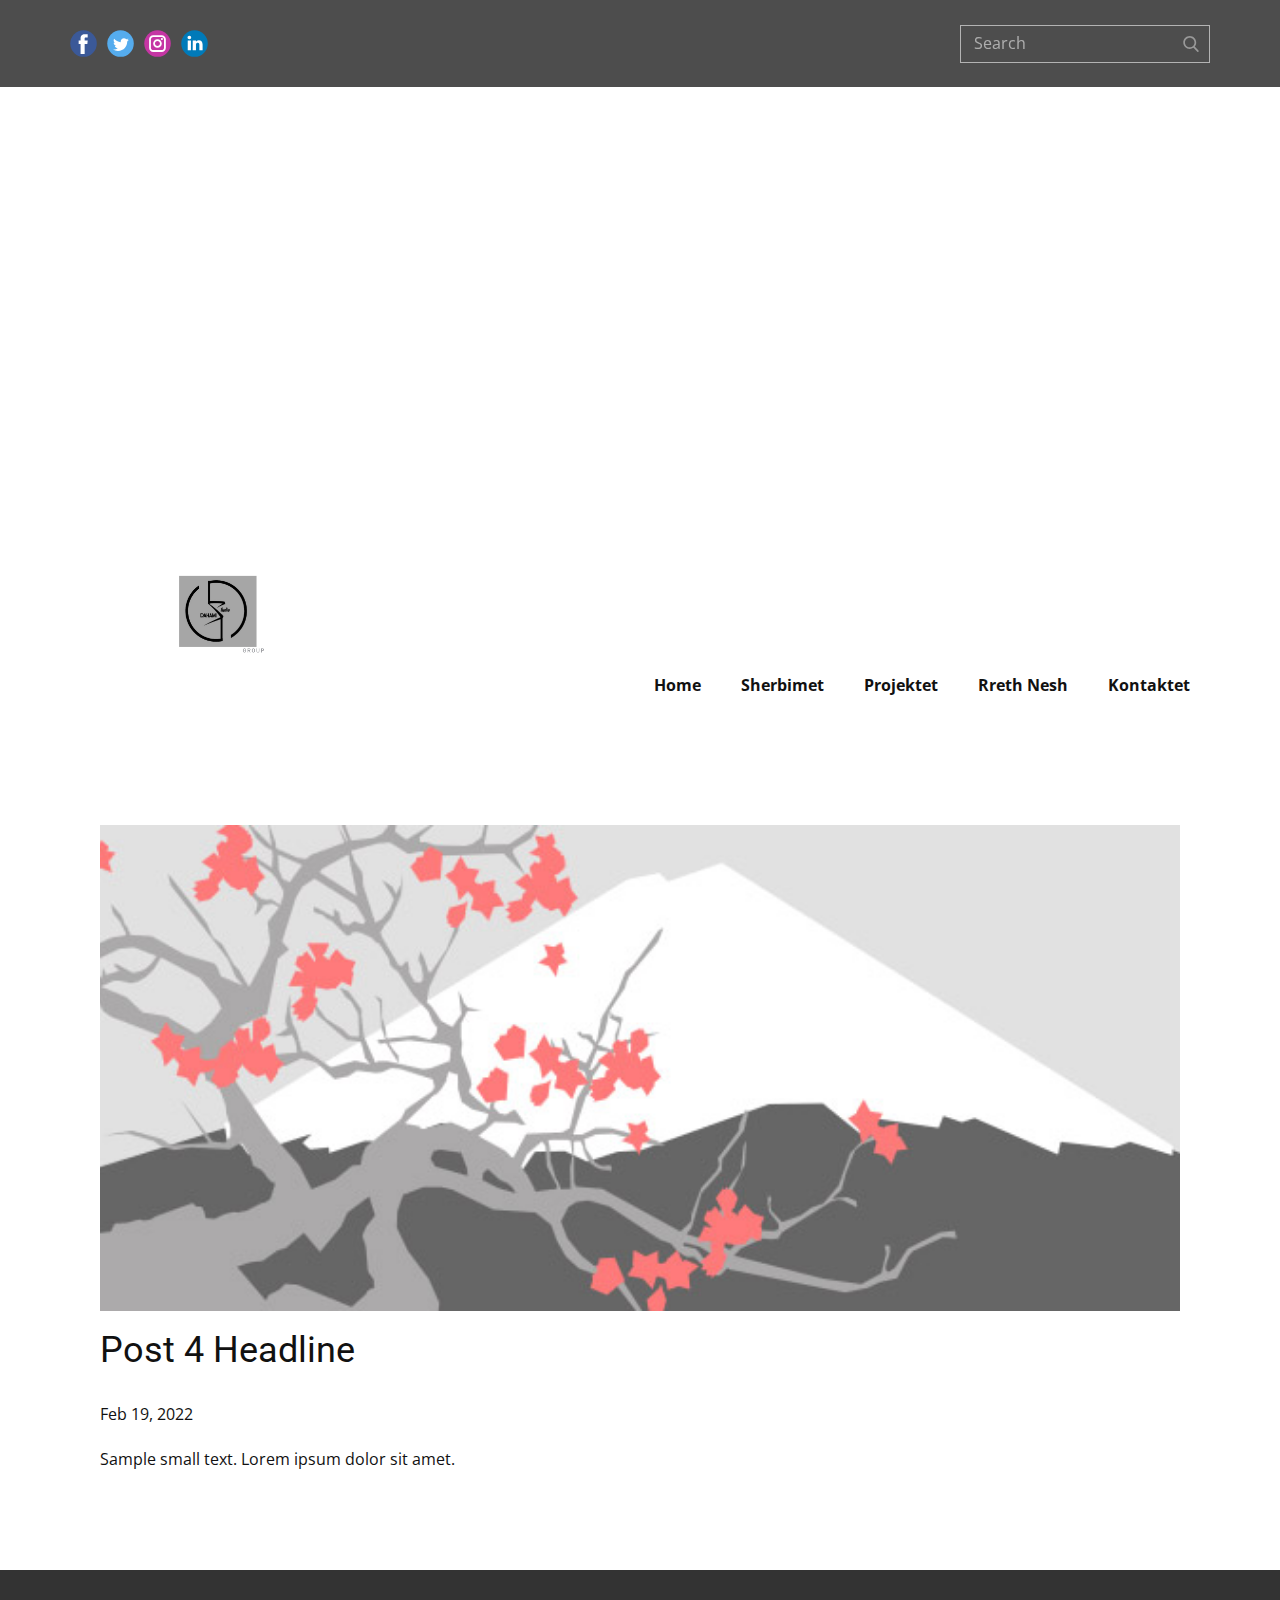
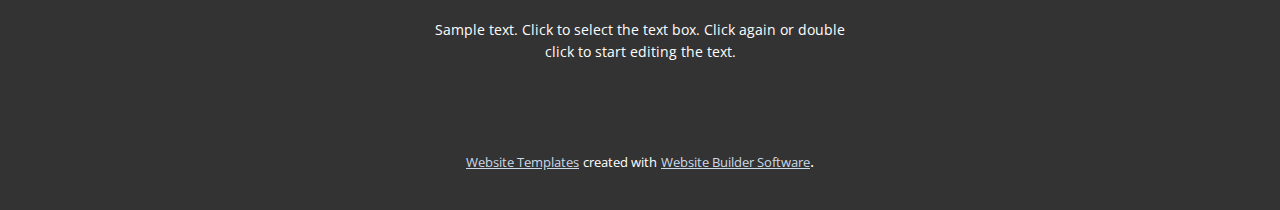
<file: blog/post-3.html>
<!doctype html>
<html style="font-size: 16px;"><head>
    <meta name="viewport" content="width=device-width, initial-scale=1.0">
    <meta charset="utf-8">
    <meta name="keywords" content="Post 1 Headline">
    <meta name="description" content="">
    <meta name="page_type" content="np-template-header-footer-from-plugin">
    <title>Post 4 Headline</title>
    <link rel="stylesheet" href="../nicepage.css" media="screen">
<link rel="stylesheet" href="../Post-Template.css" media="screen">
    <script class="u-script" type="text/javascript" src="../jquery.js" defer=""></script>
    <script class="u-script" type="text/javascript" src="../nicepage.js" defer=""></script>
    <meta name="generator" content="Nicepage 4.5.4, nicepage.com">
    <link id="u-theme-google-font" rel="stylesheet" href="https://fonts.googleapis.com/css?family=Roboto:100,100i,300,300i,400,400i,500,500i,700,700i,900,900i|Open+Sans:300,300i,400,400i,500,500i,600,600i,700,700i,800,800i">
    
    
    <script type="application/ld+json">{
		"@context": "http://schema.org",
		"@type": "Organization",
		"name": "",
		"logo": "images/DahamiStudio1.png",
		"sameAs": [
				"https://www.facebook.com/groups/338887884908549",
				"https://twitter.com/name",
				"https://www.instagram.com/name"
		]
}</script>
    <meta name="theme-color" content="#8aa6c1">
    <meta name="twitter:site" content="@">
    <meta name="twitter:card" content="summary_large_image">
    <meta name="twitter:title" content="Post Template">
    <meta name="twitter:description" content="">
  </head>
  <body class="u-body u-xl-mode"><header class="u-align-left u-clearfix u-header u-section-row-container" id="sec-ce63"><div class="u-section-rows">
        <div class="u-grey-70 u-section-row u-section-row-1" id="sec-46aa">
          <div class="u-clearfix u-sheet u-sheet-1">
            <div class="u-social-icons u-spacing-10 u-social-icons-1">
              <a class="u-social-url" title="facebook" target="_blank" href="https://www.facebook.com/groups/338887884908549"><span class="u-icon u-social-facebook u-social-icon u-icon-1"><svg class="u-svg-link" preserveAspectRatio="xMidYMin slice" viewBox="0 0 112 112" style=""><use xmlns:xlink="http://www.w3.org/1999/xlink" xlink:href="#svg-6f13"></use></svg><svg class="u-svg-content" viewBox="0 0 112 112" x="0" y="0" id="svg-6f13"><circle fill="currentColor" cx="56.1" cy="56.1" r="55"></circle><path fill="#FFFFFF" d="M73.5,31.6h-9.1c-1.4,0-3.6,0.8-3.6,3.9v8.5h12.6L72,58.3H60.8v40.8H43.9V58.3h-8V43.9h8v-9.2
            c0-6.7,3.1-17,17-17h12.5v13.9H73.5z"></path></svg></span>
              </a>
              <a class="u-social-url" title="twitter" target="_blank" href="https://twitter.com/name"><span class="u-icon u-social-icon u-social-twitter u-icon-2"><svg class="u-svg-link" preserveAspectRatio="xMidYMin slice" viewBox="0 0 112 112" style=""><use xmlns:xlink="http://www.w3.org/1999/xlink" xlink:href="#svg-1ddc"></use></svg><svg class="u-svg-content" viewBox="0 0 112 112" x="0" y="0" id="svg-1ddc"><circle fill="currentColor" class="st0" cx="56.1" cy="56.1" r="55"></circle><path fill="#FFFFFF" d="M83.8,47.3c0,0.6,0,1.2,0,1.7c0,17.7-13.5,38.2-38.2,38.2C38,87.2,31,85,25,81.2c1,0.1,2.1,0.2,3.2,0.2
            c6.3,0,12.1-2.1,16.7-5.7c-5.9-0.1-10.8-4-12.5-9.3c0.8,0.2,1.7,0.2,2.5,0.2c1.2,0,2.4-0.2,3.5-0.5c-6.1-1.2-10.8-6.7-10.8-13.1
            c0-0.1,0-0.1,0-0.2c1.8,1,3.9,1.6,6.1,1.7c-3.6-2.4-6-6.5-6-11.2c0-2.5,0.7-4.8,1.8-6.7c6.6,8.1,16.5,13.5,27.6,14
            c-0.2-1-0.3-2-0.3-3.1c0-7.4,6-13.4,13.4-13.4c3.9,0,7.3,1.6,9.8,4.2c3.1-0.6,5.9-1.7,8.5-3.3c-1,3.1-3.1,5.8-5.9,7.4
            c2.7-0.3,5.3-1,7.7-2.1C88.7,43,86.4,45.4,83.8,47.3z"></path></svg></span>
              </a>
              <a class="u-social-url" title="instagram" target="_blank" href="https://www.instagram.com/name"><span class="u-icon u-social-icon u-social-instagram u-icon-3"><svg class="u-svg-link" preserveAspectRatio="xMidYMin slice" viewBox="0 0 112 112" style=""><use xmlns:xlink="http://www.w3.org/1999/xlink" xlink:href="#svg-c3fb"></use></svg><svg class="u-svg-content" viewBox="0 0 112 112" x="0" y="0" id="svg-c3fb"><circle fill="currentColor" cx="56.1" cy="56.1" r="55"></circle><path fill="#FFFFFF" d="M55.9,38.2c-9.9,0-17.9,8-17.9,17.9C38,66,46,74,55.9,74c9.9,0,17.9-8,17.9-17.9C73.8,46.2,65.8,38.2,55.9,38.2
            z M55.9,66.4c-5.7,0-10.3-4.6-10.3-10.3c-0.1-5.7,4.6-10.3,10.3-10.3c5.7,0,10.3,4.6,10.3,10.3C66.2,61.8,61.6,66.4,55.9,66.4z"></path><path fill="#FFFFFF" d="M74.3,33.5c-2.3,0-4.2,1.9-4.2,4.2s1.9,4.2,4.2,4.2s4.2-1.9,4.2-4.2S76.6,33.5,74.3,33.5z"></path><path fill="#FFFFFF" d="M73.1,21.3H38.6c-9.7,0-17.5,7.9-17.5,17.5v34.5c0,9.7,7.9,17.6,17.5,17.6h34.5c9.7,0,17.5-7.9,17.5-17.5V38.8
            C90.6,29.1,82.7,21.3,73.1,21.3z M83,73.3c0,5.5-4.5,9.9-9.9,9.9H38.6c-5.5,0-9.9-4.5-9.9-9.9V38.8c0-5.5,4.5-9.9,9.9-9.9h34.5
            c5.5,0,9.9,4.5,9.9,9.9V73.3z"></path></svg></span>
              </a>
              <a class="u-social-url" target="_blank" data-type="LinkedIn" title="LinkedIn" href=""><span class="u-icon u-social-icon u-social-linkedin u-icon-4"><svg class="u-svg-link" preserveAspectRatio="xMidYMin slice" viewBox="0 0 112 112" style=""><use xmlns:xlink="http://www.w3.org/1999/xlink" xlink:href="#svg-9da1"></use></svg><svg class="u-svg-content" viewBox="0 0 112 112" x="0" y="0" id="svg-9da1"><circle fill="currentColor" cx="56.1" cy="56.1" r="55"></circle><path fill="#FFFFFF" d="M41.3,83.7H27.9V43.4h13.4V83.7z M34.6,37.9L34.6,37.9c-4.6,0-7.5-3.1-7.5-7c0-4,3-7,7.6-7s7.4,3,7.5,7
            C42.2,34.8,39.2,37.9,34.6,37.9z M89.6,83.7H76.2V62.2c0-5.4-1.9-9.1-6.8-9.1c-3.7,0-5.9,2.5-6.9,4.9c-0.4,0.9-0.4,2.1-0.4,3.3v22.5
            H48.7c0,0,0.2-36.5,0-40.3h13.4v5.7c1.8-2.7,5-6.7,12.1-6.7c8.8,0,15.4,5.8,15.4,18.1V83.7z"></path></svg></span>
              </a>
            </div>
            <form action="#" method="get" class="u-border-1 u-border-grey-30 u-expanded-width-xs u-search u-search-right u-search-1">
              <button class="u-search-button" type="submit">
                <span class="u-search-icon u-spacing-10 u-text-grey-40">
                  <svg class="u-svg-link" preserveAspectRatio="xMidYMin slice" viewBox="0 0 56.966 56.966" style=""><use xmlns:xlink="http://www.w3.org/1999/xlink" xlink:href="#svg-9dab"></use></svg>
                  <svg xmlns="http://www.w3.org/2000/svg" xmlns:xlink="http://www.w3.org/1999/xlink" version="1.1" id="svg-9dab" x="0px" y="0px" viewBox="0 0 56.966 56.966" style="enable-background:new 0 0 56.966 56.966;" xml:space="preserve" class="u-svg-content"><path d="M55.146,51.887L41.588,37.786c3.486-4.144,5.396-9.358,5.396-14.786c0-12.682-10.318-23-23-23s-23,10.318-23,23  s10.318,23,23,23c4.761,0,9.298-1.436,13.177-4.162l13.661,14.208c0.571,0.593,1.339,0.92,2.162,0.92  c0.779,0,1.518-0.297,2.079-0.837C56.255,54.982,56.293,53.08,55.146,51.887z M23.984,6c9.374,0,17,7.626,17,17s-7.626,17-17,17  s-17-7.626-17-17S14.61,6,23.984,6z"></path><g></g><g></g><g></g><g></g><g></g><g></g><g></g><g></g><g></g><g></g><g></g><g></g><g></g><g></g><g></g></svg>
                </span>
              </button>
              <input class="u-search-input" type="search" name="search" value="" placeholder="Search">
            </form>
          </div>
          
          
          
          
          
        </div>
        <div class="u-section-row u-section-row-2" id="sec-37e8">
          
          
          
          
          
          <div class="u-clearfix u-sheet u-sheet-2">
            <a href="https://nicepage.com" class="u-image u-logo u-image-1" data-image-width="500" data-image-height="500">
              <img src="../images/DahamiStudio1.png" class="u-logo-image u-logo-image-1" data-image-width="80">
            </a>
            <nav data-position="" class="u-menu u-menu-dropdown u-offcanvas u-menu-1">
              <div class="menu-collapse" style="font-size: 1rem; letter-spacing: 0px; font-weight: 700;">
                <a class="u-button-style u-custom-active-border-color u-custom-border u-custom-border-color u-custom-borders u-custom-hover-border-color u-custom-left-right-menu-spacing u-custom-padding-bottom u-custom-text-active-color u-custom-text-color u-custom-text-hover-color u-custom-top-bottom-menu-spacing u-nav-link" href="#" style="padding: 2px 0px; font-size: calc(1em + 4px);">
                  <svg class="u-svg-link" viewBox="0 0 24 24"><use xmlns:xlink="http://www.w3.org/1999/xlink" xlink:href="#menu-hamburger"></use></svg>
                  <svg class="u-svg-content" version="1.1" id="menu-hamburger" viewBox="0 0 16 16" x="0px" y="0px" xmlns:xlink="http://www.w3.org/1999/xlink" xmlns="http://www.w3.org/2000/svg"><g><rect y="1" width="16" height="2"></rect><rect y="7" width="16" height="2"></rect><rect y="13" width="16" height="2"></rect>
</g></svg>
                </a>
              </div>
              <div class="u-custom-menu u-nav-container">
                <ul class="u-nav u-unstyled u-nav-1"><li class="u-nav-item"><a class="u-button-style u-nav-link u-text-active-palette-1-base u-text-hover-palette-2-base" href="../Home.html" style="padding: 10px 20px;">Home</a>
</li><li class="u-nav-item"><a class="u-button-style u-nav-link u-text-active-palette-1-base u-text-hover-palette-2-base" href="../Home.html#carousel_1afc" data-page-id="3467050" style="padding: 10px 20px;">Sherbimet</a>
</li><li class="u-nav-item"><a class="u-button-style u-nav-link u-text-active-palette-1-base u-text-hover-palette-2-base" style="padding: 10px 20px;">Projektet</a>
</li><li class="u-nav-item"><a class="u-button-style u-nav-link u-text-active-palette-1-base u-text-hover-palette-2-base" href="../Rreth-Nesh.html" style="padding: 10px 20px;">Rreth Nesh</a>
</li><li class="u-nav-item"><a class="u-button-style u-nav-link u-text-active-palette-1-base u-text-hover-palette-2-base" href="../Kontaktet.html" style="padding: 10px 20px;">Kontaktet</a>
</li></ul>
              </div>
              <div class="u-custom-menu u-nav-container-collapse">
                <div class="u-black u-container-style u-inner-container-layout u-opacity u-opacity-95 u-sidenav">
                  <div class="u-inner-container-layout u-sidenav-overflow">
                    <div class="u-menu-close"></div>
                    <ul class="u-align-center u-nav u-popupmenu-items u-unstyled u-nav-2"><li class="u-nav-item"><a class="u-button-style u-nav-link" href="../Home.html" style="padding: 10px 20px;">Home</a>
</li><li class="u-nav-item"><a class="u-button-style u-nav-link" href="../Home.html#carousel_1afc" data-page-id="3467050" style="padding: 10px 20px;">Sherbimet</a>
</li><li class="u-nav-item"><a class="u-button-style u-nav-link" style="padding: 10px 20px;">Projektet</a>
</li><li class="u-nav-item"><a class="u-button-style u-nav-link" href="../Rreth-Nesh.html" style="padding: 10px 20px;">Rreth Nesh</a>
</li><li class="u-nav-item"><a class="u-button-style u-nav-link" href="../Kontaktet.html" style="padding: 10px 20px;">Kontaktet</a>
</li></ul>
                  </div>
                </div>
                <div class="u-black u-menu-overlay u-opacity u-opacity-70"></div>
              </div>
            </nav>
          </div>
        </div>
      </div></header>
    <section class="u-align-center u-clearfix u-section-1" id="sec-2dc2">
      <div class="u-clearfix u-sheet u-valign-middle-md u-valign-middle-sm u-valign-middle-xs u-sheet-1"><!--post_details--><!--post_details_options_json--><!--{"source":""}--><!--/post_details_options_json--><!--blog_post-->
        <div class="u-container-style u-expanded-width u-post-details u-post-details-1">
          <div class="u-container-layout u-valign-middle u-container-layout-1"><!--blog_post_image-->
            <img alt="" class="u-blog-control u-expanded-width u-image u-image-default u-image-1" src="[data-uri]"><!--/blog_post_image--><!--blog_post_header-->
            <h2 class="u-blog-control u-text u-text-1">Post 4 Headline</h2><!--/blog_post_header--><!--blog_post_metadata-->
            <div class="u-blog-control u-metadata u-metadata-1"><!--blog_post_metadata_date-->
              <span class="u-meta-date u-meta-icon">Feb 19, 2022</span><!--/blog_post_metadata_date--><!--blog_post_metadata_category-->
              <!--/blog_post_metadata_category--><!--blog_post_metadata_comments-->
              <!--/blog_post_metadata_comments-->
            </div><!--/blog_post_metadata--><!--blog_post_content-->
            <div class="u-align-justify u-blog-control u-post-content u-text u-text-2 fr-view">
  Sample small text. Lorem ipsum dolor sit amet.
  </div><!--/blog_post_content-->
          </div>
        </div><!--/blog_post--><!--/post_details-->
      </div>
    </section>
    
    
    <footer class="u-align-center u-clearfix u-footer u-grey-80 u-footer" id="sec-ee34"><div class="u-clearfix u-sheet u-sheet-1">
        <p class="u-small-text u-text u-text-variant u-text-1">Sample text. Click to select the text box. Click again or double click to start editing the text.</p>
      </div></footer>
    <section class="u-backlink u-clearfix u-grey-80">
      <a class="u-link" href="https://nicepage.com/website-templates" target="_blank">
        <span>Website Templates</span>
      </a>
      <p class="u-text">
        <span>created with</span>
      </p>
      <a class="u-link" href="" target="_blank">
        <span>Website Builder Software</span>
      </a>. 
    </section>
  
</body></html>
</file>
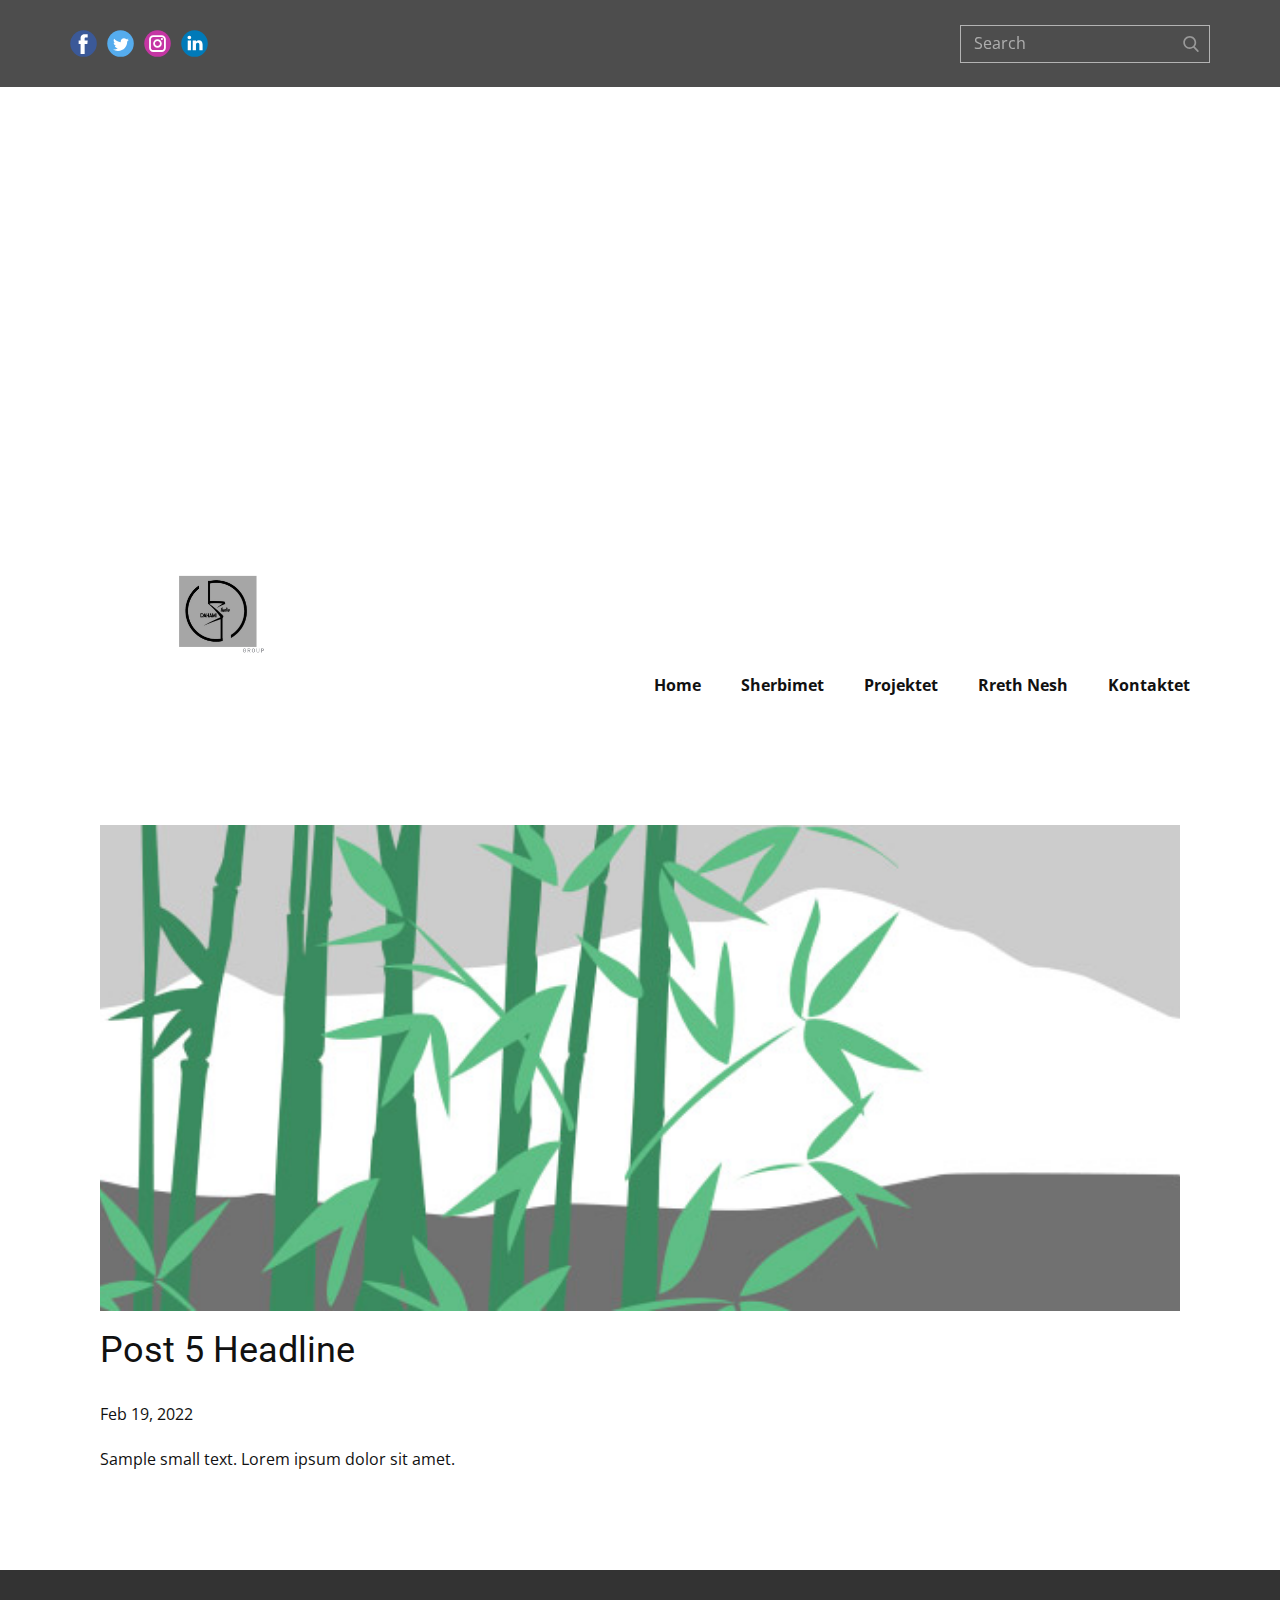
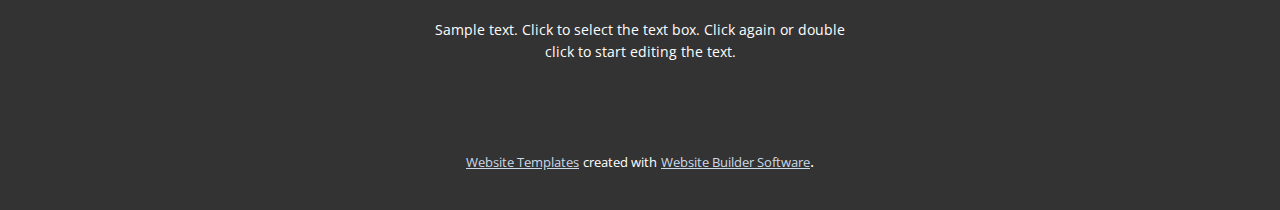
<file: blog/post-4.html>
<!doctype html>
<html style="font-size: 16px;"><head>
    <meta name="viewport" content="width=device-width, initial-scale=1.0">
    <meta charset="utf-8">
    <meta name="keywords" content="Post 1 Headline">
    <meta name="description" content="">
    <meta name="page_type" content="np-template-header-footer-from-plugin">
    <title>Post 5 Headline</title>
    <link rel="stylesheet" href="../nicepage.css" media="screen">
<link rel="stylesheet" href="../Post-Template.css" media="screen">
    <script class="u-script" type="text/javascript" src="../jquery.js" defer=""></script>
    <script class="u-script" type="text/javascript" src="../nicepage.js" defer=""></script>
    <meta name="generator" content="Nicepage 4.5.4, nicepage.com">
    <link id="u-theme-google-font" rel="stylesheet" href="https://fonts.googleapis.com/css?family=Roboto:100,100i,300,300i,400,400i,500,500i,700,700i,900,900i|Open+Sans:300,300i,400,400i,500,500i,600,600i,700,700i,800,800i">
    
    
    <script type="application/ld+json">{
		"@context": "http://schema.org",
		"@type": "Organization",
		"name": "",
		"logo": "images/DahamiStudio1.png",
		"sameAs": [
				"https://www.facebook.com/groups/338887884908549",
				"https://twitter.com/name",
				"https://www.instagram.com/name"
		]
}</script>
    <meta name="theme-color" content="#8aa6c1">
    <meta name="twitter:site" content="@">
    <meta name="twitter:card" content="summary_large_image">
    <meta name="twitter:title" content="Post Template">
    <meta name="twitter:description" content="">
  </head>
  <body class="u-body u-xl-mode"><header class="u-align-left u-clearfix u-header u-section-row-container" id="sec-ce63"><div class="u-section-rows">
        <div class="u-grey-70 u-section-row u-section-row-1" id="sec-46aa">
          <div class="u-clearfix u-sheet u-sheet-1">
            <div class="u-social-icons u-spacing-10 u-social-icons-1">
              <a class="u-social-url" title="facebook" target="_blank" href="https://www.facebook.com/groups/338887884908549"><span class="u-icon u-social-facebook u-social-icon u-icon-1"><svg class="u-svg-link" preserveAspectRatio="xMidYMin slice" viewBox="0 0 112 112" style=""><use xmlns:xlink="http://www.w3.org/1999/xlink" xlink:href="#svg-6f13"></use></svg><svg class="u-svg-content" viewBox="0 0 112 112" x="0" y="0" id="svg-6f13"><circle fill="currentColor" cx="56.1" cy="56.1" r="55"></circle><path fill="#FFFFFF" d="M73.5,31.6h-9.1c-1.4,0-3.6,0.8-3.6,3.9v8.5h12.6L72,58.3H60.8v40.8H43.9V58.3h-8V43.9h8v-9.2
            c0-6.7,3.1-17,17-17h12.5v13.9H73.5z"></path></svg></span>
              </a>
              <a class="u-social-url" title="twitter" target="_blank" href="https://twitter.com/name"><span class="u-icon u-social-icon u-social-twitter u-icon-2"><svg class="u-svg-link" preserveAspectRatio="xMidYMin slice" viewBox="0 0 112 112" style=""><use xmlns:xlink="http://www.w3.org/1999/xlink" xlink:href="#svg-1ddc"></use></svg><svg class="u-svg-content" viewBox="0 0 112 112" x="0" y="0" id="svg-1ddc"><circle fill="currentColor" class="st0" cx="56.1" cy="56.1" r="55"></circle><path fill="#FFFFFF" d="M83.8,47.3c0,0.6,0,1.2,0,1.7c0,17.7-13.5,38.2-38.2,38.2C38,87.2,31,85,25,81.2c1,0.1,2.1,0.2,3.2,0.2
            c6.3,0,12.1-2.1,16.7-5.7c-5.9-0.1-10.8-4-12.5-9.3c0.8,0.2,1.7,0.2,2.5,0.2c1.2,0,2.4-0.2,3.5-0.5c-6.1-1.2-10.8-6.7-10.8-13.1
            c0-0.1,0-0.1,0-0.2c1.8,1,3.9,1.6,6.1,1.7c-3.6-2.4-6-6.5-6-11.2c0-2.5,0.7-4.8,1.8-6.7c6.6,8.1,16.5,13.5,27.6,14
            c-0.2-1-0.3-2-0.3-3.1c0-7.4,6-13.4,13.4-13.4c3.9,0,7.3,1.6,9.8,4.2c3.1-0.6,5.9-1.7,8.5-3.3c-1,3.1-3.1,5.8-5.9,7.4
            c2.7-0.3,5.3-1,7.7-2.1C88.7,43,86.4,45.4,83.8,47.3z"></path></svg></span>
              </a>
              <a class="u-social-url" title="instagram" target="_blank" href="https://www.instagram.com/name"><span class="u-icon u-social-icon u-social-instagram u-icon-3"><svg class="u-svg-link" preserveAspectRatio="xMidYMin slice" viewBox="0 0 112 112" style=""><use xmlns:xlink="http://www.w3.org/1999/xlink" xlink:href="#svg-c3fb"></use></svg><svg class="u-svg-content" viewBox="0 0 112 112" x="0" y="0" id="svg-c3fb"><circle fill="currentColor" cx="56.1" cy="56.1" r="55"></circle><path fill="#FFFFFF" d="M55.9,38.2c-9.9,0-17.9,8-17.9,17.9C38,66,46,74,55.9,74c9.9,0,17.9-8,17.9-17.9C73.8,46.2,65.8,38.2,55.9,38.2
            z M55.9,66.4c-5.7,0-10.3-4.6-10.3-10.3c-0.1-5.7,4.6-10.3,10.3-10.3c5.7,0,10.3,4.6,10.3,10.3C66.2,61.8,61.6,66.4,55.9,66.4z"></path><path fill="#FFFFFF" d="M74.3,33.5c-2.3,0-4.2,1.9-4.2,4.2s1.9,4.2,4.2,4.2s4.2-1.9,4.2-4.2S76.6,33.5,74.3,33.5z"></path><path fill="#FFFFFF" d="M73.1,21.3H38.6c-9.7,0-17.5,7.9-17.5,17.5v34.5c0,9.7,7.9,17.6,17.5,17.6h34.5c9.7,0,17.5-7.9,17.5-17.5V38.8
            C90.6,29.1,82.7,21.3,73.1,21.3z M83,73.3c0,5.5-4.5,9.9-9.9,9.9H38.6c-5.5,0-9.9-4.5-9.9-9.9V38.8c0-5.5,4.5-9.9,9.9-9.9h34.5
            c5.5,0,9.9,4.5,9.9,9.9V73.3z"></path></svg></span>
              </a>
              <a class="u-social-url" target="_blank" data-type="LinkedIn" title="LinkedIn" href=""><span class="u-icon u-social-icon u-social-linkedin u-icon-4"><svg class="u-svg-link" preserveAspectRatio="xMidYMin slice" viewBox="0 0 112 112" style=""><use xmlns:xlink="http://www.w3.org/1999/xlink" xlink:href="#svg-9da1"></use></svg><svg class="u-svg-content" viewBox="0 0 112 112" x="0" y="0" id="svg-9da1"><circle fill="currentColor" cx="56.1" cy="56.1" r="55"></circle><path fill="#FFFFFF" d="M41.3,83.7H27.9V43.4h13.4V83.7z M34.6,37.9L34.6,37.9c-4.6,0-7.5-3.1-7.5-7c0-4,3-7,7.6-7s7.4,3,7.5,7
            C42.2,34.8,39.2,37.9,34.6,37.9z M89.6,83.7H76.2V62.2c0-5.4-1.9-9.1-6.8-9.1c-3.7,0-5.9,2.5-6.9,4.9c-0.4,0.9-0.4,2.1-0.4,3.3v22.5
            H48.7c0,0,0.2-36.5,0-40.3h13.4v5.7c1.8-2.7,5-6.7,12.1-6.7c8.8,0,15.4,5.8,15.4,18.1V83.7z"></path></svg></span>
              </a>
            </div>
            <form action="#" method="get" class="u-border-1 u-border-grey-30 u-expanded-width-xs u-search u-search-right u-search-1">
              <button class="u-search-button" type="submit">
                <span class="u-search-icon u-spacing-10 u-text-grey-40">
                  <svg class="u-svg-link" preserveAspectRatio="xMidYMin slice" viewBox="0 0 56.966 56.966" style=""><use xmlns:xlink="http://www.w3.org/1999/xlink" xlink:href="#svg-9dab"></use></svg>
                  <svg xmlns="http://www.w3.org/2000/svg" xmlns:xlink="http://www.w3.org/1999/xlink" version="1.1" id="svg-9dab" x="0px" y="0px" viewBox="0 0 56.966 56.966" style="enable-background:new 0 0 56.966 56.966;" xml:space="preserve" class="u-svg-content"><path d="M55.146,51.887L41.588,37.786c3.486-4.144,5.396-9.358,5.396-14.786c0-12.682-10.318-23-23-23s-23,10.318-23,23  s10.318,23,23,23c4.761,0,9.298-1.436,13.177-4.162l13.661,14.208c0.571,0.593,1.339,0.92,2.162,0.92  c0.779,0,1.518-0.297,2.079-0.837C56.255,54.982,56.293,53.08,55.146,51.887z M23.984,6c9.374,0,17,7.626,17,17s-7.626,17-17,17  s-17-7.626-17-17S14.61,6,23.984,6z"></path><g></g><g></g><g></g><g></g><g></g><g></g><g></g><g></g><g></g><g></g><g></g><g></g><g></g><g></g><g></g></svg>
                </span>
              </button>
              <input class="u-search-input" type="search" name="search" value="" placeholder="Search">
            </form>
          </div>
          
          
          
          
          
        </div>
        <div class="u-section-row u-section-row-2" id="sec-37e8">
          
          
          
          
          
          <div class="u-clearfix u-sheet u-sheet-2">
            <a href="https://nicepage.com" class="u-image u-logo u-image-1" data-image-width="500" data-image-height="500">
              <img src="../images/DahamiStudio1.png" class="u-logo-image u-logo-image-1" data-image-width="80">
            </a>
            <nav data-position="" class="u-menu u-menu-dropdown u-offcanvas u-menu-1">
              <div class="menu-collapse" style="font-size: 1rem; letter-spacing: 0px; font-weight: 700;">
                <a class="u-button-style u-custom-active-border-color u-custom-border u-custom-border-color u-custom-borders u-custom-hover-border-color u-custom-left-right-menu-spacing u-custom-padding-bottom u-custom-text-active-color u-custom-text-color u-custom-text-hover-color u-custom-top-bottom-menu-spacing u-nav-link" href="#" style="padding: 2px 0px; font-size: calc(1em + 4px);">
                  <svg class="u-svg-link" viewBox="0 0 24 24"><use xmlns:xlink="http://www.w3.org/1999/xlink" xlink:href="#menu-hamburger"></use></svg>
                  <svg class="u-svg-content" version="1.1" id="menu-hamburger" viewBox="0 0 16 16" x="0px" y="0px" xmlns:xlink="http://www.w3.org/1999/xlink" xmlns="http://www.w3.org/2000/svg"><g><rect y="1" width="16" height="2"></rect><rect y="7" width="16" height="2"></rect><rect y="13" width="16" height="2"></rect>
</g></svg>
                </a>
              </div>
              <div class="u-custom-menu u-nav-container">
                <ul class="u-nav u-unstyled u-nav-1"><li class="u-nav-item"><a class="u-button-style u-nav-link u-text-active-palette-1-base u-text-hover-palette-2-base" href="../Home.html" style="padding: 10px 20px;">Home</a>
</li><li class="u-nav-item"><a class="u-button-style u-nav-link u-text-active-palette-1-base u-text-hover-palette-2-base" href="../Home.html#carousel_1afc" data-page-id="3467050" style="padding: 10px 20px;">Sherbimet</a>
</li><li class="u-nav-item"><a class="u-button-style u-nav-link u-text-active-palette-1-base u-text-hover-palette-2-base" style="padding: 10px 20px;">Projektet</a>
</li><li class="u-nav-item"><a class="u-button-style u-nav-link u-text-active-palette-1-base u-text-hover-palette-2-base" href="../Rreth-Nesh.html" style="padding: 10px 20px;">Rreth Nesh</a>
</li><li class="u-nav-item"><a class="u-button-style u-nav-link u-text-active-palette-1-base u-text-hover-palette-2-base" href="../Kontaktet.html" style="padding: 10px 20px;">Kontaktet</a>
</li></ul>
              </div>
              <div class="u-custom-menu u-nav-container-collapse">
                <div class="u-black u-container-style u-inner-container-layout u-opacity u-opacity-95 u-sidenav">
                  <div class="u-inner-container-layout u-sidenav-overflow">
                    <div class="u-menu-close"></div>
                    <ul class="u-align-center u-nav u-popupmenu-items u-unstyled u-nav-2"><li class="u-nav-item"><a class="u-button-style u-nav-link" href="../Home.html" style="padding: 10px 20px;">Home</a>
</li><li class="u-nav-item"><a class="u-button-style u-nav-link" href="../Home.html#carousel_1afc" data-page-id="3467050" style="padding: 10px 20px;">Sherbimet</a>
</li><li class="u-nav-item"><a class="u-button-style u-nav-link" style="padding: 10px 20px;">Projektet</a>
</li><li class="u-nav-item"><a class="u-button-style u-nav-link" href="../Rreth-Nesh.html" style="padding: 10px 20px;">Rreth Nesh</a>
</li><li class="u-nav-item"><a class="u-button-style u-nav-link" href="../Kontaktet.html" style="padding: 10px 20px;">Kontaktet</a>
</li></ul>
                  </div>
                </div>
                <div class="u-black u-menu-overlay u-opacity u-opacity-70"></div>
              </div>
            </nav>
          </div>
        </div>
      </div></header>
    <section class="u-align-center u-clearfix u-section-1" id="sec-2dc2">
      <div class="u-clearfix u-sheet u-valign-middle-md u-valign-middle-sm u-valign-middle-xs u-sheet-1"><!--post_details--><!--post_details_options_json--><!--{"source":""}--><!--/post_details_options_json--><!--blog_post-->
        <div class="u-container-style u-expanded-width u-post-details u-post-details-1">
          <div class="u-container-layout u-valign-middle u-container-layout-1"><!--blog_post_image-->
            <img alt="" class="u-blog-control u-expanded-width u-image u-image-default u-image-1" src="[data-uri]"><!--/blog_post_image--><!--blog_post_header-->
            <h2 class="u-blog-control u-text u-text-1">Post 5 Headline</h2><!--/blog_post_header--><!--blog_post_metadata-->
            <div class="u-blog-control u-metadata u-metadata-1"><!--blog_post_metadata_date-->
              <span class="u-meta-date u-meta-icon">Feb 19, 2022</span><!--/blog_post_metadata_date--><!--blog_post_metadata_category-->
              <!--/blog_post_metadata_category--><!--blog_post_metadata_comments-->
              <!--/blog_post_metadata_comments-->
            </div><!--/blog_post_metadata--><!--blog_post_content-->
            <div class="u-align-justify u-blog-control u-post-content u-text u-text-2 fr-view">
  Sample small text. Lorem ipsum dolor sit amet.
  </div><!--/blog_post_content-->
          </div>
        </div><!--/blog_post--><!--/post_details-->
      </div>
    </section>
    
    
    <footer class="u-align-center u-clearfix u-footer u-grey-80 u-footer" id="sec-ee34"><div class="u-clearfix u-sheet u-sheet-1">
        <p class="u-small-text u-text u-text-variant u-text-1">Sample text. Click to select the text box. Click again or double click to start editing the text.</p>
      </div></footer>
    <section class="u-backlink u-clearfix u-grey-80">
      <a class="u-link" href="https://nicepage.com/website-templates" target="_blank">
        <span>Website Templates</span>
      </a>
      <p class="u-text">
        <span>created with</span>
      </p>
      <a class="u-link" href="" target="_blank">
        <span>Website Builder Software</span>
      </a>. 
    </section>
  
</body></html>
</file>
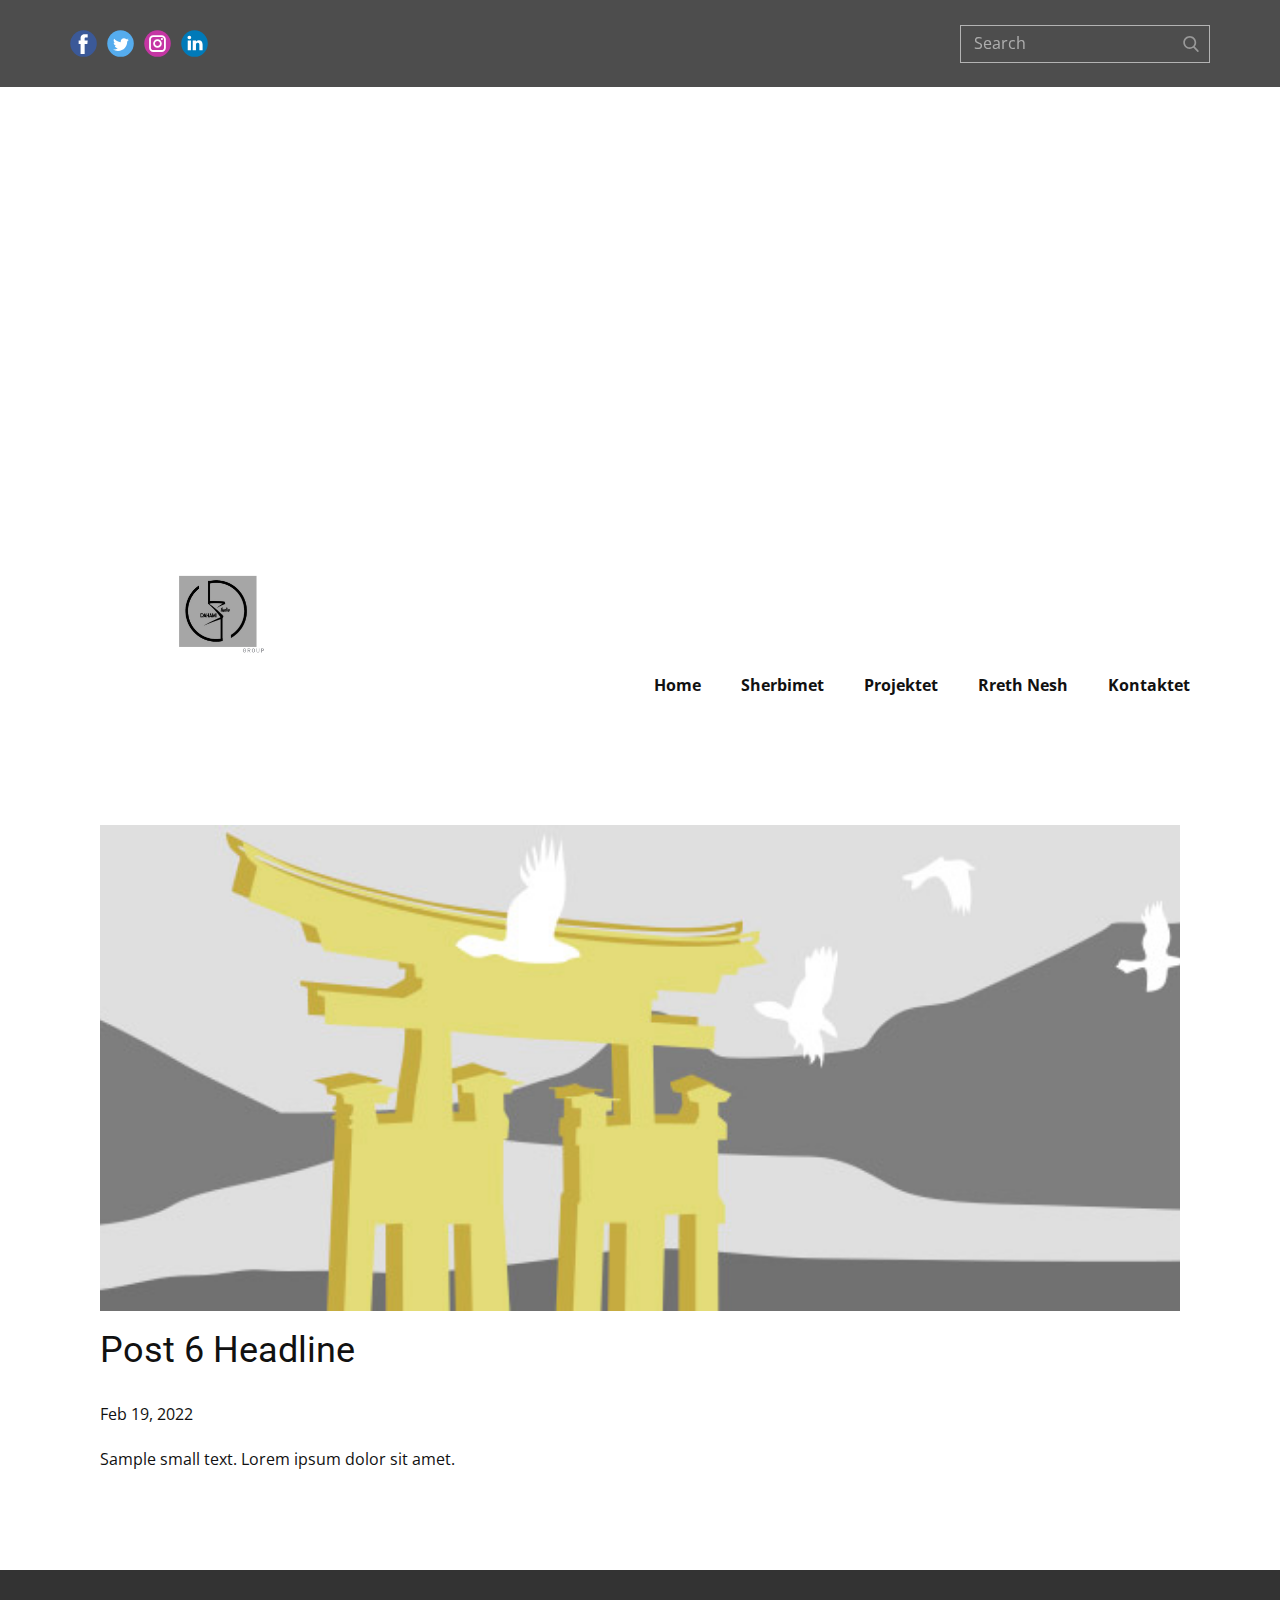
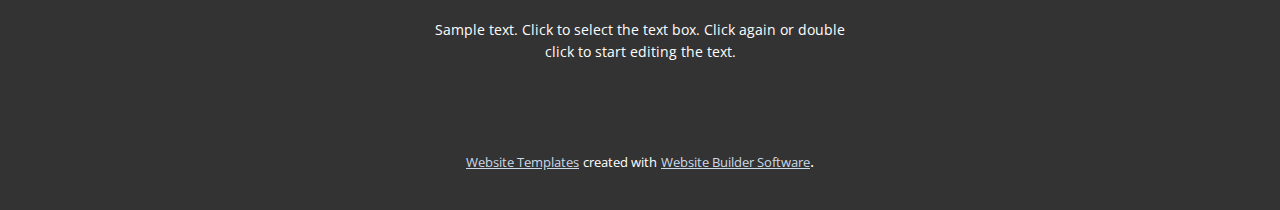
<file: blog/post-5.html>
<!doctype html>
<html style="font-size: 16px;"><head>
    <meta name="viewport" content="width=device-width, initial-scale=1.0">
    <meta charset="utf-8">
    <meta name="keywords" content="Post 1 Headline">
    <meta name="description" content="">
    <meta name="page_type" content="np-template-header-footer-from-plugin">
    <title>Post 6 Headline</title>
    <link rel="stylesheet" href="../nicepage.css" media="screen">
<link rel="stylesheet" href="../Post-Template.css" media="screen">
    <script class="u-script" type="text/javascript" src="../jquery.js" defer=""></script>
    <script class="u-script" type="text/javascript" src="../nicepage.js" defer=""></script>
    <meta name="generator" content="Nicepage 4.5.4, nicepage.com">
    <link id="u-theme-google-font" rel="stylesheet" href="https://fonts.googleapis.com/css?family=Roboto:100,100i,300,300i,400,400i,500,500i,700,700i,900,900i|Open+Sans:300,300i,400,400i,500,500i,600,600i,700,700i,800,800i">
    
    
    <script type="application/ld+json">{
		"@context": "http://schema.org",
		"@type": "Organization",
		"name": "",
		"logo": "images/DahamiStudio1.png",
		"sameAs": [
				"https://www.facebook.com/groups/338887884908549",
				"https://twitter.com/name",
				"https://www.instagram.com/name"
		]
}</script>
    <meta name="theme-color" content="#8aa6c1">
    <meta name="twitter:site" content="@">
    <meta name="twitter:card" content="summary_large_image">
    <meta name="twitter:title" content="Post Template">
    <meta name="twitter:description" content="">
  </head>
  <body class="u-body u-xl-mode"><header class="u-align-left u-clearfix u-header u-section-row-container" id="sec-ce63"><div class="u-section-rows">
        <div class="u-grey-70 u-section-row u-section-row-1" id="sec-46aa">
          <div class="u-clearfix u-sheet u-sheet-1">
            <div class="u-social-icons u-spacing-10 u-social-icons-1">
              <a class="u-social-url" title="facebook" target="_blank" href="https://www.facebook.com/groups/338887884908549"><span class="u-icon u-social-facebook u-social-icon u-icon-1"><svg class="u-svg-link" preserveAspectRatio="xMidYMin slice" viewBox="0 0 112 112" style=""><use xmlns:xlink="http://www.w3.org/1999/xlink" xlink:href="#svg-6f13"></use></svg><svg class="u-svg-content" viewBox="0 0 112 112" x="0" y="0" id="svg-6f13"><circle fill="currentColor" cx="56.1" cy="56.1" r="55"></circle><path fill="#FFFFFF" d="M73.5,31.6h-9.1c-1.4,0-3.6,0.8-3.6,3.9v8.5h12.6L72,58.3H60.8v40.8H43.9V58.3h-8V43.9h8v-9.2
            c0-6.7,3.1-17,17-17h12.5v13.9H73.5z"></path></svg></span>
              </a>
              <a class="u-social-url" title="twitter" target="_blank" href="https://twitter.com/name"><span class="u-icon u-social-icon u-social-twitter u-icon-2"><svg class="u-svg-link" preserveAspectRatio="xMidYMin slice" viewBox="0 0 112 112" style=""><use xmlns:xlink="http://www.w3.org/1999/xlink" xlink:href="#svg-1ddc"></use></svg><svg class="u-svg-content" viewBox="0 0 112 112" x="0" y="0" id="svg-1ddc"><circle fill="currentColor" class="st0" cx="56.1" cy="56.1" r="55"></circle><path fill="#FFFFFF" d="M83.8,47.3c0,0.6,0,1.2,0,1.7c0,17.7-13.5,38.2-38.2,38.2C38,87.2,31,85,25,81.2c1,0.1,2.1,0.2,3.2,0.2
            c6.3,0,12.1-2.1,16.7-5.7c-5.9-0.1-10.8-4-12.5-9.3c0.8,0.2,1.7,0.2,2.5,0.2c1.2,0,2.4-0.2,3.5-0.5c-6.1-1.2-10.8-6.7-10.8-13.1
            c0-0.1,0-0.1,0-0.2c1.8,1,3.9,1.6,6.1,1.7c-3.6-2.4-6-6.5-6-11.2c0-2.5,0.7-4.8,1.8-6.7c6.6,8.1,16.5,13.5,27.6,14
            c-0.2-1-0.3-2-0.3-3.1c0-7.4,6-13.4,13.4-13.4c3.9,0,7.3,1.6,9.8,4.2c3.1-0.6,5.9-1.7,8.5-3.3c-1,3.1-3.1,5.8-5.9,7.4
            c2.7-0.3,5.3-1,7.7-2.1C88.7,43,86.4,45.4,83.8,47.3z"></path></svg></span>
              </a>
              <a class="u-social-url" title="instagram" target="_blank" href="https://www.instagram.com/name"><span class="u-icon u-social-icon u-social-instagram u-icon-3"><svg class="u-svg-link" preserveAspectRatio="xMidYMin slice" viewBox="0 0 112 112" style=""><use xmlns:xlink="http://www.w3.org/1999/xlink" xlink:href="#svg-c3fb"></use></svg><svg class="u-svg-content" viewBox="0 0 112 112" x="0" y="0" id="svg-c3fb"><circle fill="currentColor" cx="56.1" cy="56.1" r="55"></circle><path fill="#FFFFFF" d="M55.9,38.2c-9.9,0-17.9,8-17.9,17.9C38,66,46,74,55.9,74c9.9,0,17.9-8,17.9-17.9C73.8,46.2,65.8,38.2,55.9,38.2
            z M55.9,66.4c-5.7,0-10.3-4.6-10.3-10.3c-0.1-5.7,4.6-10.3,10.3-10.3c5.7,0,10.3,4.6,10.3,10.3C66.2,61.8,61.6,66.4,55.9,66.4z"></path><path fill="#FFFFFF" d="M74.3,33.5c-2.3,0-4.2,1.9-4.2,4.2s1.9,4.2,4.2,4.2s4.2-1.9,4.2-4.2S76.6,33.5,74.3,33.5z"></path><path fill="#FFFFFF" d="M73.1,21.3H38.6c-9.7,0-17.5,7.9-17.5,17.5v34.5c0,9.7,7.9,17.6,17.5,17.6h34.5c9.7,0,17.5-7.9,17.5-17.5V38.8
            C90.6,29.1,82.7,21.3,73.1,21.3z M83,73.3c0,5.5-4.5,9.9-9.9,9.9H38.6c-5.5,0-9.9-4.5-9.9-9.9V38.8c0-5.5,4.5-9.9,9.9-9.9h34.5
            c5.5,0,9.9,4.5,9.9,9.9V73.3z"></path></svg></span>
              </a>
              <a class="u-social-url" target="_blank" data-type="LinkedIn" title="LinkedIn" href=""><span class="u-icon u-social-icon u-social-linkedin u-icon-4"><svg class="u-svg-link" preserveAspectRatio="xMidYMin slice" viewBox="0 0 112 112" style=""><use xmlns:xlink="http://www.w3.org/1999/xlink" xlink:href="#svg-9da1"></use></svg><svg class="u-svg-content" viewBox="0 0 112 112" x="0" y="0" id="svg-9da1"><circle fill="currentColor" cx="56.1" cy="56.1" r="55"></circle><path fill="#FFFFFF" d="M41.3,83.7H27.9V43.4h13.4V83.7z M34.6,37.9L34.6,37.9c-4.6,0-7.5-3.1-7.5-7c0-4,3-7,7.6-7s7.4,3,7.5,7
            C42.2,34.8,39.2,37.9,34.6,37.9z M89.6,83.7H76.2V62.2c0-5.4-1.9-9.1-6.8-9.1c-3.7,0-5.9,2.5-6.9,4.9c-0.4,0.9-0.4,2.1-0.4,3.3v22.5
            H48.7c0,0,0.2-36.5,0-40.3h13.4v5.7c1.8-2.7,5-6.7,12.1-6.7c8.8,0,15.4,5.8,15.4,18.1V83.7z"></path></svg></span>
              </a>
            </div>
            <form action="#" method="get" class="u-border-1 u-border-grey-30 u-expanded-width-xs u-search u-search-right u-search-1">
              <button class="u-search-button" type="submit">
                <span class="u-search-icon u-spacing-10 u-text-grey-40">
                  <svg class="u-svg-link" preserveAspectRatio="xMidYMin slice" viewBox="0 0 56.966 56.966" style=""><use xmlns:xlink="http://www.w3.org/1999/xlink" xlink:href="#svg-9dab"></use></svg>
                  <svg xmlns="http://www.w3.org/2000/svg" xmlns:xlink="http://www.w3.org/1999/xlink" version="1.1" id="svg-9dab" x="0px" y="0px" viewBox="0 0 56.966 56.966" style="enable-background:new 0 0 56.966 56.966;" xml:space="preserve" class="u-svg-content"><path d="M55.146,51.887L41.588,37.786c3.486-4.144,5.396-9.358,5.396-14.786c0-12.682-10.318-23-23-23s-23,10.318-23,23  s10.318,23,23,23c4.761,0,9.298-1.436,13.177-4.162l13.661,14.208c0.571,0.593,1.339,0.92,2.162,0.92  c0.779,0,1.518-0.297,2.079-0.837C56.255,54.982,56.293,53.08,55.146,51.887z M23.984,6c9.374,0,17,7.626,17,17s-7.626,17-17,17  s-17-7.626-17-17S14.61,6,23.984,6z"></path><g></g><g></g><g></g><g></g><g></g><g></g><g></g><g></g><g></g><g></g><g></g><g></g><g></g><g></g><g></g></svg>
                </span>
              </button>
              <input class="u-search-input" type="search" name="search" value="" placeholder="Search">
            </form>
          </div>
          
          
          
          
          
        </div>
        <div class="u-section-row u-section-row-2" id="sec-37e8">
          
          
          
          
          
          <div class="u-clearfix u-sheet u-sheet-2">
            <a href="https://nicepage.com" class="u-image u-logo u-image-1" data-image-width="500" data-image-height="500">
              <img src="../images/DahamiStudio1.png" class="u-logo-image u-logo-image-1" data-image-width="80">
            </a>
            <nav data-position="" class="u-menu u-menu-dropdown u-offcanvas u-menu-1">
              <div class="menu-collapse" style="font-size: 1rem; letter-spacing: 0px; font-weight: 700;">
                <a class="u-button-style u-custom-active-border-color u-custom-border u-custom-border-color u-custom-borders u-custom-hover-border-color u-custom-left-right-menu-spacing u-custom-padding-bottom u-custom-text-active-color u-custom-text-color u-custom-text-hover-color u-custom-top-bottom-menu-spacing u-nav-link" href="#" style="padding: 2px 0px; font-size: calc(1em + 4px);">
                  <svg class="u-svg-link" viewBox="0 0 24 24"><use xmlns:xlink="http://www.w3.org/1999/xlink" xlink:href="#menu-hamburger"></use></svg>
                  <svg class="u-svg-content" version="1.1" id="menu-hamburger" viewBox="0 0 16 16" x="0px" y="0px" xmlns:xlink="http://www.w3.org/1999/xlink" xmlns="http://www.w3.org/2000/svg"><g><rect y="1" width="16" height="2"></rect><rect y="7" width="16" height="2"></rect><rect y="13" width="16" height="2"></rect>
</g></svg>
                </a>
              </div>
              <div class="u-custom-menu u-nav-container">
                <ul class="u-nav u-unstyled u-nav-1"><li class="u-nav-item"><a class="u-button-style u-nav-link u-text-active-palette-1-base u-text-hover-palette-2-base" href="../Home.html" style="padding: 10px 20px;">Home</a>
</li><li class="u-nav-item"><a class="u-button-style u-nav-link u-text-active-palette-1-base u-text-hover-palette-2-base" href="../Home.html#carousel_1afc" data-page-id="3467050" style="padding: 10px 20px;">Sherbimet</a>
</li><li class="u-nav-item"><a class="u-button-style u-nav-link u-text-active-palette-1-base u-text-hover-palette-2-base" style="padding: 10px 20px;">Projektet</a>
</li><li class="u-nav-item"><a class="u-button-style u-nav-link u-text-active-palette-1-base u-text-hover-palette-2-base" href="../Rreth-Nesh.html" style="padding: 10px 20px;">Rreth Nesh</a>
</li><li class="u-nav-item"><a class="u-button-style u-nav-link u-text-active-palette-1-base u-text-hover-palette-2-base" href="../Kontaktet.html" style="padding: 10px 20px;">Kontaktet</a>
</li></ul>
              </div>
              <div class="u-custom-menu u-nav-container-collapse">
                <div class="u-black u-container-style u-inner-container-layout u-opacity u-opacity-95 u-sidenav">
                  <div class="u-inner-container-layout u-sidenav-overflow">
                    <div class="u-menu-close"></div>
                    <ul class="u-align-center u-nav u-popupmenu-items u-unstyled u-nav-2"><li class="u-nav-item"><a class="u-button-style u-nav-link" href="../Home.html" style="padding: 10px 20px;">Home</a>
</li><li class="u-nav-item"><a class="u-button-style u-nav-link" href="../Home.html#carousel_1afc" data-page-id="3467050" style="padding: 10px 20px;">Sherbimet</a>
</li><li class="u-nav-item"><a class="u-button-style u-nav-link" style="padding: 10px 20px;">Projektet</a>
</li><li class="u-nav-item"><a class="u-button-style u-nav-link" href="../Rreth-Nesh.html" style="padding: 10px 20px;">Rreth Nesh</a>
</li><li class="u-nav-item"><a class="u-button-style u-nav-link" href="../Kontaktet.html" style="padding: 10px 20px;">Kontaktet</a>
</li></ul>
                  </div>
                </div>
                <div class="u-black u-menu-overlay u-opacity u-opacity-70"></div>
              </div>
            </nav>
          </div>
        </div>
      </div></header>
    <section class="u-align-center u-clearfix u-section-1" id="sec-2dc2">
      <div class="u-clearfix u-sheet u-valign-middle-md u-valign-middle-sm u-valign-middle-xs u-sheet-1"><!--post_details--><!--post_details_options_json--><!--{"source":""}--><!--/post_details_options_json--><!--blog_post-->
        <div class="u-container-style u-expanded-width u-post-details u-post-details-1">
          <div class="u-container-layout u-valign-middle u-container-layout-1"><!--blog_post_image-->
            <img alt="" class="u-blog-control u-expanded-width u-image u-image-default u-image-1" src="[data-uri]"><!--/blog_post_image--><!--blog_post_header-->
            <h2 class="u-blog-control u-text u-text-1">Post 6 Headline</h2><!--/blog_post_header--><!--blog_post_metadata-->
            <div class="u-blog-control u-metadata u-metadata-1"><!--blog_post_metadata_date-->
              <span class="u-meta-date u-meta-icon">Feb 19, 2022</span><!--/blog_post_metadata_date--><!--blog_post_metadata_category-->
              <!--/blog_post_metadata_category--><!--blog_post_metadata_comments-->
              <!--/blog_post_metadata_comments-->
            </div><!--/blog_post_metadata--><!--blog_post_content-->
            <div class="u-align-justify u-blog-control u-post-content u-text u-text-2 fr-view">
  Sample small text. Lorem ipsum dolor sit amet.
  </div><!--/blog_post_content-->
          </div>
        </div><!--/blog_post--><!--/post_details-->
      </div>
    </section>
    
    
    <footer class="u-align-center u-clearfix u-footer u-grey-80 u-footer" id="sec-ee34"><div class="u-clearfix u-sheet u-sheet-1">
        <p class="u-small-text u-text u-text-variant u-text-1">Sample text. Click to select the text box. Click again or double click to start editing the text.</p>
      </div></footer>
    <section class="u-backlink u-clearfix u-grey-80">
      <a class="u-link" href="https://nicepage.com/website-templates" target="_blank">
        <span>Website Templates</span>
      </a>
      <p class="u-text">
        <span>created with</span>
      </p>
      <a class="u-link" href="" target="_blank">
        <span>Website Builder Software</span>
      </a>. 
    </section>
  
</body></html>
</file>
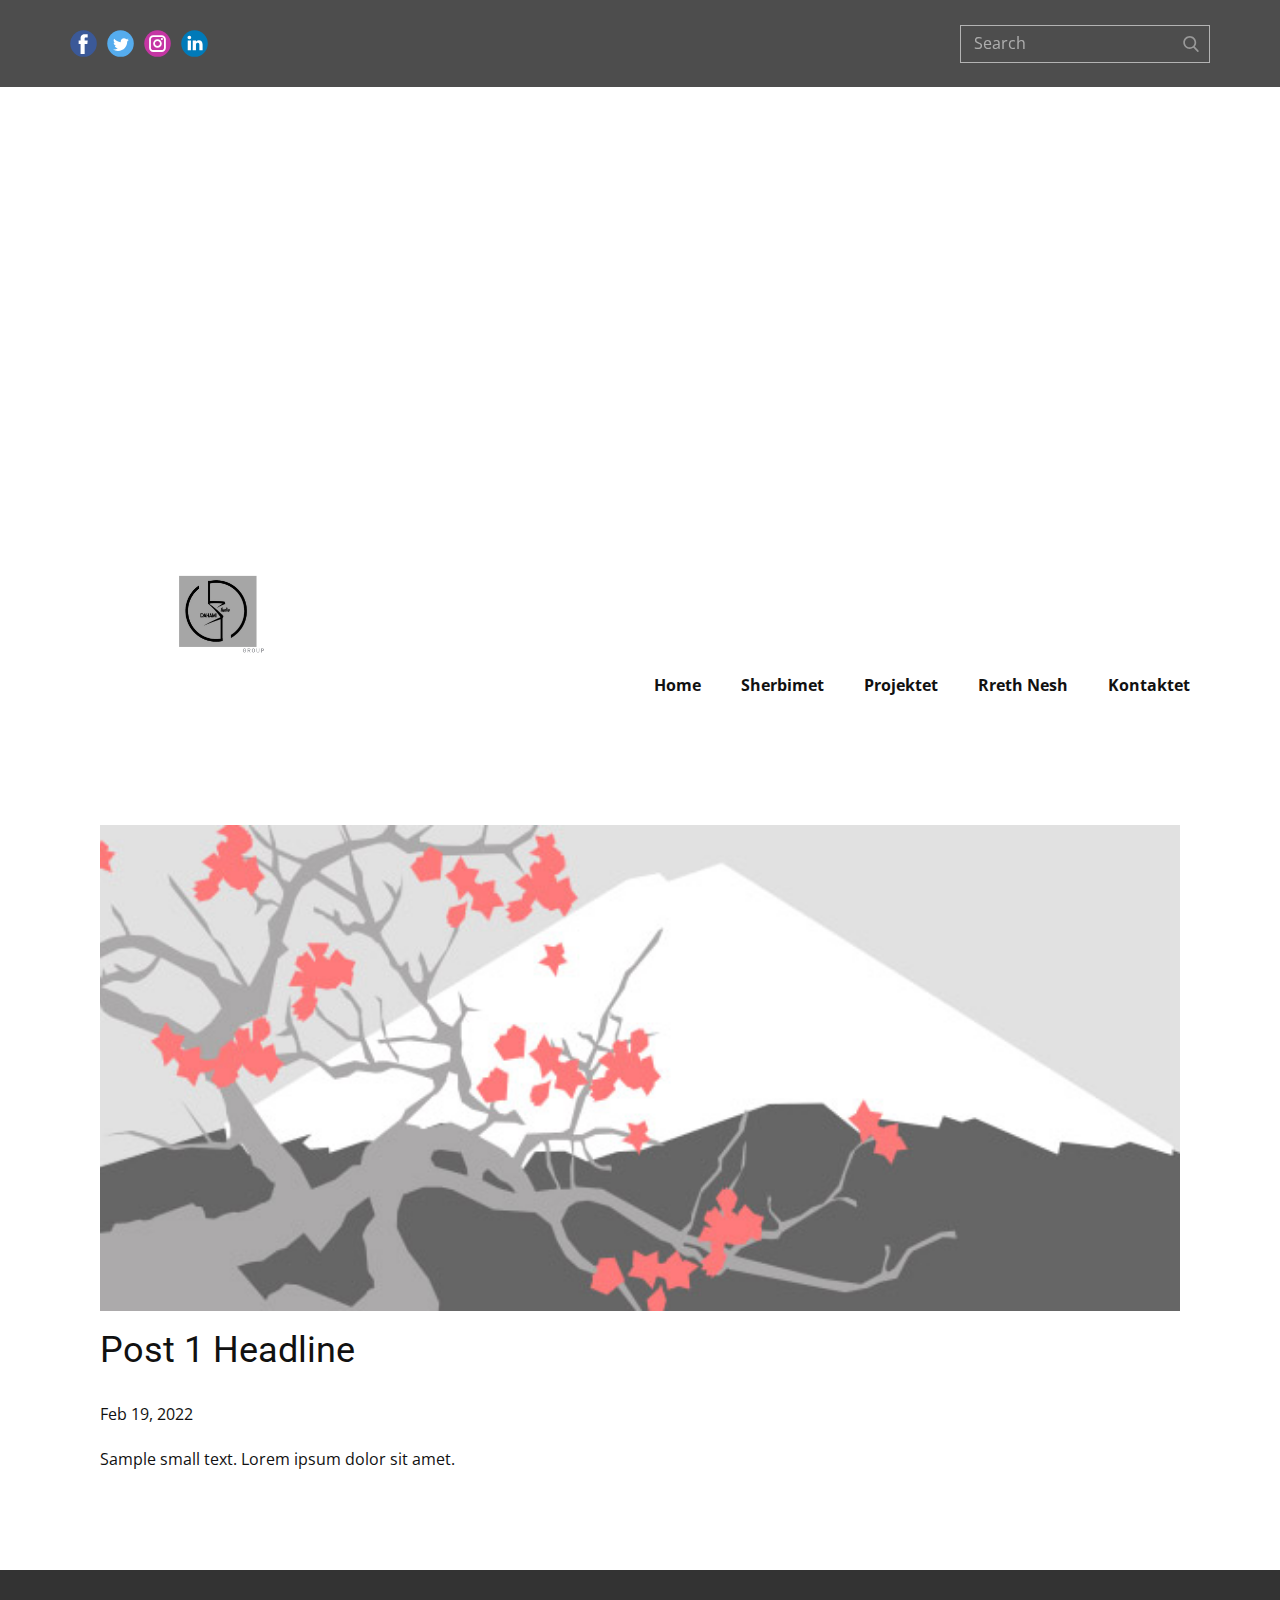
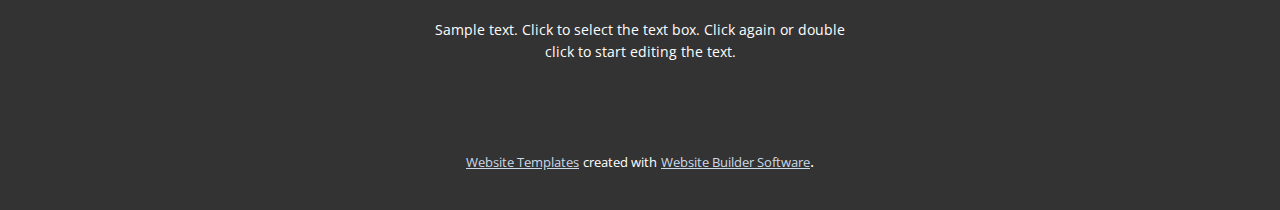
<file: blog/post.html>
<!doctype html>
<html style="font-size: 16px;"><head>
    <meta name="viewport" content="width=device-width, initial-scale=1.0">
    <meta charset="utf-8">
    <meta name="keywords" content="Post 1 Headline">
    <meta name="description" content="">
    <meta name="page_type" content="np-template-header-footer-from-plugin">
    <title>Post 1 Headline</title>
    <link rel="stylesheet" href="../nicepage.css" media="screen">
<link rel="stylesheet" href="../Post-Template.css" media="screen">
    <script class="u-script" type="text/javascript" src="../jquery.js" defer=""></script>
    <script class="u-script" type="text/javascript" src="../nicepage.js" defer=""></script>
    <meta name="generator" content="Nicepage 4.5.4, nicepage.com">
    <link id="u-theme-google-font" rel="stylesheet" href="https://fonts.googleapis.com/css?family=Roboto:100,100i,300,300i,400,400i,500,500i,700,700i,900,900i|Open+Sans:300,300i,400,400i,500,500i,600,600i,700,700i,800,800i">
    
    
    <script type="application/ld+json">{
		"@context": "http://schema.org",
		"@type": "Organization",
		"name": "",
		"logo": "images/DahamiStudio1.png",
		"sameAs": [
				"https://www.facebook.com/groups/338887884908549",
				"https://twitter.com/name",
				"https://www.instagram.com/name"
		]
}</script>
    <meta name="theme-color" content="#8aa6c1">
    <meta name="twitter:site" content="@">
    <meta name="twitter:card" content="summary_large_image">
    <meta name="twitter:title" content="Post Template">
    <meta name="twitter:description" content="">
  </head>
  <body class="u-body u-xl-mode"><header class="u-align-left u-clearfix u-header u-section-row-container" id="sec-ce63"><div class="u-section-rows">
        <div class="u-grey-70 u-section-row u-section-row-1" id="sec-46aa">
          <div class="u-clearfix u-sheet u-sheet-1">
            <div class="u-social-icons u-spacing-10 u-social-icons-1">
              <a class="u-social-url" title="facebook" target="_blank" href="https://www.facebook.com/groups/338887884908549"><span class="u-icon u-social-facebook u-social-icon u-icon-1"><svg class="u-svg-link" preserveAspectRatio="xMidYMin slice" viewBox="0 0 112 112" style=""><use xmlns:xlink="http://www.w3.org/1999/xlink" xlink:href="#svg-6f13"></use></svg><svg class="u-svg-content" viewBox="0 0 112 112" x="0" y="0" id="svg-6f13"><circle fill="currentColor" cx="56.1" cy="56.1" r="55"></circle><path fill="#FFFFFF" d="M73.5,31.6h-9.1c-1.4,0-3.6,0.8-3.6,3.9v8.5h12.6L72,58.3H60.8v40.8H43.9V58.3h-8V43.9h8v-9.2
            c0-6.7,3.1-17,17-17h12.5v13.9H73.5z"></path></svg></span>
              </a>
              <a class="u-social-url" title="twitter" target="_blank" href="https://twitter.com/name"><span class="u-icon u-social-icon u-social-twitter u-icon-2"><svg class="u-svg-link" preserveAspectRatio="xMidYMin slice" viewBox="0 0 112 112" style=""><use xmlns:xlink="http://www.w3.org/1999/xlink" xlink:href="#svg-1ddc"></use></svg><svg class="u-svg-content" viewBox="0 0 112 112" x="0" y="0" id="svg-1ddc"><circle fill="currentColor" class="st0" cx="56.1" cy="56.1" r="55"></circle><path fill="#FFFFFF" d="M83.8,47.3c0,0.6,0,1.2,0,1.7c0,17.7-13.5,38.2-38.2,38.2C38,87.2,31,85,25,81.2c1,0.1,2.1,0.2,3.2,0.2
            c6.3,0,12.1-2.1,16.7-5.7c-5.9-0.1-10.8-4-12.5-9.3c0.8,0.2,1.7,0.2,2.5,0.2c1.2,0,2.4-0.2,3.5-0.5c-6.1-1.2-10.8-6.7-10.8-13.1
            c0-0.1,0-0.1,0-0.2c1.8,1,3.9,1.6,6.1,1.7c-3.6-2.4-6-6.5-6-11.2c0-2.5,0.7-4.8,1.8-6.7c6.6,8.1,16.5,13.5,27.6,14
            c-0.2-1-0.3-2-0.3-3.1c0-7.4,6-13.4,13.4-13.4c3.9,0,7.3,1.6,9.8,4.2c3.1-0.6,5.9-1.7,8.5-3.3c-1,3.1-3.1,5.8-5.9,7.4
            c2.7-0.3,5.3-1,7.7-2.1C88.7,43,86.4,45.4,83.8,47.3z"></path></svg></span>
              </a>
              <a class="u-social-url" title="instagram" target="_blank" href="https://www.instagram.com/name"><span class="u-icon u-social-icon u-social-instagram u-icon-3"><svg class="u-svg-link" preserveAspectRatio="xMidYMin slice" viewBox="0 0 112 112" style=""><use xmlns:xlink="http://www.w3.org/1999/xlink" xlink:href="#svg-c3fb"></use></svg><svg class="u-svg-content" viewBox="0 0 112 112" x="0" y="0" id="svg-c3fb"><circle fill="currentColor" cx="56.1" cy="56.1" r="55"></circle><path fill="#FFFFFF" d="M55.9,38.2c-9.9,0-17.9,8-17.9,17.9C38,66,46,74,55.9,74c9.9,0,17.9-8,17.9-17.9C73.8,46.2,65.8,38.2,55.9,38.2
            z M55.9,66.4c-5.7,0-10.3-4.6-10.3-10.3c-0.1-5.7,4.6-10.3,10.3-10.3c5.7,0,10.3,4.6,10.3,10.3C66.2,61.8,61.6,66.4,55.9,66.4z"></path><path fill="#FFFFFF" d="M74.3,33.5c-2.3,0-4.2,1.9-4.2,4.2s1.9,4.2,4.2,4.2s4.2-1.9,4.2-4.2S76.6,33.5,74.3,33.5z"></path><path fill="#FFFFFF" d="M73.1,21.3H38.6c-9.7,0-17.5,7.9-17.5,17.5v34.5c0,9.7,7.9,17.6,17.5,17.6h34.5c9.7,0,17.5-7.9,17.5-17.5V38.8
            C90.6,29.1,82.7,21.3,73.1,21.3z M83,73.3c0,5.5-4.5,9.9-9.9,9.9H38.6c-5.5,0-9.9-4.5-9.9-9.9V38.8c0-5.5,4.5-9.9,9.9-9.9h34.5
            c5.5,0,9.9,4.5,9.9,9.9V73.3z"></path></svg></span>
              </a>
              <a class="u-social-url" target="_blank" data-type="LinkedIn" title="LinkedIn" href=""><span class="u-icon u-social-icon u-social-linkedin u-icon-4"><svg class="u-svg-link" preserveAspectRatio="xMidYMin slice" viewBox="0 0 112 112" style=""><use xmlns:xlink="http://www.w3.org/1999/xlink" xlink:href="#svg-9da1"></use></svg><svg class="u-svg-content" viewBox="0 0 112 112" x="0" y="0" id="svg-9da1"><circle fill="currentColor" cx="56.1" cy="56.1" r="55"></circle><path fill="#FFFFFF" d="M41.3,83.7H27.9V43.4h13.4V83.7z M34.6,37.9L34.6,37.9c-4.6,0-7.5-3.1-7.5-7c0-4,3-7,7.6-7s7.4,3,7.5,7
            C42.2,34.8,39.2,37.9,34.6,37.9z M89.6,83.7H76.2V62.2c0-5.4-1.9-9.1-6.8-9.1c-3.7,0-5.9,2.5-6.9,4.9c-0.4,0.9-0.4,2.1-0.4,3.3v22.5
            H48.7c0,0,0.2-36.5,0-40.3h13.4v5.7c1.8-2.7,5-6.7,12.1-6.7c8.8,0,15.4,5.8,15.4,18.1V83.7z"></path></svg></span>
              </a>
            </div>
            <form action="#" method="get" class="u-border-1 u-border-grey-30 u-expanded-width-xs u-search u-search-right u-search-1">
              <button class="u-search-button" type="submit">
                <span class="u-search-icon u-spacing-10 u-text-grey-40">
                  <svg class="u-svg-link" preserveAspectRatio="xMidYMin slice" viewBox="0 0 56.966 56.966" style=""><use xmlns:xlink="http://www.w3.org/1999/xlink" xlink:href="#svg-9dab"></use></svg>
                  <svg xmlns="http://www.w3.org/2000/svg" xmlns:xlink="http://www.w3.org/1999/xlink" version="1.1" id="svg-9dab" x="0px" y="0px" viewBox="0 0 56.966 56.966" style="enable-background:new 0 0 56.966 56.966;" xml:space="preserve" class="u-svg-content"><path d="M55.146,51.887L41.588,37.786c3.486-4.144,5.396-9.358,5.396-14.786c0-12.682-10.318-23-23-23s-23,10.318-23,23  s10.318,23,23,23c4.761,0,9.298-1.436,13.177-4.162l13.661,14.208c0.571,0.593,1.339,0.92,2.162,0.92  c0.779,0,1.518-0.297,2.079-0.837C56.255,54.982,56.293,53.08,55.146,51.887z M23.984,6c9.374,0,17,7.626,17,17s-7.626,17-17,17  s-17-7.626-17-17S14.61,6,23.984,6z"></path><g></g><g></g><g></g><g></g><g></g><g></g><g></g><g></g><g></g><g></g><g></g><g></g><g></g><g></g><g></g></svg>
                </span>
              </button>
              <input class="u-search-input" type="search" name="search" value="" placeholder="Search">
            </form>
          </div>
          
          
          
          
          
        </div>
        <div class="u-section-row u-section-row-2" id="sec-37e8">
          
          
          
          
          
          <div class="u-clearfix u-sheet u-sheet-2">
            <a href="https://nicepage.com" class="u-image u-logo u-image-1" data-image-width="500" data-image-height="500">
              <img src="../images/DahamiStudio1.png" class="u-logo-image u-logo-image-1" data-image-width="80">
            </a>
            <nav data-position="" class="u-menu u-menu-dropdown u-offcanvas u-menu-1">
              <div class="menu-collapse" style="font-size: 1rem; letter-spacing: 0px; font-weight: 700;">
                <a class="u-button-style u-custom-active-border-color u-custom-border u-custom-border-color u-custom-borders u-custom-hover-border-color u-custom-left-right-menu-spacing u-custom-padding-bottom u-custom-text-active-color u-custom-text-color u-custom-text-hover-color u-custom-top-bottom-menu-spacing u-nav-link" href="#" style="padding: 2px 0px; font-size: calc(1em + 4px);">
                  <svg class="u-svg-link" viewBox="0 0 24 24"><use xmlns:xlink="http://www.w3.org/1999/xlink" xlink:href="#menu-hamburger"></use></svg>
                  <svg class="u-svg-content" version="1.1" id="menu-hamburger" viewBox="0 0 16 16" x="0px" y="0px" xmlns:xlink="http://www.w3.org/1999/xlink" xmlns="http://www.w3.org/2000/svg"><g><rect y="1" width="16" height="2"></rect><rect y="7" width="16" height="2"></rect><rect y="13" width="16" height="2"></rect>
</g></svg>
                </a>
              </div>
              <div class="u-custom-menu u-nav-container">
                <ul class="u-nav u-unstyled u-nav-1"><li class="u-nav-item"><a class="u-button-style u-nav-link u-text-active-palette-1-base u-text-hover-palette-2-base" href="../Home.html" style="padding: 10px 20px;">Home</a>
</li><li class="u-nav-item"><a class="u-button-style u-nav-link u-text-active-palette-1-base u-text-hover-palette-2-base" href="../Home.html#carousel_1afc" data-page-id="3467050" style="padding: 10px 20px;">Sherbimet</a>
</li><li class="u-nav-item"><a class="u-button-style u-nav-link u-text-active-palette-1-base u-text-hover-palette-2-base" style="padding: 10px 20px;">Projektet</a>
</li><li class="u-nav-item"><a class="u-button-style u-nav-link u-text-active-palette-1-base u-text-hover-palette-2-base" href="../Rreth-Nesh.html" style="padding: 10px 20px;">Rreth Nesh</a>
</li><li class="u-nav-item"><a class="u-button-style u-nav-link u-text-active-palette-1-base u-text-hover-palette-2-base" href="../Kontaktet.html" style="padding: 10px 20px;">Kontaktet</a>
</li></ul>
              </div>
              <div class="u-custom-menu u-nav-container-collapse">
                <div class="u-black u-container-style u-inner-container-layout u-opacity u-opacity-95 u-sidenav">
                  <div class="u-inner-container-layout u-sidenav-overflow">
                    <div class="u-menu-close"></div>
                    <ul class="u-align-center u-nav u-popupmenu-items u-unstyled u-nav-2"><li class="u-nav-item"><a class="u-button-style u-nav-link" href="../Home.html" style="padding: 10px 20px;">Home</a>
</li><li class="u-nav-item"><a class="u-button-style u-nav-link" href="../Home.html#carousel_1afc" data-page-id="3467050" style="padding: 10px 20px;">Sherbimet</a>
</li><li class="u-nav-item"><a class="u-button-style u-nav-link" style="padding: 10px 20px;">Projektet</a>
</li><li class="u-nav-item"><a class="u-button-style u-nav-link" href="../Rreth-Nesh.html" style="padding: 10px 20px;">Rreth Nesh</a>
</li><li class="u-nav-item"><a class="u-button-style u-nav-link" href="../Kontaktet.html" style="padding: 10px 20px;">Kontaktet</a>
</li></ul>
                  </div>
                </div>
                <div class="u-black u-menu-overlay u-opacity u-opacity-70"></div>
              </div>
            </nav>
          </div>
        </div>
      </div></header>
    <section class="u-align-center u-clearfix u-section-1" id="sec-2dc2">
      <div class="u-clearfix u-sheet u-valign-middle-md u-valign-middle-sm u-valign-middle-xs u-sheet-1"><!--post_details--><!--post_details_options_json--><!--{"source":""}--><!--/post_details_options_json--><!--blog_post-->
        <div class="u-container-style u-expanded-width u-post-details u-post-details-1">
          <div class="u-container-layout u-valign-middle u-container-layout-1"><!--blog_post_image-->
            <img alt="" class="u-blog-control u-expanded-width u-image u-image-default u-image-1" src="[data-uri]"><!--/blog_post_image--><!--blog_post_header-->
            <h2 class="u-blog-control u-text u-text-1">Post 1 Headline</h2><!--/blog_post_header--><!--blog_post_metadata-->
            <div class="u-blog-control u-metadata u-metadata-1"><!--blog_post_metadata_date-->
              <span class="u-meta-date u-meta-icon">Feb 19, 2022</span><!--/blog_post_metadata_date--><!--blog_post_metadata_category-->
              <!--/blog_post_metadata_category--><!--blog_post_metadata_comments-->
              <!--/blog_post_metadata_comments-->
            </div><!--/blog_post_metadata--><!--blog_post_content-->
            <div class="u-align-justify u-blog-control u-post-content u-text u-text-2 fr-view">
  Sample small text. Lorem ipsum dolor sit amet.
  </div><!--/blog_post_content-->
          </div>
        </div><!--/blog_post--><!--/post_details-->
      </div>
    </section>
    
    
    <footer class="u-align-center u-clearfix u-footer u-grey-80 u-footer" id="sec-ee34"><div class="u-clearfix u-sheet u-sheet-1">
        <p class="u-small-text u-text u-text-variant u-text-1">Sample text. Click to select the text box. Click again or double click to start editing the text.</p>
      </div></footer>
    <section class="u-backlink u-clearfix u-grey-80">
      <a class="u-link" href="https://nicepage.com/website-templates" target="_blank">
        <span>Website Templates</span>
      </a>
      <p class="u-text">
        <span>created with</span>
      </p>
      <a class="u-link" href="" target="_blank">
        <span>Website Builder Software</span>
      </a>. 
    </section>
  
</body></html>
</file>
